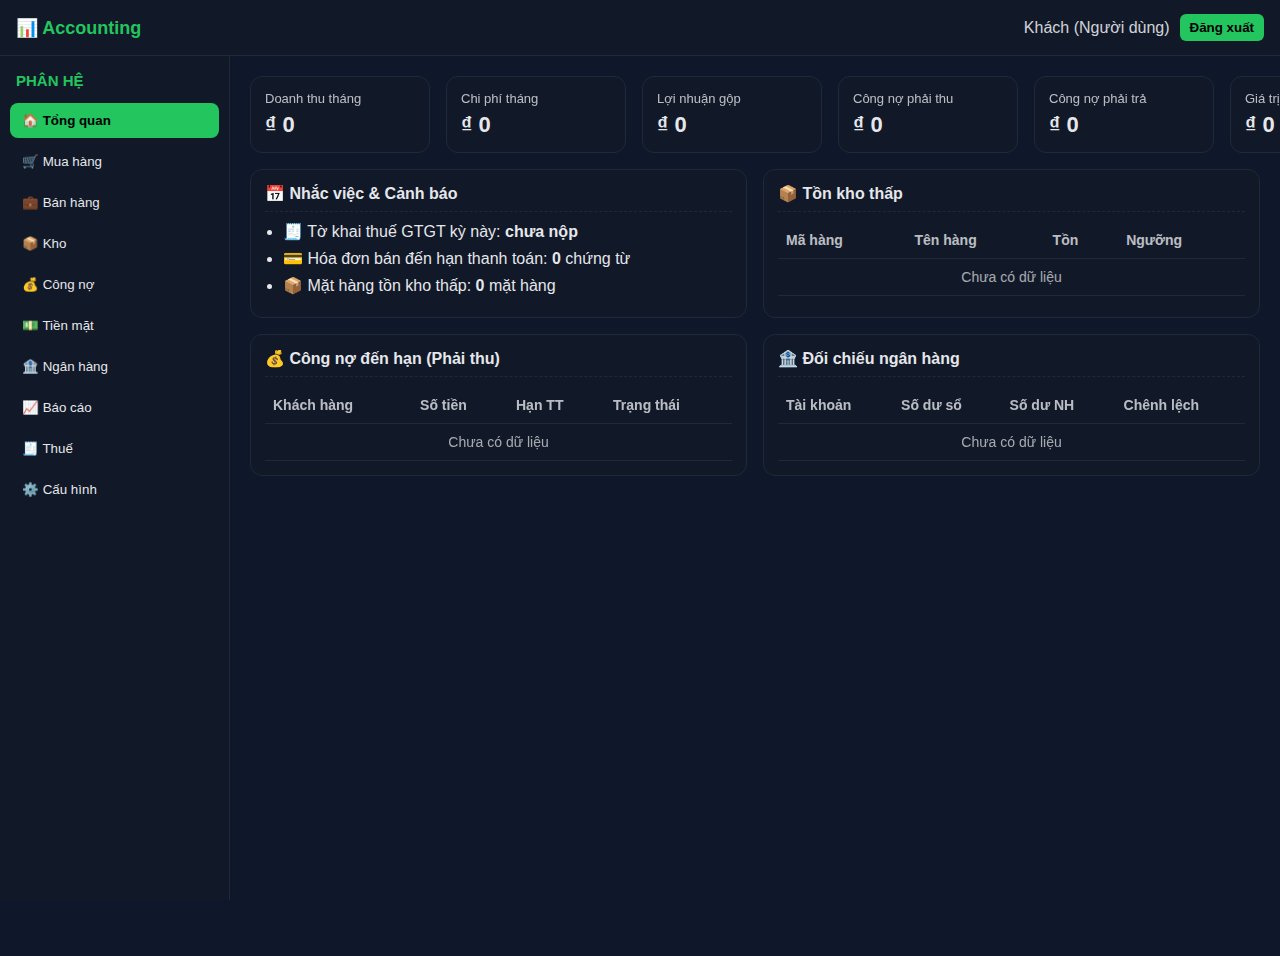
<file: Accounting.App/wwwroot/index.html>
﻿<!doctype html>
<html lang="vi">
<head>
    <meta charset="utf-8" />
    <meta name="viewport" content="width=device-width, initial-scale=1" />
    <title>Phần mềm kế toán in ấn bao bì giấy</title>
    <link rel="stylesheet" href="css/style.css" />
</head>
<body>
    <!-- Thanh tiêu đề -->
    <header class="topbar">
        <div class="logo">📊 Accounting</div>
        <div class="top-actions">
            <!-- nơi hiển thị tên + role -->
            <span id="userRole" class="user"></span>
            <!-- badge role (ẩn mặc định, show nếu là Admin) -->
            <button id="btnUserAdmin" class="role-badge" title="Quản lý tài khoản" style="display:none">
                🛡️ Admin
            </button>
            <button id="btnLogout">Đăng xuất</button>
        </div>
    </header>

    <!-- Thanh điều hướng bên trái -->
    <nav class="sidebar">
        <h3>Phân hệ</h3>
        <button data-view="dashboard">🏠 Tổng quan</button>
        <button data-view="purchase">🛒 Mua hàng</button>
        <button data-view="sales">💼 Bán hàng</button>
        <button data-view="inventory">📦 Kho</button>
        <button data-view="debt">💰 Công nợ</button>
        <button data-view="cash">💵 Tiền mặt</button>
        <button data-view="bank">🏦 Ngân hàng</button>
        <button data-view="report">📈 Báo cáo</button>
        <button data-view="tax">🧾 Thuế</button>
        <button data-view="settings">⚙️ Cấu hình</button>
    </nav>

    <!-- Khu vực nội dung -->
    <main class="content" id="app">
        <h1>Chào mừng đến với Hệ thống kế toán!</h1>
        <p>Chọn một phân hệ ở thanh bên để bắt đầu làm việc.</p>
    </main>

    <script>
        const app = document.getElementById("app");

        function renderDashboard() {
            app.innerHTML = `
                                                  <section class="grid kpi-grid">
                                                    <div class="card kpi"><div class="kpi-label">Doanh thu tháng</div><div class="kpi-value">₫ 0</div></div>
                                                    <div class="card kpi"><div class="kpi-label">Chi phí tháng</div><div class="kpi-value">₫ 0</div></div>
                                                    <div class="card kpi"><div class="kpi-label">Lợi nhuận gộp</div><div class="kpi-value">₫ 0</div></div>
                                                    <div class="card kpi"><div class="kpi-label">Công nợ phải thu</div><div class="kpi-value">₫ 0</div></div>
                                                    <div class="card kpi"><div class="kpi-label">Công nợ phải trả</div><div class="kpi-value">₫ 0</div></div>
                                                    <div class="card kpi"><div class="kpi-label">Giá trị tồn kho</div><div class="kpi-value">₫ 0</div></div>
                                                  </section>

                                                  <section class="grid two-col">
                                                    <div class="card">
                                                      <header class="card-title">📅 Nhắc việc & Cảnh báo</header>
                                                      <ul class="alerts">
                                                        <li>🧾 Tờ khai thuế GTGT kỳ này: <b>chưa nộp</b></li>
                                                        <li>💳 Hóa đơn bán đến hạn thanh toán: <b>0</b> chứng từ</li>
                                                        <li>📦 Mặt hàng tồn kho thấp: <b>0</b> mặt hàng</li>
                                                      </ul>
                                                    </div>

                                                    <div class="card">
                                                      <header class="card-title">📦 Tồn kho thấp</header>
                                                      <div class="table-wrap">
                                                        <table class="table">
                                                          <thead><tr><th>Mã hàng</th><th>Tên hàng</th><th>Tồn</th><th>Ngưỡng</th></tr></thead>
                                                          <tbody>
                                                            <tr><td colspan="4" class="empty">Chưa có dữ liệu</td></tr>
                                                          </tbody>
                                                        </table>
                                                      </div>
                                                    </div>

                                                    <div class="card">
                                                      <header class="card-title">💰 Công nợ đến hạn (Phải thu)</header>
                                                      <div class="table-wrap">
                                                        <table class="table">
                                                          <thead><tr><th>Khách hàng</th><th>Số tiền</th><th>Hạn TT</th><th>Trạng thái</th></tr></thead>
                                                          <tbody>
                                                            <tr><td colspan="4" class="empty">Chưa có dữ liệu</td></tr>
                                                          </tbody>
                                                        </table>
                                                      </div>
                                                    </div>

                                                    <div class="card">
                                                      <header class="card-title">🏦 Đối chiếu ngân hàng</header>
                                                      <div class="table-wrap">
                                                        <table class="table">
                                                          <thead><tr><th>Tài khoản</th><th>Số dư sổ</th><th>Số dư NH</th><th>Chênh lệch</th></tr></thead>
                                                          <tbody>
                                                            <tr><td colspan="4" class="empty">Chưa có dữ liệu</td></tr>
                                                          </tbody>
                                                        </table>
                                                      </div>
                                                    </div>
                                                  </section>
                                                `;
        }
        /* ====== MUA HÀNG: DANH SÁCH ====== */
        /* ====== MUA HÀNG: DANH SÁCH ====== */
        function renderPurchaseList() {
            app.innerHTML = `
                <div class="page-header">
                  <div>
                    <h2>🛒 Mua hàng</h2>
                    <p class="muted">Quản lý đơn mua, hợp đồng & nhập hàng</p>
                  </div>
                  <div class="actions">
                    <button class="btn primary" id="btnCreatePO">+ Tạo đơn mua</button>
                  </div>
                </div>

                <div class="toolbar">
                  <input id="poSearch" class="input" placeholder="Tìm theo mã đơn / nhà cung cấp..." />
                  <select id="poStatus" class="input">
                    <option value="">Tất cả trạng thái</option>
                    <option value="draft">Chờ duyệt</option>
                    <option value="approved">Đã duyệt</option>
                    <option value="partial">Đang nhập</option>
                    <option value="received">Hoàn thành</option>
                  </select>
                  <div class="spacer"></div>
                  <button class="btn" id="btnReload">Tải lại</button>
                </div>

                <div class="card">
                  <div class="table-wrap">
                    <table class="table">
                      <thead>
                        <tr>
                          <th>Mã đơn</th>
                          <th>Nhà cung cấp</th>
                          <th>Ngày</th>
                          <th>Giá trị</th>
                          <th>Trạng thái</th>
                          <th></th>
                        </tr>
                      </thead>
                      <tbody id="poBody">
                        <tr><td colspan="6" class="empty">Đang tải…</td></tr>
                      </tbody>
                    </table>
                  </div>
                </div>
              `;

            // điều hướng
            document.getElementById("btnCreatePO").addEventListener("click", renderPurchaseCreate);
            document.getElementById("btnReload").addEventListener("click", loadPOs);

            // helpers cục bộ
            const fmtMoney = n => (n || 0).toLocaleString("vi-VN", { style: "currency", currency: "VND" });
            const fmtDate = s => {
                if (!s) return "";
                const d = new Date(s);
                return `${d.getDate()}/${d.getMonth() + 1}/${d.getFullYear()}`;
            };

            // 🔧 thêm 2 helper TRẠNG THÁI (thiếu 2 hàm này sẽ lỗi không load)
            const normalizeStatus = s => {
                s = (s || "").toLowerCase();
                if (s === "nhap") return "draft";               // legacy: mới nhập đơn
                if (s === "hoan_thanh") return "received";      // legacy: hoàn thành
                if (s === "da_duyet") return "approved";
                if (s === "dang_nhap") return "partial";
                return s; // draft/approved/partial/received/cancelled...
            };
            const statusLabel = code => ({
                draft: "Chờ duyệt",
                approved: "Đã duyệt",
                partial: "Đang nhập",
                received: "Hoàn thành",
                cancelled: "Hủy"
            }[code] || "");

            // state tại chỗ
            let _rows = [];
            let _nccMap = new Map(); // id -> tên

            // filter UI
            document.getElementById("poSearch").addEventListener("input", renderRows);
            document.getElementById("poStatus").addEventListener("change", renderRows);

            // load ngay lần đầu
            loadPOs();

            async function loadPOs() {
                const body = document.getElementById('poBody');
                body.innerHTML = `<tr><td colspan="6" class="empty">Đang tải…</td></tr>`;
                try {
                    const poList = await api("listDonMua");
                    const nccResp = await api("getNhaCungCap");

                    const nccArr = (nccResp && Array.isArray(nccResp.ncc)) ? nccResp.ncc : [];
                    _nccMap = new Map(nccArr.map(x => [(x.id ?? x.Id), (x.ten ?? x.Ten)]));

                    _rows = Array.isArray(poList) ? poList : [];
                    renderRows();
                } catch (err) {
                    console.error(err);
                    body.innerHTML = `<tr><td colspan="6" class="empty error">Không tải được dữ liệu.</td></tr>`;
                }
            }

            function renderRows() {
                const body = document.getElementById('poBody');
                if (!_rows || _rows.length === 0) {
                    body.innerHTML = `<tr><td colspan="6" class="empty">Chưa có đơn mua</td></tr>`;
                    return;
                }

                const q = (document.getElementById("poSearch").value || "").toLowerCase();
                const st = document.getElementById("poStatus").value || "";

                const filtered = _rows.filter(r => {
                    const so = (r.soCt ?? r.SoCt ?? "").toLowerCase();
                    const tenNcc = (_nccMap.get(r.nhaCungCapId ?? r.NhaCungCapId) || "").toLowerCase();
                    const code = normalizeStatus(r.trangThai ?? r.TrangThai);
                    const okSearch = !q || so.includes(q) || tenNcc.includes(q);
                    const okSt = !st || code === st;
                    return okSearch && okSt;
                });

                if (filtered.length === 0) {
                    body.innerHTML = `<tr><td colspan="6" class="empty">Không có kết quả</td></tr>`;
                    return;
                }

                body.innerHTML = filtered.map(r => {
                    const id = r.id ?? r.Id;
                    const so = r.soCt ?? r.SoCt ?? "";
                    const nccName = _nccMap.get(r.nhaCungCapId ?? r.NhaCungCapId) || "";
                    const ngay = fmtDate(r.ngayDon ?? r.NgayDon);
                    const tong = fmtMoney(r.tongTien ?? r.TongTien ?? 0);
                    const code = normalizeStatus(r.trangThai ?? r.TrangThai);
                    const sttText = statusLabel(code);
                    return `
                    <tr>
                      <td>${so}</td>
                      <td>${nccName}</td>
                      <td>${ngay}</td>
                      <td>${tong}</td>
                      <td><span class="badge">${sttText}</span></td>
                      <td><button class="btn link btnView" data-id="${id}">Xem</button></td>
                    </tr>
                  `;
                }).join('');

                body.querySelectorAll('.btnView').forEach(b => {
                    b.addEventListener('click', () => {
                        const id = Number(b.dataset.id);
                        if (typeof renderPurchaseDetail === "function") {
                            renderPurchaseDetail(id);
                        } else {
                            alert("Chức năng xem chi tiết chưa được khai báo.");
                        }
                    });
                });
            }
        }



        /* ====== MUA HÀNG: CHI TIẾT ĐƠN ====== */
        /* ====== MUA HÀNG: CHI TIẾT ĐƠN ====== */
        /* ====== MUA HÀNG: CHI TIẾT ĐƠN ====== */
        /* ====== MUA HÀNG: CHI TIẾT ĐƠN ====== */
        async function renderPurchaseDetail(id) {
            const fmtMoney = n => (n || 0).toLocaleString("vi-VN", { style: "currency", currency: "VND" });
            const fmtDate = s => {
                if (!s) return "";
                const d = new Date(s);
                return d.toLocaleDateString("vi-VN");
            };

            // ----- tải header PO -----
            const data = await api("getDonMuaDetail", { id });
            if (!data || data.error) { alert("Không tải được chi tiết đơn."); return renderPurchaseList(); }

            const statusCode = (data.trangThai ?? "").toLowerCase();

            // ----- lịch sử PN (khi partial/received) -----
            let grns = [];
            if (statusCode === "partial" || statusCode === "received") {
                try {
                    const rs = await api("listPnByPo", { poId: id });
                    grns = Array.isArray(rs) ? rs : (rs?.list || []);
                } catch (e) { console.warn("listPnByPo error:", e); }
            }

            // ----- lịch sử Hóa đơn mua -----
            let invoices = [];
            try {
                const rs = await api("listHdByPo", { poId: id });
                invoices = Array.isArray(rs) ? rs : (rs?.list || []);
            } catch (e) { console.warn("listHdByPo error:", e); }

            // Đã có hóa đơn? (ưu tiên trường backend trả về, fallback theo danh sách)
            const alreadyHasInvoice = (typeof data.hasInvoice !== "undefined") ? !!data.hasInvoice : (invoices.length > 0);

            // Điều kiện tạo PN: approved/partial
            const canCreatePN = (statusCode === "approved" || statusCode === "partial");

            // Điều kiện tạo HĐ: approved/partial/received và CHƯA có hóa đơn
            const canCreateInvoice = (statusCode === "approved" || statusCode === "partial" || statusCode === "received") && !alreadyHasInvoice;

            // ----- header -----
            const header = `
              <div class="page-header">
                <div>
                  <h2>📄 Đơn mua: ${data.soCt}</h2>
                  <p class="muted">
                    NCC: <strong>${data.nhaCungCapTen || ""}</strong> • Ngày: ${fmtDate(data.ngayDon)} •
                    Trạng thái: <span class="badge">${data.trangThai || ""}</span>
                    ${typeof data.invoiceCount !== "undefined" ? ` • Hóa đơn: <b>${data.invoiceCount}</b>` : ""}
                  </p>
                </div>
                <div class="actions">
                  <button class="btn" id="btnBack">← Danh sách</button>
                  ${((statusCode === "draft") || (statusCode === "nhap"))
                    ? `<button class="btn primary" id="btnPostPO">Ghi sổ</button>`
                    : `<button class="btn" disabled title="Đã duyệt">Ghi sổ</button>`}
                </div>
              </div>`;

            // ----- bảng dòng hàng của PO -----
            const linesHtml = (data.lines || []).map((d, i) => `
                <tr>
                  <td>${i + 1}</td>
                  <td>${d.vatTuMa || ""}</td>
                  <td>${d.vatTuTen || ""}</td>
                  <td>${d.dvtTen || ""}</td>
                  <td class="right">${(d.soLuong ?? 0).toLocaleString("vi-VN")}</td>
                  <td class="right">${fmtMoney(d.donGia || 0)}</td>
                  <td>${d.thueTen || ""}</td>
                  <td class="right">${fmtMoney(d.thanhTien || 0)}</td>
                </tr>
              `).join("");

            // ----- card lịch sử PN -----
            const grnCard = (statusCode === "partial" || statusCode === "received") ? `
                <div class="card">
                  <header class="card-title">📥 Lịch sử nhập từ đơn này</header>
                  <div class="table-wrap">
                    <table class="table">
                      <thead>
                        <tr>
                          <th>Mã PN</th><th>Ngày nhận</th><th class="right">Giá trị</th><th class="right">Số dòng</th><th></th>
                        </tr>
                      </thead>
                      <tbody>
                        ${(grns.length > 0)
                    ? grns.map(g => `
                            <tr>
                              <td>${g.soCt}</td>
                              <td>${fmtDate(g.ngayNhap)}</td>
                              <td class="right">${fmtMoney(g.giaTri || 0)}</td>
                              <td class="right">${g.soDong || 0}</td>
                              <td><button class="btn link" data-pn="${g.id}">Xem</button></td>
                            </tr>`).join("")
                    : `<tr><td colspan="5" class="empty">Chưa có phiếu nhập.</td></tr>`}
                      </tbody>
                    </table>
                  </div>
                </div>
              ` : "";

            // ----- card lịch sử Hóa đơn mua -----
            const hdCard = `
                <div class="card">
                  <header class="card-title">🧾 Hóa đơn mua của đơn này</header>
                  <div class="table-wrap">
                    <table class="table">
                      <thead>
                        <tr>
                          <th>Số HĐ</th><th>Ngày HĐ</th><th>Hạn TT</th><th class="right">Tổng tiền</th><th>Trạng thái</th><th></th>
                        </tr>
                      </thead>
                      <tbody>
                        ${invoices.length > 0
                    ? invoices.map(h => `
                            <tr>
                              <td>${h.soCt}</td>
                              <td>${fmtDate(h.ngayHoaDon)}</td>
                              <td>${fmtDate(h.hanThanhToan)}</td>
                              <td class="right">${fmtMoney(h.tongTien || 0)}</td>
                              <td>${h.trangThai || ""}</td>
                              <td><button class="btn link" data-hd="${h.id}">Xem</button></td>
                            </tr>`).join("")
                    : `<tr><td colspan="6" class="empty">Chưa có hóa đơn mua.</td></tr>`}
                      </tbody>
                    </table>
                  </div>
                  <div class="form-actions">
                    ${canCreateInvoice
                    ? `<button class="btn primary" id="btnMakeHD">+ Tạo Hóa đơn mua</button>`
                    : `<button class="btn" disabled style="opacity:.5;cursor:not-allowed"
                           title="${alreadyHasInvoice ? 'Đã có hóa đơn cho đơn này' : 'Chỉ tạo khi đơn đã duyệt/đang nhập/hoàn thành'}">+ Tạo Hóa đơn mua</button>`}
                  </div>
                </div>
              `;

            // ----- nút tạo PN -----
            const createPnBtnHtml = canCreatePN
                ? `<button class="btn primary" id="btnMakePN">+ Tạo Phiếu nhập</button>`
                : `<button class="btn" disabled style="opacity:.4;cursor:not-allowed" title="Chỉ tạo Phiếu nhập khi đơn đã duyệt">+ Tạo Phiếu nhập</button>`;

            // ----- render tổng thể -----
            app.innerHTML = `
                ${header}

                <div class="card">
                  <header class="card-title">Dòng hàng</header>
                  <div class="table-wrap">
                    <table class="table">
                      <thead>
                        <tr>
                          <th>#</th><th>Mã hàng</th><th>Tên hàng</th><th>ĐVT</th>
                          <th class="right">SL</th><th class="right">Đơn giá</th>
                          <th>Thuế</th><th class="right">Thành tiền</th>
                        </tr>
                      </thead>
                      <tbody>
                        ${linesHtml || `<tr><td colspan="8" class="empty">Chưa có dòng hàng</td></tr>`}
                      </tbody>
                    </table>
                  </div>

                  <div class="grid form-grid totals" style="margin-top:12px">
                    <label class="field"><span>Tiền hàng</span><input class="input strong" value="${fmtMoney(data.tienHang || 0)}" disabled /></label>
                    <label class="field"><span>Tiền thuế</span><input class="input strong" value="${fmtMoney(data.tienThue || 0)}" disabled /></label>
                    <label class="field"><span>Tổng tiền</span><input class="input strong" value="${fmtMoney(data.tongTien || 0)}" disabled /></label>
                  </div>

                  ${data.ghiChu ? `<div class="muted" style="margin-top:8px">Ghi chú: ${data.ghiChu}</div>` : ""}
                </div>

                ${grnCard}
                ${hdCard}

                <div class="card">
                  <div class="btn-group">
                    ${createPnBtnHtml}
                  </div>
                </div>
              `;

            // ----- events -----
            document.getElementById("btnBack").addEventListener("click", renderPurchaseList);

            const btnPn = document.getElementById("btnMakePN");
            if (btnPn && !btnPn.disabled) {
                btnPn.addEventListener("click", () => gotoGrnCreateFromPo(data.id));
            }

            const postBtn = document.getElementById("btnPostPO");
            if (postBtn) {
                postBtn.addEventListener("click", async () => {
                    try {
                        const res = await api("postGhiSoPO", { id: data.id });
                        if (res?.error) { alert("Ghi sổ lỗi: " + res.error); return; }
                        renderPurchaseDetail(data.id);
                    } catch (e) {
                        console.error(e);
                        alert("Lỗi ghi sổ: " + (e?.message || e));
                    }
                });
            }

            // xem PN
            document.querySelectorAll('[data-pn]').forEach(btn => {
                btn.addEventListener('click', () => {
                    const pnId = +btn.getAttribute('data-pn');
                    renderGrnDetail(pnId);
                });
            });

            // tạo HD
            const btnHd = document.getElementById("btnMakeHD");
            if (btnHd && !btnHd.disabled) {
                btnHd.addEventListener("click", () => {
                    if (typeof renderHdCreateFromPo === "function") {
                        renderHdCreateFromPo(data.id); // màn tạo HĐ mua từ PO
                    } else {
                        alert("Chức năng tạo Hóa đơn mua chưa sẵn sàng (thiếu renderHdCreateFromPo).");
                    }
                });
            }

            // xem HD
            document.querySelectorAll('[data-hd]').forEach(btn => {
                btn.addEventListener('click', () => {
                    const hdId = +btn.getAttribute('data-hd');
                    if (typeof renderHdDetail === "function") {
                        renderHdDetail(hdId);
                    } else {
                        alert("Chức năng xem chi tiết Hóa đơn mua chưa sẵn sàng (thiếu renderHdDetail).");
                    }
                });
            });
        }

        async function gotoGrnCreateFromPo(poId) {
            try {
                const { draft } = await api("getGrnDraftFromPO", { PoId: poId });
                if (!draft) { alert("Không lấy được dữ liệu nháp Phiếu nhập."); return; }
                renderGrnCreate(draft);
            } catch (e) {
                alert("Lỗi lấy nháp Phiếu nhập: " + (e?.message || e));
                console.error(e);
            }
        }
        async function renderGrnDetail(pnId) {
            const fmtMoney = n => (n || 0).toLocaleString("vi-VN", { style: "currency", currency: "VND" });
            const fmtDateTime = s => {
                if (!s) return "";
                const d = new Date(s);
                return d.toLocaleString("vi-VN");
            };

            const rs = await api("getGrnDetail", { pnId });
            if (!rs || rs.error) { alert("Không tải được chi tiết phiếu nhập."); return; }

            const lines = rs.lines || []; // <— camelCase
            const linesHtml = lines.map((d, i) => `
                <tr>
                  <td>${i + 1}</td>
                  <td>${d.vatTuMa || ""}</td>
                  <td>${d.vatTuTen || ""}</td>
                  <td>${d.dvtTen || ""}</td>
                  <td class="right">${(d.soLuong ?? 0).toLocaleString("vi-VN")}</td>
                  <td class="right">${fmtMoney(d.donGia || 0)}</td>
                  <td class="right">${fmtMoney(d.giaTri || (d.soLuong || 0) * (d.donGia || 0))}</td>
                </tr>
              `).join("");

            app.innerHTML = `
                <div class="page-header">
                  <div>
                    <h2>📥 Phiếu nhập: ${rs.soCt || ""}</h2>
                    <p class="muted">
                      Ngày nhận: <b>${fmtDateTime(rs.ngayNhap)}</b>
                      ${rs.khoTen ? ` • Kho: <b>${rs.khoTen}</b>` : ""}
                      ${rs.nccTen ? ` • NCC: <b>${rs.nccTen}</b>` : ""}
                      ${rs.donMuaId ? ` • Thuộc Đơn mua: <b>${rs.donMuaId}</b>` : ""}
                    </p>
                  </div>
                  <div class="actions">
                    ${rs.donMuaId
                    ? `<button class="btn" id="btnBackToPO">← Về đơn mua</button>`
                    : `<button class="btn" id="btnBack">← Quay lại</button>`}
                  </div>
                </div>

                <div class="card">
                  <header class="card-title">Dòng hàng</header>
                  <div class="table-wrap">
                    <table class="table">
                      <thead>
                        <tr>
                          <th>#</th><th>Mã hàng</th><th>Tên hàng</th><th>ĐVT</th>
                          <th class="right">SL nhập</th><th class="right">Đơn giá</th><th class="right">Giá trị</th>
                        </tr>
                      </thead>
                      <tbody>
                        ${linesHtml || `<tr><td colspan="7" class="empty">Không có dòng hàng.</td></tr>`}
                      </tbody>
                    </table>
                  </div>

                  <div class="grid form-grid totals" style="margin-top:12px">
                    <label class="field"><span>Tổng giá trị</span>
                      <input class="input strong" value="${fmtMoney(rs.tongGiaTri || 0)}" disabled />
                    </label>
                  </div>

                  ${rs.ghiChu ? `<div class="muted" style="margin-top:8px">Ghi chú: ${rs.ghiChu}</div>` : ""}
                </div>
              `;

            const backBtn = document.getElementById("btnBackToPO") || document.getElementById("btnBack");
            if (backBtn) {
                backBtn.addEventListener("click", () => {
                    if (rs.donMuaId) renderPurchaseDetail(rs.donMuaId);
                    else renderInventoryList();
                });
            }
        }



        // ===== Màn tạo Phiếu nhập (prefill từ draft) =====
        function renderGrnCreate(draft) {
            const fmt = n => (n || 0).toLocaleString("vi-VN");
            const fmtMoney = n => (n || 0).toLocaleString("vi-VN", { style: "currency", currency: "VND" });

            // bảng dòng vật tư
            const rows = (draft.lines || []).map((l, i) => `
                <tr>
                  <td>${i + 1}</td>
                  <td>${l.itemCode}</td>
                  <td>${l.itemName}</td>
                  <td>${l.uom}</td>
                  <td class="right">${fmt(l.orderedQty)}</td>
                  <td class="right">${fmt(l.receivedQty)}</td>
                  <td class="right">${fmt(l.remainingQty)}</td>
                  <td>
                    <input class="input grn-qty" type="number" min="0" max="${l.remainingQty}" step="0.001"
                           value="${l.qty}" data-item="${l.itemId}">
                  </td>
                  <td>
                    <input class="input grn-price" type="number" min="0" step="0.01"
                           value="${l.unitCost}" data-item="${l.itemId}">
                  </td>
                  <td class="right">${l.taxRate ?? 0}%</td>
                </tr>
              `).join("");

            app.innerHTML = `
                <div class="page-header">
                  <div>
                    <h2>📥 Phiếu nhập - Tạo mới</h2>
                    <p class="muted">
                      Nguồn: từ Đơn mua <b>${draft.poId}</b> • NCC: <b>${draft.supplierName}</b>
                    </p>
                  </div>
                  <div class="actions">
                    <button class="btn" id="btnBackToPO">← Về đơn mua</button>
                  </div>
                </div>

                <div class="card">
                  <div class="grid form-grid">
                    <label class="field">
                      <span>Mã PN</span>
                      <div class="inline">
                        <input class="input" id="pn-code" value="${draft.suggestedPnCode}">
                        <button class="btn" id="btnRegenPn">↻</button>
                      </div>
                    </label>
                    <label class="field">
                      <span>Ngày nhận</span>
                      <input class="input" id="pn-date" type="datetime-local">
                    </label>
                    <label class="field">
                      <span>Nguồn</span>
                      <input class="input" id="pn-source" placeholder="Ví dụ: Mua hàng / Sản xuất / Trả lại">
                    </label>
                    <label class="field">
                      <span>Nhà cung cấp</span>
                      <input class="input" value="${draft.supplierName}" disabled>
                    </label>
                  </div>

                  <div class="table-wrap" style="margin-top:10px">
                    <table class="table compact">
                      <thead>
                        <tr>
                          <th>#</th><th>Mã</th><th>Tên</th><th>ĐVT</th>
                          <th class="right">Đặt</th><th class="right">Đã nhập</th><th class="right">Còn</th>
                          <th>SL nhập</th><th>Đơn giá</th><th class="right">Thuế</th>
                        </tr>
                      </thead>
                      <tbody>
                        ${rows || `<tr><td colspan="10" class="empty">Tất cả vật tư trong đơn đã nhập đủ.</td></tr>`}
                      </tbody>
                    </table>
                  </div>

                  <div class="form-actions">
                    <button class="btn primary" id="btnSaveGrn">Lưu phiếu nhập</button>
                    <button class="btn" id="btnCancelGrn">Hủy</button>
                  </div>
                </div>
              `;

            // set datetime-local = now
            const d = new Date(); // local
            document.getElementById("pn-date").value =
                new Date(d.getTime() - d.getTimezoneOffset() * 60000).toISOString().slice(0, 16);

            // events
            document.getElementById("btnBackToPO").addEventListener("click", () => renderPurchaseDetail(draft.poId));
            document.getElementById("btnCancelGrn").addEventListener("click", () => renderPurchaseDetail(draft.poId));

            // regen code: gọi lại API draft để xin mã gợi ý mới
            document.getElementById("btnRegenPn").addEventListener("click", async () => {
                const { draft: d2 } = await api("getGrnDraftFromPO", { PoId: draft.poId });
                document.getElementById("pn-code").value = d2?.suggestedPnCode || document.getElementById("pn-code").value;
            });

            // lưu (tuỳ bạn đã có API createPhieuNhap chưa)
            document.getElementById("btnSaveGrn").addEventListener("click", async () => {
                const code = (document.getElementById("pn-code").value || "").trim();
                const dateStr = document.getElementById("pn-date").value;
                const source = (document.getElementById("pn-source").value || "").trim();

                // gom dòng > 0
                const qtyEls = [...document.querySelectorAll(".grn-qty")];
                const priceEls = [...document.querySelectorAll(".grn-price")];
                const priceMap = {};
                priceEls.forEach(i => (priceMap[i.dataset.item] = parseFloat(i.value || "0")));

                const lines = qtyEls
                    .map(i => {
                        const qty = parseFloat(i.value || "0");
                        return { itemId: +i.dataset.item, qty: isNaN(qty) ? 0 : qty, unitCost: priceMap[i.dataset.item] ?? 0 };
                    })
                    .filter(x => x.qty > 0);

                if (!code) { alert("Chưa có mã PN."); return; }
                if (!dateStr) { alert("Chưa chọn ngày nhận."); return; }
                if (lines.length === 0) { alert("Chưa nhập số lượng dòng nào."); return; }

                try {
                    const payload = {
                        poId: draft.poId,
                        pnCode: code,
                        receiptDate: new Date(dateStr).toISOString(),
                        source,
                        lines
                    };

                    const res = await api("createPhieuNhap", { phieuNhap: payload });
                    if (res?.error) { alert("Lỗi lưu PN: " + res.error); return; }

                    alert(`Đã lưu Phiếu nhập ${payload.pnCode}. Trạng thái PO: ${res.status}`);
                    renderPurchaseDetail(draft.poId); // quay lại chi tiết PO để thấy trạng thái mới
                } catch (err) {
                    console.error(err);
                    alert("Lỗi lưu PN: " + (err?.message || err));
                }
            });
        } // <-- đóng hàm renderGrnCreate

        /* ====== MUA HÀNG → HÓA ĐƠN MUA: Tạo từ PO ====== */
        async function renderHdCreateFromPo(poId) {
            const fmtMoney = n => (n || 0).toLocaleString("vi-VN", { style: "currency", currency: "VND" });

            // 1) Lấy nháp HĐ từ PO (CHÚ Ý: PoId)
            const draftWrap = await api("getHdDraftFromPO", { PoId: poId });
            const draft = draftWrap?.draft || draftWrap;
            if (!draft) { alert("Không lấy được nháp Hóa đơn mua."); return; }

            // helpers
            const toISO = (localDate) => {
                if (!localDate) return null;
                const d = new Date(localDate);
                return new Date(d.getTime() - d.getTimezoneOffset() * 60000).toISOString();
            };
            const ymd = dt => (new Date(dt)).toISOString().slice(0, 10);

            // bảng dòng
            const rows = (draft.lines || []).map((l, i) => `
                <tr>
                  <td>${i + 1}</td>
                  <td>${l.itemCode || ""}</td>
                  <td>${l.itemName || ""}</td>
                  <td>${l.uom || ""}</td>
                  <td><input class="input hd-qty"   type="number" min="0" step="0.001" value="${l.qty ?? 0}" data-item="${l.itemId}"></td>
                  <td><input class="input hd-price" type="number" min="0" step="0.01"  value="${l.unitPrice ?? 0}" data-item="${l.itemId}"></td>
                  <td>
                    <select class="input hd-tax" data-item="${l.itemId}">
                      <option value="${l.thueSuatId ?? ""}">${(l.thueTen ?? (l.taxRate ?? 0) + "%")}</option>
                    </select>
                  </td>
                  <td class="right hd-line">${fmtMoney((l.qty || 0) * (l.unitPrice || 0))}</td>
                </tr>
              `).join("");

            // UI
            app.innerHTML = `
                <div class="page-header">
                  <div>
                    <h2>🧾 Tạo Hóa đơn mua</h2>
                    <p class="muted">Nguồn: Đơn mua <b>${draft.poId}</b> • NCC: <b>${draft.supplierName || ""}</b></p>
                  </div>
                  <div class="actions"><button class="btn" id="btnBackToPO">← Về đơn mua</button></div>
                </div>

                <div class="card">
                  <div class="grid form-grid">
                    <label class="field">
                      <span>Số HĐ</span>
                      <div class="inline">
                        <input class="input" id="hd-sohd" value="${draft.suggestSoHd || ""}" placeholder="(để trống để hệ thống tự sinh)">
                        <button class="btn" id="btnRegenHd">↻</button>
                      </div>
                    </label>
                    <label class="field">
                      <span>Ngày HĐ</span>
                      <input class="input" id="hd-ngay" type="date">
                    </label>
                    <label class="field">
                      <span>Hạn thanh toán</span>
                      <input class="input" id="hd-han" type="date">
                    </label>
                    <label class="field">
                      <span>Điều khoản (ngày)</span>
                      <input class="input" id="hd-term" type="number" min="0" step="1" value="${draft.dieuKhoanDays ?? 0}">
                    </label>
                    <label class="field">
                      <span>Phương thức TT</span>
                      <select class="input" id="hd-method">
                        <option value="cong_no"${draft.phuongThucTt === "cong_no" ? " selected" : ""}>Công nợ</option>
                        <option value="chuyen_khoan"${draft.phuongThucTt === "chuyen_khoan" ? " selected" : ""}>Chuyển khoản</option>
                        <option value="tien_mat"${draft.phuongThucTt === "tien_mat" ? " selected" : ""}>Tiền mặt</option>
                      </select>
                    </label>
                    <label class="field" style="grid-column:1/-1">
                      <span>Ghi chú</span>
                      <input class="input" id="hd-note" placeholder="(tùy chọn)">
                    </label>
                  </div>

                  <div class="table-wrap" style="margin-top:10px">
                    <table class="table compact">
                      <thead>
                        <tr>
                          <th>#</th><th>Mã</th><th>Tên</th><th>ĐVT</th>
                          <th>SL</th><th>Đơn giá</th><th>Thuế</th><th class="right">Thành tiền</th>
                        </tr>
                      </thead>
                      <tbody>
                        ${rows || `<tr><td colspan="8" class="empty">Không có dòng hàng để lập hóa đơn.</td></tr>`}
                      </tbody>
                    </table>
                  </div>

                  <div class="grid form-grid totals" style="margin-top:12px">
                    <label class="field"><span>Tiền hàng</span> <input class="input strong" id="hd-tienhang" value="0 ₫" disabled></label>
                    <label class="field"><span>Tiền thuế (tham chiếu)</span> <input class="input strong" id="hd-tienthue" value="0 ₫" disabled></label>
                    <label class="field"><span>Tổng tiền</span> <input class="input strong" id="hd-tongtien" value="0 ₫" disabled></label>
                  </div>

                  <div class="form-actions">
                    <button class="btn primary" id="btnSaveHd">Lưu hóa đơn</button>
                    <button class="btn" id="btnCancelHd">Hủy</button>
                  </div>
                </div>
              `;

            // set ngày mặc định từ draft
            const elNgay = document.getElementById("hd-ngay");
            const elHan = document.getElementById("hd-han");
            elNgay.value = ymd(draft.ngayHd || new Date());
            elHan.value = ymd(draft.hanThanhToan || new Date());

            // tự tính hạn TT theo term
            document.getElementById("hd-term").addEventListener("input", () => {
                const base = new Date(document.getElementById("hd-ngay").value || new Date());
                const days = parseInt(document.getElementById("hd-term").value || "0", 10);
                const dt = new Date(base); dt.setDate(dt.getDate() + (isNaN(days) ? 0 : days));
                elHan.value = ymd(dt);
            });
            document.getElementById("hd-ngay").addEventListener("change", () => {
                const ev = new Event("input"); document.getElementById("hd-term").dispatchEvent(ev);
            });

            // Regen số HĐ (lấy lại suggestSoHd mới)
            document.getElementById("btnRegenHd").addEventListener("click", async () => {
                const r = await api("getHdDraftFromPO", { PoId: poId });
                const d2 = r?.draft || r;
                if (d2?.suggestSoHd) document.getElementById("hd-sohd").value = d2.suggestSoHd;
            });

            // back
            document.getElementById("btnBackToPO").addEventListener("click", () => renderPurchaseDetail(poId));
            document.getElementById("btnCancelHd").addEventListener("click", () => renderPurchaseDetail(poId));

            // tính tổng realtime
            const recalc = () => {
                const qEls = [...document.querySelectorAll(".hd-qty")];
                const pEls = [...document.querySelectorAll(".hd-price")];
                let sum = 0;
                qEls.forEach(q => {
                    const id = q.dataset.item;
                    const qty = parseFloat(q.value || "0");
                    const price = parseFloat((pEls.find(p => p.dataset.item === id)?.value) || "0");
                    const line = (isNaN(qty) ? 0 : qty) * (isNaN(price) ? 0 : price);
                    sum += line;
                    const cell = q.closest("tr").querySelector(".hd-line");
                    if (cell) cell.textContent = fmtMoney(line);
                });
                document.getElementById("hd-tienhang").value = fmtMoney(sum);
                document.getElementById("hd-tienthue").value = fmtMoney(0);  // nếu muốn tính thực, cộng theo từng rate
                document.getElementById("hd-tongtien").value = fmtMoney(sum);
            };
            document.querySelectorAll(".hd-qty,.hd-price").forEach(i => i.addEventListener("input", recalc));
            recalc();

            // Lưu HĐ (KHÔNG bắt buộc nhập số HĐ – để trống BE sẽ tự sinh)
            document.getElementById("btnSaveHd").addEventListener("click", async () => {
                const soHd = (document.getElementById("hd-sohd").value || "").trim(); // có thể rỗng
                const ngay = document.getElementById("hd-ngay").value;
                const han = document.getElementById("hd-han").value;
                const method = document.getElementById("hd-method").value;
                const note = (document.getElementById("hd-note").value || "").trim();

                if (!ngay) { alert("Chưa chọn ngày HĐ."); return; }

                // gom dòng
                const qEls = [...document.querySelectorAll(".hd-qty")];
                const pEls = [...document.querySelectorAll(".hd-price")];
                const tEls = [...document.querySelectorAll(".hd-tax")];
                const taxMap = Object.fromEntries(tEls.map(t => [t.dataset.item, t.value]));
                const priceMap = Object.fromEntries(pEls.map(p => [p.dataset.item, parseFloat(p.value || "0")]));

                const lines = qEls.map(q => {
                    const itemId = +q.dataset.item;
                    const qty = parseFloat(q.value || "0");
                    return {
                        itemId,
                        qty: isNaN(qty) ? 0 : qty,
                        unitPrice: priceMap[q.dataset.item] ?? 0,
                        thueSuatId: taxMap[q.dataset.item] || null
                    };
                }).filter(l => l.qty > 0);

                if (lines.length === 0) { alert("Chưa nhập số lượng dòng nào."); return; }

                const payload = {
                    poId: poId,
                    soHd,                              // để trống -> BE tự sinh HD-YYYYMMDD-XXX
                    ngayHd: toISO(ngay),
                    hanThanhToan: han ? toISO(han) : null,
                    phuongThucThanhToan: method,
                    ghiChu: note,
                    lines
                };

                try {
                    const res = await api("createHoaDonMua", { hoaDon: payload });
                    if (res?.error) { alert("Lưu hóa đơn lỗi: " + res.error); return; }
                    alert("Đã tạo Hóa đơn mua: " + (res.soHd || soHd || "(tự sinh)"));
                    renderPurchaseDetail(poId);   // quay lại: lịch sử HĐ hiện và nút tạo HĐ bị khóa
                } catch (e) {
                    console.error(e);
                    alert("Lỗi lưu Hóa đơn mua: " + (e?.message || e));
                }
            });
        }


        /* ====== HÓA ĐƠN MUA: Xem chi tiết ====== */
        /* ====== HÓA ĐƠN MUA: Xem chi tiết ====== */
        async function renderHdDetail(hdId) {
            const idNum = Number(hdId);
            if (!Number.isFinite(idNum) || idNum <= 0) {
                alert("ID hóa đơn không hợp lệ.");
                return;
            }

            const rs = await api("getHdDetail", { id: idNum }); // gửi đúng khóa 'id'
            if (!rs || rs.error) {
                alert("Không tải được chi tiết hóa đơn.");
                return;
            }

            const fmtMoney = n => (n || 0).toLocaleString("vi-VN", { style: "currency", currency: "VND" });
            const fmtDate = s => (s ? new Date(s).toLocaleDateString("vi-VN") : "");

            const h = rs.header || {};
            const lines = rs.lines || [];

            const rows = lines.map((d, i) => `
                <tr>
                  <td>${i + 1}</td>
                  <td>${d.vatTuMa || ""}</td>
                  <td>${d.vatTuTen || ""}</td>
                  <td>${d.dvtTen || ""}</td>
                  <td class="right">${(d.soLuong ?? 0).toLocaleString("vi-VN")}</td>
                  <td class="right">${fmtMoney(d.donGia || 0)}</td>
                  <td class="right">${fmtMoney(d.tienThue || 0)}</td>
                  <td class="right">${fmtMoney((d.thanhTien ?? ((d.soLuong || 0) * (d.donGia || 0))) + (d.tienThue || 0))}</td>
                </tr>
              `).join("");

            app.innerHTML = `
                <div class="page-header">
                  <div>
                    <h2>🧾 Hóa đơn mua: ${h.soCt || ""}</h2>
                    <p class="muted">
                      Ngày HĐ: <b>${fmtDate(h.ngayHoaDon)}</b>
                      ${h.hanThanhToan ? " • Hạn TT: <b>" + fmtDate(h.hanThanhToan) + "</b>" : ""}
                      ${h.nccTen ? " • NCC: <b>" + h.nccTen + "</b>" : ""}
                      ${h.trangThai ? " • Trạng thái: <span class='badge'>" + h.trangThai + "</span>" : ""}
                    </p>
                  </div>
                  <div class="actions">
                    ${h.donMuaId
                    ? `<button class="btn" id="btnBackToPO">← Về đơn mua</button>`
                    : `<button class="btn" id="btnBack">← Quay lại</button>`}
                  </div>
                </div>

                <div class="card">
                  <header class="card-title">Dòng hàng</header>
                  <div class="table-wrap">
                    <table class="table">
                      <thead>
                        <tr>
                          <th>#</th><th>Mã hàng</th><th>Tên hàng</th><th>ĐVT</th>
                          <th class="right">SL</th><th class="right">Đơn giá</th>
                          <th class="right">Thuế</th><th class="right">Thành tiền</th>
                        </tr>
                      </thead>
                      <tbody>
                        ${rows || `<tr><td colspan="8" class="empty">Không có dòng hàng.</td></tr>`}
                      </tbody>
                    </table>
                  </div>

                  <div class="grid form-grid totals" style="margin-top:12px">
                    <label class="field"><span>Tiền hàng</span><input class="input strong" value="${fmtMoney(h.tienHang || 0)}" disabled></label>
                    <label class="field"><span>Tiền thuế</span><input class="input strong" value="${fmtMoney(h.tienThue || 0)}" disabled></label>
                    <label class="field"><span>Tổng tiền</span><input class="input strong" value="${fmtMoney(h.tongTien || 0)}" disabled></label>
                  </div>
                </div>
              `;

            const backBtn = document.getElementById("btnBackToPO") || document.getElementById("btnBack");
            if (backBtn) {
                backBtn.addEventListener("click", () => {
                    if (h.donMuaId) renderPurchaseDetail(h.donMuaId);
                    else renderInventoryList();
                });
            }
        }






        /* ====== MUA HÀNG: TẠO ĐƠN ====== */
        function renderPurchaseCreate() {
            app.innerHTML = `
              <div class="page-header">
                <div>
                  <h2>➕ Tạo đơn mua hàng</h2>
                  <p class="muted">Nhập thông tin nhà cung cấp và dòng vật tư</p>
                </div>
                <div class="actions">
                  <button class="btn" id="btnBackToList">← Danh sách</button>
                </div>
              </div>

              <div class="card">
                <form class="form">
                  <div class="grid form-grid">
                    <label class="field">
                      <span>Số chứng từ</span>
                      <input id="soCt" class="input" placeholder="vd: PO-20251014-001" />
                    </label>

                    <!-- ✅ Chọn NCC theo TÊN/MÃ + tạo nhanh nếu thiếu -->
                    <label class="field">
                      <span>Nhà cung cấp</span>
                      <input id="nccName" class="input" list="nccList" placeholder="Gõ tên hoặc mã NCC…" />
                      <input id="nccId" type="hidden" />
                      <datalist id="nccList"></datalist>
                      <small class="muted">Không thấy? Gõ đầy đủ tên mới rồi Enter để tạo nhanh.</small>
                    </label>

                    <label class="field">
                      <span>Ngày đơn</span>
                      <input id="ngayDon" class="input" type="date" />
                    </label>
                    <label class="field">
                      <span>Tỷ giá</span>
                      <input id="tyGia" class="input" type="number" step="0.0001" placeholder="1.0000" />
                    </label>
                    <label class="field">
                      <span>Hợp đồng (> 20 triệu)</span>
                      <select id="hopDong" class="input">
                        <option value="false">Không</option>
                        <option value="true">Có</option>
                      </select>
                    </label>
                    <label class="field">
                      <span>Ghi chú</span>
                      <input id="ghiChu" class="input" placeholder="Ghi chú nội bộ (tùy chọn)" />
                    </label>
                  </div>

                  <div class="subsection">
                    <div class="subheader">
                      <h3>Dòng hàng / vật tư</h3>
                      <button type="button" class="btn" id="btnAddLine">+ Thêm dòng</button>
                    </div>

                    <div class="table-wrap">
                      <table class="table compact" id="poLines">
                        <thead>
                          <tr>
                            <th>Mã hàng</th>
                            <th>Tên hàng</th>
                            <th>ĐVT</th>
                            <th>SL</th>
                            <th>Đơn giá</th>
                            <th>Thuế (%)</th>
                            <th>T.Tiền</th>
                            <th></th>
                          </tr>
                        </thead>
                        <tbody>
                          <tr class="hint"><td colspan="8">Nhấn “+ Thêm dòng” để chọn vật tư từ danh mục</td></tr>
                        </tbody>
                      </table>
                    </div>
                  </div>

                  <!-- danh mục cho autocomplete -->
                  <datalist id="vtList"></datalist>

                  <div class="form-actions">
                    <button type="button" class="btn" id="btnSave">Lưu nháp (tạo đơn)</button>
                    <button type="button" class="btn primary" disabled>Ghi sổ</button>
                  </div>
                </form>
              </div>
              `;

            // quay lại danh sách
            document.getElementById("btnBackToList").addEventListener("click", renderPurchaseList);

            // ===== cache danh mục trong phạm vi hàm =====
            let _dmVatTu = []; // {id, ma, ten, donViTinhId}
            let _dmDvt = [];   // {id, ten}
            let _dmThue = [];  // {id, ten, tyLe}
            let _dmNcc = [];   // {id, ma, ten}

            // helpers cục bộ
            const toInt = v => Number.parseInt(v, 10);
            const toNum = v => Number.isFinite(Number(v)) ? Number(v) : 0;
            const fmtVND = n => (n || 0).toLocaleString("vi-VN", { style: "currency", currency: "VND" });

            // ========== NCC: modal tạo nhanh ==========
            (function injectModalCss() {
                if (document.getElementById("vtQuickModalCss")) return;
                const style = document.createElement("style");
                style.id = "vtQuickModalCss";
                style.textContent = `
.modal-backdrop{position:fixed;inset:0;background:rgba(0,0,0,.35);display:flex;align-items:center;justify-content:center;z-index:9999}
.modal-card{width:min(560px,94vw);background:var(--card-bg,#111827);color:var(--fg,#e5e7eb);border-radius:14px;box-shadow:0 10px 30px rgba(0,0,0,.35)}
.modal-head{display:flex;align-items:center;justify-content:space-between;padding:14px 16px;border-bottom:1px solid rgba(255,255,255,.06)}
.modal-title{font-weight:600}
.modal-body{padding:16px}
.modal-grid{display:grid;grid-template-columns:1fr 1fr;gap:12px}
.modal-actions{display:flex;gap:8px;justify-content:flex-end;padding:12px 16px;border-top:1px solid rgba(255,255,255,.06)}
.modal .input{width:100%}
.btn.ghost{background:transparent;border:1px solid rgba(255,255,255,.15)}
`;
                document.head.appendChild(style);
            })();

            function createQuickNccModal() {
                const wrap = document.createElement("div");
                wrap.style.display = "none";
                wrap.innerHTML = `
                <div class="modal-backdrop" role="dialog" aria-modal="true">
                  <div class="modal-card modal">
                    <div class="modal-head">
                      <div class="modal-title">➕ Tạo nhà cung cấp nhanh</div>
                      <button class="btn ghost" data-x>✕</button>
                    </div>
                    <div class="modal-body">
                      <div class="modal-grid">
                        <label class="field">
                          <span>Mã NCC</span>
                          <input class="input" id="qncc-ma" placeholder="vd: NCC001" />
                        </label>
                        <label class="field">
                          <span>Mã số thuế</span>
                          <input class="input" id="qncc-mst" placeholder="(tùy chọn)" />
                        </label>
                        <label class="field" style="grid-column:1/-1">
                          <span>Tên NCC</span>
                          <input class="input" id="qncc-ten" placeholder="Tên nhà cung cấp…" />
                        </label>
                        <label class="field">
                          <span>SĐT</span>
                          <input class="input" id="qncc-sdt" placeholder="(tùy chọn)" />
                        </label>
                        <label class="field">
                          <span>Email</span>
                          <input class="input" id="qncc-email" placeholder="(tùy chọn)" />
                        </label>
                        <label class="field" style="grid-column:1/-1">
                          <span>Địa chỉ</span>
                          <input class="input" id="qncc-diachi" placeholder="(tùy chọn)" />
                        </label>
                      </div>
                      <p class="muted" style="margin-top:8px">Có thể bổ sung chi tiết sau trong Danh mục &gt; Nhà cung cấp.</p>
                    </div>
                    <div class="modal-actions">
                      <button class="btn ghost" data-cancel>Hủy</button>
                      <button class="btn primary" data-ok>Tạo</button>
                    </div>
                  </div>
                </div>`;
                document.body.appendChild(wrap);
                const $ = sel => wrap.querySelector(sel);

                function open(prefillTenOrMa = "") {
                    return new Promise(resolve => {
                        wrap.style.display = "block";
                        $("#qncc-ten").value = prefillTenOrMa || "";
                        $("#qncc-ma").value = (prefillTenOrMa || "").toUpperCase().replace(/\W+/g, "").slice(0, 10) || "";
                        $("#qncc-ten").focus();

                        const done = (val) => { cleanup(); resolve(val); };
                        const cleanup = () => {
                            wrap.style.display = "none";
                            ["click", "keydown"].forEach(evt => {
                                wrap.removeEventListener(evt, onClick);
                                document.removeEventListener(evt, onKey);
                            });
                        };
                        const onClick = (e) => {
                            if (e.target.matches("[data-ok]")) {
                                const ma = $("#qncc-ma").value.trim();
                                const ten = $("#qncc-ten").value.trim();
                                if (!ten) { $("#qncc-ten").focus(); return; }
                                if (!ma) { $("#qncc-ma").focus(); return; }
                                done({
                                    ma, ten,
                                    maSoThue: $("#qncc-mst").value.trim() || null,
                                    diaChi: $("#qncc-diachi").value.trim() || null,
                                    soDienThoai: $("#qncc-sdt").value.trim() || null,
                                    email: $("#qncc-email").value.trim() || null
                                });
                            } else if (e.target.matches("[data-cancel],[data-x]") || e.target.classList.contains("modal-backdrop")) {
                                done(null);
                            }
                        };
                        const onKey = (e) => {
                            if (e.key === "Escape") done(null);
                            if (e.key === "Enter" && document.activeElement.closest(".modal")) {
                                const ma = $("#qncc-ma").value.trim();
                                const ten = $("#qncc-ten").value.trim();
                                if (!ten) { $("#qncc-ten").focus(); return; }
                                if (!ma) { $("#qncc-ma").focus(); return; }
                                done({
                                    ma, ten,
                                    maSoThue: $("#qncc-mst").value.trim() || null,
                                    diaChi: $("#qncc-diachi").value.trim() || null,
                                    soDienThoai: $("#qncc-sdt").value.trim() || null,
                                    email: $("#qncc-email").value.trim() || null
                                });
                            }
                        };
                        wrap.addEventListener("click", onClick);
                        document.addEventListener("keydown", onKey);
                    });
                }
                return { open };
            }
            const quickNCC = createQuickNccModal();

            // nạp danh mục từ backend
            async function loadMasters() {
                if (_dmVatTu.length === 0 || _dmDvt.length === 0) {
                    const rs = await api("getVatTu", {}); // { vatTu:[], dvt:[] }
                    _dmVatTu = rs?.vatTu || [];
                    _dmDvt = rs?.dvt || [];
                    const dl = document.getElementById("vtList");
                    dl.innerHTML = _dmVatTu.map(v => `<option value="${v.ma}">${v.ten}</option>`).join("");
                }
                if (_dmThue.length === 0) {
                    _dmThue = await api("getThueSuat", {}); // [{id,ten,tyLe}]
                }
                if (_dmNcc.length === 0) {
                    const rs = await api("getNhaCungCap", {}); // { ncc:[{id,ma,ten}] }
                    _dmNcc = rs?.ncc || [];
                    const nccList = document.getElementById("nccList");
                    nccList.innerHTML = _dmNcc.map(n => `<option value="${n.ten}">${n.ma}</option>`).join("");
                }
            }

            // ====== binding chọn NCC theo tên/mã + tạo nhanh nếu thiếu ======
            const elNccName = document.getElementById("nccName");
            const elNccId = document.getElementById("nccId");

            function setNccByNameOrMa(input) {
                const s = (input || "").trim().toLowerCase();
                if (!s) { elNccId.value = ""; return false; }
                const found =
                    _dmNcc.find(n => (n.ten || "").toLowerCase() === s) ||
                    _dmNcc.find(n => (n.ma || "").toLowerCase() === s);
                if (found) {
                    elNccId.value = found.id;
                    elNccName.value = found.ten; // chuẩn hóa hiển thị
                    return true;
                }
                elNccId.value = "";
                return false;
            }

            async function ensureNcc() {
                const ok = setNccByNameOrMa(elNccName.value);
                if (ok) return;

                // chưa có → tạo nhanh
                const info = await quickNCC.open(elNccName.value);
                if (!info) { elNccName.value = ""; elNccId.value = ""; return; }

                const created = await api("createNhaCungCap", info);
                if (created?.ok) {
                    // refresh danh mục
                    const rs = await api("getNhaCungCap", {});
                    _dmNcc = rs?.ncc || [];
                    const nccList = document.getElementById("nccList");
                    nccList.innerHTML = _dmNcc.map(n => `<option value="${n.ten}">${n.ma}</option>`).join("");

                    // gán lại
                    elNccName.value = info.ten;
                    setNccByNameOrMa(info.ten);
                } else {
                    alert("Tạo nhà cung cấp không thành công.");
                    elNccName.value = ""; elNccId.value = "";
                }
            }

            elNccName.addEventListener("change", ensureNcc);
            elNccName.addEventListener("blur", () => {
                // nếu người dùng chỉ rời ô mà chưa chọn từ datalist → vẫn thử match
                if (!elNccId.value) setNccByNameOrMa(elNccName.value);
            });

            // ====== thêm 1 dòng vật tư ======
            function addLine() {
                const tbody = document.querySelector("#poLines tbody");
                tbody.querySelector(".hint")?.remove();

                const tr = document.createElement("tr");
                tr.innerHTML = `
                  <td>
                    <input class="input cell vtMa" list="vtList" placeholder="Nhập mã...">
                    <input type="hidden" class="vtId">
                  </td>
                  <td class="vtTen muted"></td>
                  <td class="vtDvt muted"></td>
                  <td><input class="input cell sl" type="number" step="0.001" min="0" value="0"></td>
                  <td><input class="input cell dg" type="number" step="0.01"  min="0" value="0"></td>
                  <td>
                    <select class="input cell vat">
                      ${(_dmThue || []).map(t => `<option value="${t.id}">${t.ten}</option>`).join("")}
                    </select>
                  </td>
                  <td class="right tt">₫ 0</td>
                  <td><button type="button" class="btn link del">Xóa</button></td>
                `;
                tbody.appendChild(tr);

                const elMa = tr.querySelector(".vtMa");
                const elId = tr.querySelector(".vtId");
                const elTen = tr.querySelector(".vtTen");
                const elDvt = tr.querySelector(".vtDvt");
                const elSl = tr.querySelector(".sl");
                const elDg = tr.querySelector(".dg");
                const elTt = tr.querySelector(".tt");

                function bindByMa(ma) {
                    const vt = (_dmVatTu || []).find(x => (x.ma || "").toLowerCase() === (ma || "").toLowerCase());
                    if (!vt) { elId.value = ""; elTen.textContent = ""; elDvt.textContent = ""; return false; }
                    elId.value = vt.id;
                    elTen.textContent = vt.ten;
                    const dvt = (_dmDvt || []).find(d => d.id === vt.donViTinhId);
                    elDvt.textContent = dvt ? dvt.ten : "";
                    return true;
                }

                async function ensureVatTu() {
                    const ma = (elMa.value || "").trim();
                    if (!ma) { bindByMa(""); return; }
                    if (bindByMa(ma)) return;

                    const info = await quickVT.open(ma);
                    if (!info) { bindByMa(""); return; }

                    const created = await api("createVatTu", info);
                    if (created?.ok) {
                        const masters = await api("getVatTu", {});
                        _dmVatTu = masters.vatTu || [];
                        _dmDvt = masters.dvt || [];
                        document.getElementById("vtList").innerHTML =
                            _dmVatTu.map(v => `<option value="${v.ma}">${v.ten}</option>`).join("");

                        elMa.value = info.ma;
                        bindByMa(info.ma);
                    } else {
                        alert("Tạo vật tư không thành công.");
                        bindByMa("");
                    }
                }

                function recompute() {
                    const sl = toNum(elSl.value);
                    const dg = toNum(elDg.value);
                    elTt.textContent = fmtVND(sl * dg);
                }

                elMa.addEventListener("change", ensureVatTu);
                elSl.addEventListener("input", recompute);
                elDg.addEventListener("input", recompute);
                tr.querySelector(".del").addEventListener("click", () => tr.remove());
            }

            // ====== load masters xong mới cho thêm dòng ======
            loadMasters().then(() => {
                document.getElementById("btnAddLine").addEventListener("click", addLine);
            });

            // ====== modal tạo nhanh Vật tư (đã có từ trước của bạn) ======
            function createQuickVatTuModal() {
                const wrap = document.createElement("div");
                wrap.style.display = "none";
                wrap.innerHTML = `
                <div class="modal-backdrop" role="dialog" aria-modal="true">
                  <div class="modal-card modal">
                    <div class="modal-head">
                      <div class="modal-title">➕ Tạo vật tư nhanh</div>
                      <button class="btn ghost" data-x>✕</button>
                    </div>
                    <div class="modal-body">
                      <div class="modal-grid">
                        <label class="field">
                          <span>Mã vật tư</span>
                          <input class="input" id="qvt-ma" placeholder="vd: B400x500" />
                        </label>
                        <label class="field">
                          <span>Đơn vị tính</span>
                          <input class="input" id="qvt-dvt" placeholder="vd: Kg, Tờ, Cái" />
                        </label>
                        <label class="field" style="grid-column:1/-1">
                          <span>Tên vật tư</span>
                          <input class="input" id="qvt-ten" placeholder="Tên hiển thị…" />
                        </label>
                      </div>
                      <p class="muted" style="margin-top:8px">Bạn có thể sửa lại sau trong Danh mục.</p>
                    </div>
                    <div class="modal-actions">
                      <button class="btn ghost" data-cancel>Hủy</button>
                      <button class="btn primary" data-ok>Tạo</button>
                    </div>
                  </div>
                </div>`;
                document.body.appendChild(wrap);
                const $ = (sel) => wrap.querySelector(sel);

                function open(prefillMa = "") {
                    return new Promise(resolve => {
                        wrap.style.display = "block";
                        $("#qvt-ma").value = prefillMa || "";
                        $("#qvt-ten").value = prefillMa || "";
                        $("#qvt-dvt").value = "Cái";
                        $("#qvt-ten").focus();

                        const done = (val) => { cleanup(); resolve(val); };
                        const cleanup = () => {
                            wrap.style.display = "none";
                            $("#qvt-ma").value = $("#qvt-ten").value = $("#qvt-dvt").value = "";
                            ["click", "keydown"].forEach(evt => {
                                wrap.removeEventListener(evt, onClick);
                                document.removeEventListener(evt, onKey);
                            });
                        };
                        const onClick = (e) => {
                            if (e.target.matches("[data-ok]")) {
                                const ma = $("#qvt-ma").value.trim();
                                const ten = $("#qvt-ten").value.trim() || ma;
                                const dvtTen = $("#qvt-dvt").value.trim() || "Cái";
                                if (!ma) { $("#qvt-ma").focus(); return; }
                                done({ ma, ten, dvtTen });
                            } else if (e.target.matches("[data-cancel],[data-x]") || e.target.classList.contains("modal-backdrop")) {
                                done(null);
                            }
                        };
                        const onKey = (e) => {
                            if (e.key === "Escape") done(null);
                            if (e.key === "Enter" && document.activeElement.closest(".modal")) {
                                const ma = $("#qvt-ma").value.trim();
                                const ten = $("#qvt-ten").value.trim() || ma;
                                const dvtTen = $("#qvt-dvt").value.trim() || "Cái";
                                if (!ma) { $("#qvt-ma").focus(); return; }
                                done({ ma, ten, dvtTen });
                            }
                        };
                        wrap.addEventListener("click", onClick);
                        document.addEventListener("keydown", onKey);
                    });
                }
                return { open };
            }
            const quickVT = createQuickVatTuModal();

            // ====== Lưu nháp (tạo đơn) ======
            document.getElementById("btnSave").addEventListener("click", async () => {
                try {
                    // sinh số CT nếu trống
                    let soCt = (document.getElementById("soCt").value || "").trim();
                    if (!soCt) {
                        const d = new Date();
                        const y = String(d.getFullYear()).slice(-2);
                        const m = String(d.getMonth() + 1).padStart(2, "0");
                        const day = String(d.getDate()).padStart(2, "0");
                        const r = Math.floor(100 + Math.random() * 900);
                        soCt = `PO-${y}${m}${day}-${r}`;
                        document.getElementById("soCt").value = soCt;
                    }

                    // ✅ dùng NCC ID ẩn (đã chọn / tạo nhanh)
                    const nccId = toInt(document.getElementById("nccId").value || "0");
                    if (!Number.isInteger(nccId) || nccId <= 0) {
                        alert("Vui lòng chọn Nhà cung cấp hợp lệ (gõ tên hoặc tạo nhanh).");
                        document.getElementById("nccName").focus();
                        return;
                    }

                    const rows = [...document.querySelectorAll("#poLines tbody tr")]
                        .filter(r => !r.classList.contains("hint"));
                    if (rows.length === 0) { alert("Chưa có dòng hàng."); return; }

                    const lines = [];
                    for (const r of rows) {
                        const vtId = toInt(r.querySelector(".vtId").value || "0");
                        const sl = toNum(r.querySelector(".sl").value || "0");
                        const dg = toNum(r.querySelector(".dg").value || "0");
                        const vat = toInt(r.querySelector(".vat").value || "0");
                        if (!vtId) { alert("Có dòng chưa chọn đúng Mã hàng từ danh mục."); return; }
                        if (!(sl > 0)) { alert("Số lượng phải > 0."); return; }
                        if (dg < 0) { alert("Đơn giá phải ≥ 0."); return; }
                        if (!vat) { alert("Thuế suất không hợp lệ."); return; }
                        lines.push({ vatTuId: vtId, soLuong: sl, donGia: dg, thueSuatId: vat });
                    }

                    const donmua = {
                        soCt,
                        nhaCungCapId: nccId, // ✅ đã chuyển sang ID nội bộ
                        ngayDon: document.getElementById("ngayDon").value || new Date().toISOString().substring(0, 10),
                        tienTe: "VND",
                        tyGia: toNum(document.getElementById("tyGia").value || "1"),
                        coHopDongLon: document.getElementById("hopDong").value === "true",
                        ghiChu: document.getElementById("ghiChu").value || null
                    };

                    const res = await api("createDonMua", { donmua, lines });
                    if (res?.id) {
                        alert("Đã tạo đơn: " + res.soCt);
                        renderPurchaseList();
                    } else if (res?.error) {
                        alert("Lỗi backend:\n" + res.error);
                        console.error(res);
                    } else {
                        alert("Không tạo được đơn. Vui lòng kiểm tra dữ liệu/seed.");
                        console.log(res);
                    }
                } catch (err) {
                    alert("Lỗi JS: " + (err?.message || err));
                    console.error(err);
                }
            });
        }


        async function renderSalesList() {
            // khung "đang tải"
            app.innerHTML = `
                <div class="page-header">
                  <div>
                    <h2>💼 Đơn hàng in ấn</h2>
                    <p class="muted">Danh sách đơn hàng / báo giá</p>
                  </div>
                  <div class="actions">
                    <button class="btn primary" id="btnCreateSO">+ Lập đơn hàng</button>
                  </div>
                </div>

                <div class="card">
                  <div class="table-wrap">
                    <table class="table">
                      <thead>
                        <tr>
                          <th>Mã</th><th>Khách hàng</th><th>Ngày</th>
                          <th>Giá trị</th><th>Trạng thái</th><th></th>
                        </tr>
                      </thead>
                      <tbody>
                        <tr><td colspan="6" class="empty">Đang tải dữ liệu…</td></tr>
                      </tbody>
                    </table>
                  </div>
                </div>
              `;

            // gắn ngay event tạo mới
            document.getElementById("btnCreateSO").addEventListener("click", renderSalesCreate);

            try {
                const data = await api("getSalesList", {});
                const list = data?.items || [];

                const rowsHtml = list.length
                    ? list.map(o => `
                      <tr>
                        <td>${o.soCt || ""}</td>
                        <td>${o.khachHang || ""}</td>
                        <td>${formatDate(o.ngayDon)}</td>
                        <td class="right">${formatMoney(o.tienHang)}</td>
                        <td>${badgeHtml(o.trangThai)}</td>
                        <td><button class="btn link" data-id="${o.id}">Xem</button></td>
                      </tr>
                    `).join("")
                    : `<tr><td colspan="6" class="empty">Chưa có dữ liệu</td></tr>`;

                // đổ dữ liệu vào tbody
                const tbody = app.querySelector(".table tbody");
                tbody.innerHTML = rowsHtml;

                // gắn event cho nút "Xem"
                app.querySelectorAll("button[data-id]").forEach(btn => {
                    btn.addEventListener("click", () => renderSalesDetail(Number(btn.dataset.id)));
                });

            } catch (err) {
                const tbody = app.querySelector(".table tbody");
                tbody.innerHTML = `<tr><td colspan="6" class="empty">Không tải được dữ liệu.</td></tr>`;
                console.error("getSalesList error:", err);
            }
        }


        async function renderSalesDetail(id) {
            // lấy dữ liệu
            const data = id ? await api("getSalesDetail", { id: Number(id) }) : { header: {}, lines: [] };
            const h = data.header || {};
            const lines = data.lines || [];

            // trạng thái hiện tại
            const status = (h.trangThai || "draft");

            // map nhãn TV & class huy hiệu
            const viLabel = {
                draft: "Bản nháp",
                quote: "Báo giá",
                confirmed: "KH xác nhận",
                approved: "QL duyệt",
                in_production: "Đang sản xuất",
                shipped: "Đã xuất kho",
                invoiced: "Đã hóa đơn",
                paid: "Đã thu tiền",
                canceled: "Đã hủy"
            };
            function badgeHtml(st) {
                const clsMap = {
                    draft: "muted", quote: "info", confirmed: "info",
                    approved: "warn", in_production: "warn",
                    shipped: "", invoiced: "ok", paid: "ok",
                    canceled: "error"
                };
                const cls = clsMap[st] || "muted";
                return `<span class="pill ${cls}">${viLabel[st] || st}</span>`;
            }

            // UI
            app.innerHTML = `
                <div class="page-header">
                  <div>
                    <h2>${id ? "✏️ Sửa đơn hàng" : "➕ Lập đơn hàng mới"}</h2>
                    <div style="margin-top:.25rem">${badgeHtml(status)}</div>
                  </div>
                  <div class="actions">
                    <button class="btn" id="btnBack">← Danh sách</button>
                  </div>
                </div>

                <div class="card">
                  <div class="grid form-grid">
                    <label class="field">
                      <span>Khách hàng</span>
                      <input class="input" id="txtKhach" value="${h.khachHangTen || ""}" />
                    </label>
                    <label class="field">
                      <span>Ngày</span>
                      <input type="date" class="input" id="txtNgay" value="${formatDateInput(h.ngayDon)}" />
                    </label>
                    <label class="field full">
                      <span>Ghi chú</span>
                      <input class="input" id="txtNote" value="${h.ghiChu || ""}" placeholder="Ghi chú nội bộ (nếu có)"/>
                    </label>
                  </div>

                  <div class="subsection">
                    <div class="subheader">
                      <h3>Dòng hàng</h3>
                      <button class="btn" id="btnAddLine">+ Thêm</button>
                    </div>

                    <table class="table compact" id="tblLines">
                      <thead>
                        <tr>
                          <th>Tên hàng</th><th>Quy cách</th><th>SL</th>
                          <th>Đơn giá</th><th>VAT</th><th>Tổng</th><th></th>
                        </tr>
                      </thead>
                      <tbody>
                        ${lines.map(l => renderLine(l)).join("") || `<tr class="hint"><td colspan="7">Chưa có dòng</td></tr>`}
                      </tbody>
                    </table>
                  </div>

                  <!-- Hành động -->
                  <div class="subsection">
                    <div class="subheader"><h3>Hành động</h3></div>
                    <div class="actions">
                      <button class="btn" id="btnMakeQuote">🧾 Tạo báo giá</button>
                      <button class="btn" id="btnCustomerConfirm">✅ KH xác nhận</button>
                      <button class="btn" id="btnApprove">🔏 QL duyệt</button>
                      <button class="btn" id="btnCreateMO">🏭 Tạo lệnh sản xuất</button>
                      <button class="btn" id="btnCreatePX">🚚 Tạo phiếu xuất</button>
                      <button class="btn" id="btnCreateInvoice">🧾 Tạo hóa đơn</button>
                    </div>
                  </div>

                  <!-- Chứng từ liên quan -->
                  <div class="subsection">
                    <div class="subheader"><h3>Chứng từ liên quan</h3></div>
                    <div id="relatedDocs">
                      <div class="grid" style="grid-template-columns: 1fr 1fr; gap: 16px;">
                        <div class="card">
                          <header class="card-title">🧾 Hóa đơn bán</header>
                          <div class="table-wrap">
                            <table class="table compact" id="tblHdBan">
                              <thead>
                                <tr><th>Số HĐ</th><th>Ngày</th><th>Tổng</th><th>TT</th><th></th></tr>
                              </thead>
                              <tbody><tr><td colspan="5" class="muted">Đang tải...</td></tr></tbody>
                            </table>
                          </div>
                        </div>
                        <div class="card">
                          <header class="card-title">🚚 Phiếu xuất</header>
                          <div class="table-wrap">
                            <table class="table compact" id="tblPx">
                              <thead>
                                <tr><th>Số PX</th><th>Ngày</th><th>Ghi chú</th><th></th></tr>
                              </thead>
                              <tbody><tr><td colspan="4" class="muted">Đang tải...</td></tr></tbody>
                            </table>
                          </div>
                        </div>
                      </div>
                    </div>
                  </div>

                  <div class="form-actions">
                    <button class="btn primary" id="btnSave">💾 Lưu</button>
                  </div>
                </div>
              `;

            // ẩn/hiện nút theo trạng thái
            function showActionsByStatus(st) {
                toggle("#btnMakeQuote", st === "draft");
                toggle("#btnCustomerConfirm", st === "quote");
                toggle("#btnApprove", st === "confirmed");
                toggle("#btnCreateMO", st === "approved");               // sau khi QL duyệt mới tạo MO
                toggle("#btnCreatePX", st === "in_production");          // sau khi SX xong thì xuất kho
                toggle("#btnCreateInvoice", st === "shipped");           // sau khi xuất kho
            }
            showActionsByStatus(status);

            // ==== events cơ bản ====
            on("#btnBack", renderSalesList);

            on("#btnAddLine", () => {
                const tbody = document.querySelector("#tblLines tbody");
                tbody.querySelector(".hint")?.remove();
                tbody.insertAdjacentHTML("beforeend", renderLine({}));
                const tr = tbody.lastElementChild;
                tr.querySelector(".btnDelLine").addEventListener("click", () => { tr.remove(); calcSalesTotals(); });
                tr.querySelectorAll("input").forEach(inp => inp.addEventListener("input", calcSalesTotals));
                calcSalesTotals();
            });

            // gom dòng
            function collectLines() {
                const rows = Array.from(document.querySelectorAll("#tblLines tbody tr"))
                    .filter(tr => tr.querySelector(".tenHang"));
                return rows.map(tr => ({
                    TenHang: tr.querySelector(".tenHang").value?.trim(),
                    QuyCach: tr.querySelector(".quyCach").value?.trim(),
                    SoLuong: parseFloat(tr.querySelector(".soLuong").value) || 0,
                    DonGia: parseFloat(tr.querySelector(".donGia").value) || 0,
                    ThueSuat: parseFloat(tr.querySelector(".thueSuat").value) || 0,
                    ThanhTien: 0
                }));
            }

            // lưu đơn (giữ trạng thái hiện tại)
            on("#btnSave", async () => {
                const header = {
                    Id: Number(h.id || id || 0),
                    SoCt: h.soCt || "",
                    KhachHangId: h.khachHangId || 1, // TODO: thay bằng select KH thật
                    NgayDon: document.getElementById("txtNgay").value,
                    TrangThai: status,
                    GhiChu: document.getElementById("txtNote").value || ""
                };
                const linesToSave = collectLines();
                if (!linesToSave.length) { alert("Chưa có dòng hàng!"); return; }

                await api("saveSalesOrder", { header, lines: linesToSave });
                alert("Đã lưu đơn hàng!");
                renderSalesDetail(header.Id || id);
            });

            // ====== TẠO BÁO GIÁ (PDF) ======
            on("#btnMakeQuote", async () => {
                const orderId = Number(h.id || id);
                if (!orderId) { alert("Vui lòng lưu đơn trước khi tạo báo giá."); return; }

                const res = await api("makeQuote", { id: orderId });
                if (res?.ok) {
                    const url = res.fileUrl || res.downloadUrl;
                    if (url) {
                        const win = window.open(url, "_blank");
                        if (!win) location.href = url;
                    }
                    alert("Đã tạo báo giá (PDF) và chuyển sang trạng thái Báo giá.");
                    renderSalesDetail(orderId);
                } else {
                    alert(res?.error || "Không tạo được báo giá");
                    console.error("makeQuote failed:", res);
                }
            });

            // ====== ĐỔI TRẠNG THÁI CHUNG ======
            async function change(action, okMsg) {
                const res = await api("changeSalesStatus", { id: Number(h.id || id), action });
                if (res?.error) { alert(res.error); return; }
                if (okMsg) alert(okMsg);
                renderSalesDetail(h.id || id);
            }
            on("#btnCustomerConfirm", () => change("customer_confirm", "Khách hàng đã xác nhận."));
            on("#btnApprove", () => change("approve", "Quản lý đã duyệt."));

            // ====== TẠO LỆNH SẢN XUẤT ======
            on("#btnCreateMO", async () => {
                const soId = Number(h.id || id);
                if (!soId) { alert("Vui lòng lưu đơn trước."); return; }

                const preset = await api("getMoPresetFromSo", { soId });
                if (preset?.error) { alert(preset.error); return; }

                // LƯU LẠI để form MO lấy SoId khi save
                window.__moPreset = preset;
                renderMoCreate(preset);
            });

            // ====== TẠO PHIẾU XUẤT ======
            on("#btnCreatePX", async () => {
                const soId = Number(h.id || id);
                if (!soId) { alert("Vui lòng lưu đơn trước."); return; }
                if (!confirm("Tạo phiếu xuất cho đơn này?")) return;

                const res = await api("createPhieuXuatFromSo", { soId });
                if (res?.ok) {
                    alert(`Đã tạo phiếu xuất ${res.pxCode}`);
                    // Xem PX hoặc quay lại đơn để thấy badge đổi — chọn 1:
                    renderPxDetail(res.pxId);
                    // renderSalesDetail(res.soId);
                } else {
                    alert(res?.error || "Không tạo được phiếu xuất.");
                }
            });

            // ====== TẠO HÓA ĐƠN BÁN ======
            on("#btnCreateInvoice", async () => {
                const soId = Number(h.id || id);
                if (!soId) { alert("Vui lòng lưu đơn trước."); return; }
                if (!confirm("Tạo hóa đơn bán hàng cho đơn này?")) return;

                const res = await api("createInvoiceFromSo", { soId });
                if (res?.ok) {
                    alert(`Đã tạo hóa đơn ${res.hdCode}`);
                    renderHdBanDetail(res.hdId); // hoặc: renderSalesDetail(res.soId);
                } else {
                    alert(res?.error || "Không tạo được hóa đơn.");
                }
            });

            // ==== load chứng từ liên quan (HD & PX) ====
            (async () => {
                const soId = Number(h.id || id);
                if (!soId) return;

                const rel = await api("getSalesLinkedDocs", { soId });
                const fmtDate = s => (s ? new Date(s).toLocaleDateString("vi-VN") : "");
                const fmtMoney = n => (n || 0).toLocaleString("vi-VN", { style: "currency", currency: "VND" });

                // Hóa đơn bán
                {
                    const tbody = document.querySelector("#tblHdBan tbody");
                    const rows = (rel?.invoices || []).map(i => `
                    <tr>
                      <td>${i.so}</td>
                      <td>${fmtDate(i.ngay)}</td>
                      <td class="right">${fmtMoney(i.tong)}</td>
                      <td>${i.trangThai || ""}</td>
                      <td><button class="btn link btnViewHd" data-id="${i.id}">Xem</button></td>
                    </tr>
                  `).join("");
                    tbody.innerHTML = rows || `<tr><td colspan="5" class="muted">Chưa có hóa đơn.</td></tr>`;
                    tbody.querySelectorAll(".btnViewHd").forEach(btn => {
                        btn.addEventListener("click", e => {
                            const hid = Number(e.currentTarget.getAttribute("data-id"));
                            renderHdBanDetail(hid);
                        });
                    });
                }

                // Phiếu xuất
                {
                    const tbody = document.querySelector("#tblPx tbody");
                    const rows = (rel?.pxs || []).map(p => `
                    <tr>
                      <td>${p.so}</td>
                      <td>${fmtDate(p.ngay)}</td>
                      <td class="ellipsis" title="${p.ghiChu || ""}">${p.ghiChu || ""}</td>
                      <td><button class="btn link btnViewPx" data-id="${p.id}">Xem</button></td>
                    </tr>
                  `).join("");
                    tbody.innerHTML = rows || `<tr><td colspan="4" class="muted">Chưa có phiếu xuất.</td></tr>`;
                    tbody.querySelectorAll(".btnViewPx").forEach(btn => {
                        btn.addEventListener("click", e => {
                            const pid = Number(e.currentTarget.getAttribute("data-id"));
                            renderPxDetail(pid);
                        });
                    });
                }
            })();

            // gắn tính tổng cho các dòng hiện có
            document.querySelectorAll("#tblLines tbody tr").forEach(tr => {
                tr.querySelector(".btnDelLine")?.addEventListener("click", () => { tr.remove(); calcSalesTotals(); });
                tr.querySelectorAll("input")?.forEach(inp => inp.addEventListener("input", calcSalesTotals));
            });
            calcSalesTotals();
        }


        // ========== XEM HÓA ĐƠN BÁN ==========
        async function renderHdBanDetail(hdId) {
            const idNum = Number(hdId);
            if (!Number.isFinite(idNum) || idNum <= 0) { alert("ID hóa đơn không hợp lệ."); return; }

            // TÊN LỆNH BACKEND: getHdBanDetail
            const rs = await api("getHdBanDetail", { id: idNum });
            if (!rs || rs.error) { alert(rs.error || "Không tải được chi tiết hóa đơn bán."); return; }

            const fmtMoney = n => (n || 0).toLocaleString("vi-VN", { style: "currency", currency: "VND" });
            const fmtDate = s => (s ? new Date(s).toLocaleDateString("vi-VN") : "");

            const h = rs.header || {};
            const lines = rs.lines || [];

            const rows = lines.map((d, i) => `
                <tr>
                  <td>${i + 1}</td>
                  <td>${d.tenHang || ""}</td>
                  <td>${d.quyCach || ""}</td>
                  <td>${d.donViTinh || ""}</td>
                  <td class="right">${(d.soLuong ?? 0).toLocaleString("vi-VN")}</td>
                  <td class="right">${fmtMoney(d.donGia || 0)}</td>
                  <td class="right">${fmtMoney(d.tienThue || 0)}</td>
                  <td class="right">${fmtMoney(d.thanhTien || (d.soLuong || 0) * (d.donGia || 0) + (d.tienThue || 0))}</td>
                </tr>
              `).join("");

            app.innerHTML = `
                <div class="page-header">
                  <div>
                    <h2>🧾 Hóa đơn bán: ${h.soHoaDon || ""}</h2>
                    <p class="muted">
                      Ngày HĐ: <b>${fmtDate(h.ngayHoaDon)}</b>
                      ${h.trangThai ? " • Trạng thái: <span class='badge'>" + h.trangThai + "</span>" : ""}
                    </p>
                  </div>
                  <div class="actions">
                    ${h.donBanId ? `<button class="btn" id="btnBackToSO">← Về đơn bán</button>` : `<button class="btn" id="btnBack">← Quay lại</button>`}
                  </div>
                </div>

                <div class="card">
                  <header class="card-title">Dòng hàng</header>
                  <div class="table-wrap">
                    <table class="table">
                      <thead>
                        <tr>
                          <th>#</th><th>Tên hàng</th><th>Quy cách</th><th>ĐVT</th>
                          <th class="right">SL</th><th class="right">Đơn giá</th>
                          <th class="right">Thuế</th><th class="right">Thành tiền</th>
                        </tr>
                      </thead>
                      <tbody>
                        ${rows || `<tr><td colspan="8" class="empty">Không có dòng.</td></tr>`}
                      </tbody>
                    </table>
                  </div>

                  <div class="grid form-grid totals" style="margin-top:12px">
                    <label class="field"><span>Tiền hàng</span><input class="input strong" value="${fmtMoney(h.tienHang || 0)}" disabled></label>
                    <label class="field"><span>Tiền thuế</span><input class="input strong" value="${fmtMoney(h.tienThue || 0)}" disabled></label>
                    <label class="field"><span>Tổng tiền</span><input class="input strong" value="${fmtMoney(h.tongTien || 0)}" disabled></label>
                  </div>
                </div>
              `;

            const back = document.getElementById("btnBackToSO") || document.getElementById("btnBack");
            if (back) back.addEventListener("click", () => {
                if (h.donBanId) renderSalesDetail(h.donBanId);
                else renderSalesList();
            });
        }

        // ========== XEM PHIẾU XUẤT ==========
        async function renderPxDetail(pxId) {
            const idNum = Number(pxId);
            if (!Number.isFinite(idNum) || idNum <= 0) { alert("ID phiếu xuất không hợp lệ."); return; }

            // TÊN LỆNH BACKEND: getPxDetail
            const rs = await api("getPxDetail", { id: idNum });
            if (!rs || rs.error) { alert(rs.error || "Không tải được chi tiết phiếu xuất."); return; }

            const fmtDate = s => (s ? new Date(s).toLocaleDateString("vi-VN") : "");
            const fmtMoney = n => (n || 0).toLocaleString("vi-VN", { style: "currency", currency: "VND" });

            const h = rs.header || {};
            const lines = rs.lines || [];

            const rows = lines.map((d, i) => `
                <tr>
                  <td>${i + 1}</td>
                  <td>${d.vatTuMa || ""}</td>
                  <td>${d.vatTuTen || ""}</td>
                  <td>${d.dvtTen || ""}</td>
                  <td class="right">${(d.soLuong ?? 0).toLocaleString("vi-VN")}</td>
                  <td class="right">${fmtMoney(d.donGia || 0)}</td>
                  <td class="right">${fmtMoney(d.giaTri || (d.soLuong || 0) * (d.donGia || 0))}</td>
                </tr>
              `).join("");

            app.innerHTML = `
                <div class="page-header">
                  <div>
                    <h2>🚚 Phiếu xuất: ${h.soCt || ""}</h2>
                    <p class="muted">
                      Ngày PX: <b>${fmtDate(h.ngayXuat)}</b>
                      ${h.donBanSo ? " • Từ đơn bán: <b>" + h.donBanSo + "</b>" : ""}
                    </p>
                  </div>
                  <div class="actions">
                    ${h.donBanId ? `<button class="btn" id="btnBackToSO">← Về đơn bán</button>` : `<button class="btn" id="btnBack">← Quay lại</button>`}
                  </div>
                </div>

                <div class="card">
                  <header class="card-title">Dòng xuất kho</header>
                  <div class="table-wrap">
                    <table class="table">
                      <thead>
                        <tr>
                          <th>#</th><th>Mã VT</th><th>Tên VT</th><th>ĐVT</th>
                          <th class="right">SL</th><th class="right">Đơn giá</th><th class="right">Giá trị</th>
                        </tr>
                      </thead>
                      <tbody>
                        ${rows || `<tr><td colspan="7" class="empty">Không có dòng.</td></tr>`}
                      </tbody>
                    </table>
                  </div>
                </div>
              `;

            const back = document.getElementById("btnBackToSO") || document.getElementById("btnBack");
            if (back) back.addEventListener("click", () => {
                if (h.donBanId) renderSalesDetail(h.donBanId);
                else renderSalesList();
            });
        }



        async function saveSalesOrder(trangThai = "draft") {
            const header = {
                Id: 0,
                SoCt: "", // có thể để server tự sinh
                KhachHangId: khId, // tạm, sẽ thay bằng id thật khi có select KH
                NgayDon: document.getElementById("txtNgay").value,
                TrangThai: trangThai
            };

            const lines = Array.from(document.querySelectorAll("#tblLines tbody tr")).map(tr => ({
                TenHang: tr.querySelector(".tenHang").value,
                QuyCach: tr.querySelector(".quyCach").value,
                SoLuong: parseFloat(tr.querySelector(".soLuong").value) || 0,
                DonGia: parseFloat(tr.querySelector(".donGia").value) || 0,
                ThueSuat: parseFloat(tr.querySelector(".thueSuat").value) || 0,
                ThanhTien: 0
            }));

            await api("saveSalesOrder", { header, lines });
            alert("Đã lưu đơn hàng!");
            renderSalesList();
        }



        /* ====== BÁN HÀNG: LẬP ĐƠN ====== */
        async function renderSalesCreate() {
            app.innerHTML = `
                <div class="page-header">
                  <div>
                    <h2>➕ Lập đơn hàng in ấn</h2>
                    <p class="muted">Nhập thông tin job in, quy cách kỹ thuật và giá trị đơn hàng</p>
                  </div>
                  <div class="actions">
                    <button class="btn" id="btnBackSales">← Quay lại danh sách</button>
                  </div>
                </div>

                <div class="card">
                  <form class="form">
                    <div class="grid form-grid">
                      <label class="field" style="position:relative">
                        <span>Khách hàng</span>
                        <div class="input-group" style="display:flex; gap:6px; align-items:center">
                          <input class="input" id="txtKhachHang" placeholder="Nhập tên hoặc mã KH" autocomplete="off" />
                          <button type="button" class="btn" id="btnPickCustomer" title="KH đã từng mua">▼</button>
                        </div>
                        <input type="hidden" id="hidKhachHangId" value="0" />
                        <!-- dropdown gợi ý -->
                        <div id="custDropdown" class="card" style="position:absolute; z-index:50; left:0; right:0; top:100%; display:none; max-height:260px; overflow:auto; margin-top:4px;">
                          <div class="muted" style="padding:8px 12px">Gõ để tìm hoặc chọn mũi tên để xem KH gần đây…</div>
                        </div>
                      </label>

                      <label class="field">
                        <span>Ngày đơn hàng</span>
                        <input class="input" id="txtNgayDon" type="date" value="${new Date().toISOString().split("T")[0]}" />
                      </label>
                      <label class="field full">
                        <span>Ghi chú</span>
                        <input class="input" id="txtGhiChu" placeholder="Ghi chú nội bộ (nếu có)" />
                      </label>
                    </div>

                    <div class="subsection">
                      <div class="subheader">
                        <h3>Dòng hàng in ấn (Job in)</h3>
                        <button type="button" class="btn" id="btnAddSOLine">+ Thêm job in</button>
                      </div>

                      <div class="table-wrap">
                        <table class="table compact" id="soLines">
                          <thead>
                            <tr>
                              <th>Tên hàng in</th><th>Kích thước (D×R×C)</th><th>Chất liệu</th><th>Màu in</th>
                              <th>Gia công sau in</th><th>SL</th><th>Đơn vị</th><th>Đơn giá</th><th>VAT%</th><th>Tổng</th><th></th>
                            </tr>
                          </thead>
                          <tbody>
                            <tr class="hint"><td colspan="11">Nhấn “+ Thêm job in” để thêm dòng công việc</td></tr>
                          </tbody>
                        </table>
                      </div>
                    </div>

                    <div class="grid form-grid totals">
                      <label class="field"><span>Tổng tiền hàng</span><input class="input" id="txtTongHang" value="₫ 0" disabled /></label>
                      <label class="field"><span>Thuế VAT</span><input class="input" id="txtThue" value="₫ 0" disabled /></label>
                      <label class="field"><span>Tổng thanh toán</span><input class="input strong" id="txtTongCong" value="₫ 0" disabled /></label>
                    </div>

                    <div class="form-actions">
                      <button type="button" class="btn" id="btnSaveDraft">💾 Lưu</button>
                      <button type="button" class="btn primary" id="btnMakeQuote">🧾 Tạo báo giá</button>
                    </div>
                  </form>
                </div>

                <!-- Modal tạo KH nhanh -->
                <div id="quickCustomerModal" class="card" style="display:none; position:fixed; inset:0; background:rgba(0,0,0,.35); z-index:60; align-items:center; justify-content:center;">
                  <div class="card" style="min-width:520px; max-width:640px; margin:auto; padding:12px 16px;">
                    <h3>Tạo khách hàng nhanh</h3>
                    <div class="grid form-grid">
                      <label class="field"><span>Tên KH *</span><input class="input" id="qcTen" /></label>
                      <label class="field"><span>Mã KH</span><input class="input" id="qcMa" placeholder="(để trống: tự sinh)"/></label>
                      <label class="field"><span>Điện thoại</span><input class="input" id="qcSDT"/></label>
                      <label class="field"><span>Email</span><input class="input" id="qcEmail"/></label>
                      <label class="field full"><span>Địa chỉ</span><input class="input" id="qcDiaChi"/></label>
                      <label class="field"><span>Mã số thuế</span><input class="input" id="qcMST"/></label>
                    </div>
                    <div class="form-actions">
                      <button class="btn" id="qcCancel">Đóng</button>
                      <button class="btn primary" id="qcCreate">Tạo KH</button>
                    </div>
                  </div>
                </div>
              `;

            // back
            document.getElementById("btnBackSales").addEventListener("click", renderSalesList);

            // add line
            const tbody = document.querySelector("#soLines tbody");
            document.getElementById("btnAddSOLine").addEventListener("click", () => addJobLine(tbody));

            // save buttons
            document.getElementById("btnSaveDraft").addEventListener("click", () => saveSalesOrder("draft"));
            document.getElementById("btnMakeQuote").addEventListener("click", () => saveSalesOrder("quote"));

            // ===== Khách hàng: gợi ý & recent =====
            wireCustomerPicker();
        }


        function renderLine(l = {}) {
            const tenHang = l.tenHang ?? "";
            const quyCach = l.quyCach ?? "";
            const soLuong = l.soLuong ?? 0;
            const donGia = l.donGia ?? 0;
            const thueSuat = l.thueSuat ?? 8;
            const thanhTien = (soLuong * donGia) * (1 + thueSuat / 100);

            return `
                <tr>
                  <td><input class="input cell tenHang"  value="${tenHang}"></td>
                  <td><input class="input cell quyCach"  value="${quyCach}"></td>
                  <td><input class="input cell soLuong"  type="number" value="${soLuong}"></td>
                  <td><input class="input cell donGia"   type="number" value="${donGia}"></td>
                  <td><input class="input cell thueSuat" type="number" value="${thueSuat}"></td>
                  <td class="right thanhTien">₫ ${isNaN(thanhTien) ? 0 : thanhTien.toLocaleString("vi-VN")}</td>
                  <td><button class="btn link btnDelLine">✖</button></td>
                </tr>`;
        }

        function addJobLine(tbody) {
            tbody.querySelector(".hint")?.remove();
            tbody.insertAdjacentHTML("beforeend", renderLine({}));
            const tr = tbody.lastElementChild;
            // Xóa dòng
            tr.querySelector(".btnDelLine").addEventListener("click", () => { tr.remove(); calcSalesTotals(); });
            // Tính lại khi nhập
            tr.querySelectorAll("input").forEach(inp => inp.addEventListener("input", calcSalesTotals));
            calcSalesTotals();
        }

        function calcSalesTotals() {
            let tongHang = 0, tongThue = 0;

            document.querySelectorAll("#soLines tbody tr, #tblLines tbody tr").forEach(tr => {
                const sl = parseFloat(tr.querySelector(".soLuong")?.value || 0);
                const dg = parseFloat(tr.querySelector(".donGia")?.value || 0);
                const vat = parseFloat(tr.querySelector(".thueSuat")?.value || 0);

                const tienHang = sl * dg;
                const tienThue = tienHang * (vat / 100);
                const tt = tienHang + tienThue;

                if (tr.querySelector(".thanhTien")) tr.querySelector(".thanhTien").textContent = "₫ " + (tt || 0).toLocaleString("vi-VN");
                tongHang += (tienHang || 0);
                tongThue += (tienThue || 0);
            });

            const f = (n) => "₫ " + (n || 0).toLocaleString("vi-VN");
            document.getElementById("txtTongHang") && (document.getElementById("txtTongHang").value = f(tongHang));
            document.getElementById("txtThue") && (document.getElementById("txtThue").value = f(tongThue));
            document.getElementById("txtTongCong") && (document.getElementById("txtTongCong").value = f(tongHang + tongThue));
        }
        function statusInfo(st) {
            const map = {
                draft: { text: "Bản nháp", cls: "muted" },
                quote: { text: "Báo giá", cls: "info" },
                confirmed: { text: "Khách xác nhận", cls: "warn" },
                approved: { text: "QL duyệt", cls: "ok" },
                in_production: { text: "Đang sản xuất", cls: "warn" },
                shipped: { text: "Đã xuất kho", cls: "ok" },
                invoiced: { text: "Đã hóa đơn", cls: "accent" },
                paid: { text: "Đã thu tiền", cls: "success" },
                canceled: { text: "Đã hủy", cls: "error" }
            };
            return map[st] || { text: st || "", cls: "muted" };
        }
        function badgeHtml(st) {
            const s = statusInfo(st);
            return `<span class="pill ${s.cls}">${s.text}</span>`;
        }
        function on(sel, fn) { const el = document.querySelector(sel); if (el) el.addEventListener("click", fn); }
        function toggle(sel, show) { const el = document.querySelector(sel); if (el) el.style.display = show ? "" : "none"; }

        function formatDate(iso) {
            const d = new Date(iso); if (isNaN(d)) return "";
            return d.toLocaleDateString("vi-VN");
        }
        function formatDateInput(iso) {
            const d = new Date(iso || Date.now()); if (isNaN(d)) return "";
            return d.toISOString().split("T")[0];
        }
        function formatMoney(n) {
            return (Number(n) || 0).toLocaleString("vi-VN");
        }
        function debounce(fn, ms = 300) { let t; return (...args) => { clearTimeout(t); t = setTimeout(() => fn(...args), ms); }; }

        function renderCustDropdown(items, keyword) {
            const dd = document.getElementById("custDropdown");
            if (!dd) return;
            const rows = (items || []).map(it => `
                <div class="row" data-id="${it.id}" data-ten="${it.ten}" style="padding:8px 12px; cursor:pointer;">
                  <div><b>${it.ten}</b> <span class="muted">(${it.ma || ""})</span></div>
                  <div class="muted" style="font-size:12px;">${it.soDienThoai || ""} • ${it.email || ""}</div>
                </div>
              `).join("");

            const addNew = keyword && keyword.trim().length >= 2
                ? `<div class="row create" data-keyword="${keyword}" style="padding:8px 12px; cursor:pointer; border-top:1px dashed #ddd;">
                     ➕ Tạo khách hàng mới: <b>${keyword}</b>
                   </div>` : "";

            dd.innerHTML = rows || `<div class="muted" style="padding:8px 12px">Không tìm thấy kết quả.</div>`;
            dd.innerHTML += addNew;
            dd.style.display = "block";

            // chọn KH
            dd.querySelectorAll(".row[data-id]").forEach(el => {
                el.addEventListener("click", () => {
                    document.getElementById("hidKhachHangId").value = el.dataset.id;
                    document.getElementById("txtKhachHang").value = el.dataset.ten;
                    dd.style.display = "none";
                });
            });

            // tạo mới nhanh
            const createEl = dd.querySelector(".row.create");
            if (createEl) {
                createEl.addEventListener("click", () => {
                    openQuickCustomerModal(createEl.dataset.keyword);
                });
            }
        }

        function wireCustomerPicker() {
            const input = document.getElementById("txtKhachHang");
            const dd = document.getElementById("custDropdown");
            const btn = document.getElementById("btnPickCustomer");

            // gõ để tìm
            input.addEventListener("input", debounce(async () => {
                const q = input.value.trim();
                if (q.length < 2) { dd.style.display = "none"; return; }
                const res = await api("searchCustomers", { q, limit: 10 });
                renderCustDropdown(res.items || [], q);
            }, 300));

            // mũi tên: KH đã từng mua
            btn.addEventListener("click", async () => {
                const res = await api("recentCustomers", { limit: 12 });
                renderCustDropdown(res.items || [], input.value.trim());
            });

            // click ngoài: đóng
            document.addEventListener("click", (e) => {
                if (!dd.contains(e.target) && !input.contains(e.target) && !btn.contains(e.target)) {
                    dd.style.display = "none";
                }
            });
        }

        function openQuickCustomerModal(prefillName) {
            const modal = document.getElementById("quickCustomerModal");
            modal.style.display = "flex";
            document.getElementById("qcTen").value = prefillName || "";
            document.getElementById("qcMa").value = "";
            document.getElementById("qcSDT").value = "";
            document.getElementById("qcEmail").value = "";
            document.getElementById("qcDiaChi").value = "";
            document.getElementById("qcMST").value = "";

            document.getElementById("qcCancel").onclick = () => modal.style.display = "none";
            document.getElementById("qcCreate").onclick = async () => {
                const payload = {
                    Ten: document.getElementById("qcTen").value.trim(),
                    Ma: document.getElementById("qcMa").value.trim(),
                    SoDienThoai: document.getElementById("qcSDT").value.trim(),
                    Email: document.getElementById("qcEmail").value.trim(),
                    DiaChi: document.getElementById("qcDiaChi").value.trim(),
                    MaSoThue: document.getElementById("qcMST").value.trim()
                };
                if (!payload.Ten) { alert("Tên khách hàng bắt buộc."); return; }
                const res = await api("quickCreateCustomer", payload);
                if (!res || res.error) { alert(res?.error || "Không tạo được khách hàng."); return; }
                // set lại KH đã chọn
                document.getElementById("hidKhachHangId").value = res.id;
                document.getElementById("txtKhachHang").value = payload.Ten;
                modal.style.display = "none";
            };
        }


        // ====== thêm dòng job in ======
        function addJobLine(tbody) {
            const tr = document.createElement("tr");
            tr.innerHTML = `
                <td><input class="input cell tenHang" placeholder="Tên hàng in..." /></td>
                <td><input class="input cell kichThuoc" placeholder="20x30x10 cm" /></td>
                <td><input class="input cell chatLieu" placeholder="Duplex 350gsm" /></td>
                <td><input class="input cell mauIn" placeholder="4 màu" /></td>
                <td><input class="input cell giaCong" placeholder="Cán - Bế - Dán" /></td>
                <td><input class="input cell right soLuong" type="number" placeholder="5000" /></td>
                <td><input class="input cell dvt" placeholder="chiếc" /></td>
                <td><input class="input cell right donGia" type="number" placeholder="15000" /></td>
                <td><select class="input cell thueSuat">
                      <option>0</option><option selected>8</option><option>10</option>
                    </select></td>
                <td class="right thanhTien">₫ 0</td>
                <td><button type="button" class="btn link">✖</button></td>
              `;
            tbody.querySelector(".hint")?.remove();
            tbody.appendChild(tr);

            // xóa dòng
            tr.querySelector(".btn.link").addEventListener("click", () => {
                tr.remove();
                calcSalesTotals();
            });

            // tính lại khi nhập dữ liệu
            tr.querySelectorAll("input, select").forEach(inp => {
                inp.addEventListener("input", calcSalesTotals);
            });
        }

        // ====== tính tổng đơn hàng ======
        function calcSalesTotals() {
            let tongHang = 0, tongThue = 0;

            document.querySelectorAll("#soLines tbody tr").forEach(tr => {
                const soLuong = parseFloat(tr.querySelector(".soLuong")?.value || 0);
                const donGia = parseFloat(tr.querySelector(".donGia")?.value || 0);
                const vat = parseFloat(tr.querySelector(".thueSuat")?.value || 0);

                const tienHang = soLuong * donGia;
                const tienThue = (tienHang * vat) / 100;
                const thanhTien = tienHang + tienThue;

                if (!isNaN(thanhTien)) {
                    tr.querySelector(".thanhTien").textContent = "₫ " + thanhTien.toLocaleString("vi-VN");
                    tongHang += tienHang;
                    tongThue += tienThue;
                }
            });

            document.getElementById("txtTongHang").value = "₫ " + tongHang.toLocaleString("vi-VN");
            document.getElementById("txtThue").value = "₫ " + tongThue.toLocaleString("vi-VN");
            document.getElementById("txtTongCong").value = "₫ " + (tongHang + tongThue).toLocaleString("vi-VN");
        }

        // ====== lưu đơn hàng lên server ======
        async function saveSalesOrder(trangThai) {
            const header = {
                Id: 0,
                SoCt: "", // có thể để server tự sinh
                KhachHangId: 1, // tạm thời hardcode (sẽ làm chọn khách hàng sau)
                NgayDon: document.getElementById("txtNgayDon").value,
                TrangThai: trangThai,
                GhiChu: document.getElementById("txtGhiChu").value
            };

            const lines = Array.from(document.querySelectorAll("#soLines tbody tr")).map(tr => ({
                TenHang: tr.querySelector(".tenHang")?.value || "",
                QuyCach: [
                    "KT:" + tr.querySelector(".kichThuoc")?.value,
                    "Giấy:" + tr.querySelector(".chatLieu")?.value,
                    "Màu:" + tr.querySelector(".mauIn")?.value,
                    "GC:" + tr.querySelector(".giaCong")?.value
                ].join("; "),
                SoLuong: parseFloat(tr.querySelector(".soLuong")?.value || 0),
                DonViTinh: tr.querySelector(".dvt")?.value || "",
                DonGia: parseFloat(tr.querySelector(".donGia")?.value || 0),
                ThueSuat: parseFloat(tr.querySelector(".thueSuat")?.value || 0)
            }));

            if (!lines.length) {
                alert("Chưa có dòng job in nào!");
                return;
            }

            await api("saveSalesOrder", { header, lines });
            alert("✅ Đã lưu đơn hàng!");
            renderSalesList();
        }



        /* ====== KHO: DANH SÁCH ====== */
        /* ====== KHO: DANH SÁCH (động) ====== */
        /* ====== KHO: DANH SÁCH (động) ====== */
        /* ====== KHO: DANH SÁCH (động) — FULL ====== */
        async function renderInventoryList(filters = {}) {
            // lấy giá trị mặc định từ localStorage, cho phép override qua filters
            const { type = "all", q = "", hideZero: hideZeroArg } = filters;
            const hideZero = (typeof hideZeroArg === "boolean")
                ? hideZeroArg
                : (localStorage.getItem("inv_hide_zero") || "false") === "true";

            // gọi backend — truyền luôn hideZero để server có thể lọc
            const inv = await api("getInventorySummary", { type, loai: type, q, hideZero });
            const itemsRaw = Array.isArray(inv?.items) ? inv.items : [];

            // ==== LỌC CLIENT-SIDE (fallback nếu backend chưa lọc) ====
            const itemsFiltered = itemsRaw.filter(it => {
                // xác định loại (thành phẩm vs vật tư)
                const isTp =
                    (typeof it.isThanhPham === "boolean") ? it.isThanhPham :
                        (it.loai === "thanh_pham" || it.type === "thanh_pham");

                const passType =
                    type === "all" ||
                    (type === "thanh_pham" && isTp === true) ||
                    (type === "vat_tu" && isTp === false);

                const qq = (q || "").trim().toLowerCase();
                const passQ = !qq || [it.ma, it.ten].some(v => (v || "").toLowerCase().includes(qq));

                const passZero = hideZero ? ((it.ton ?? 0) !== 0) : true;

                return passType && passQ && passZero;
            });

            // render từng dòng
            const rowHtml = itemsFiltered.map(it => {
                const ton = it.ton ?? 0;
                const minTon = it.minTon ?? 0;
                const stt = computeInvStatus(ton, minTon); // { label, cls }
                const id = it.id ?? it.ma; // fallback nếu chưa có id

                return `
                  <tr data-id="${id}">
                    <td>${it.ma || ""}</td>
                    <td>${it.ten || ""}</td>
                    <td>${it.dvtTen || ""}</td>
                    <td class="right">${ton.toLocaleString("vi-VN")}</td>
                    <td class="min-editor">
                      <input class="input cell min-ton" type="number" min="0" step="1"
                             value="${minTon}" data-id="${id}" />
                      <button class="btn link btn-save-min" data-id="${id}" title="Lưu ngưỡng">Lưu</button>
                    </td>
                    <td class="right">
                      <span class="tag ${stt.cls}">${stt.label}</span>
                    </td>
                    <td class="right">
                      ${(it.giaTriTon ?? 0).toLocaleString("vi-VN", { style: "currency", currency: "VND" })}
                    </td>
                  </tr>
                `;
            }).join("");

            // ==== UI ====
            app.innerHTML = `
                <style>
                  .tag{display:inline-block;padding:2px 8px;border-radius:12px;font-size:12px}
                  .tag.ok{background:#e7f7ee;color:#107d3e}
                  .tag.warn{background:#fff4e5;color:#b45d00}
                  .tag.empty{background:#ffe9e9;color:#c62828}
                  .min-editor{display:flex;gap:6px;align-items:center;justify-content:flex-end}
                  .min-editor .input{max-width:100px;text-align:right}
                </style>

                <div class="page-header">
                  <div>
                    <h2>📦 Kho</h2>
                    <p class="muted">Theo dõi Nhập – Xuất – Tồn, lệnh sản xuất, chỉnh ngưỡng cảnh báo</p>
                  </div>
                  <div class="actions">
                    <div class="btn-group">
                      <button class="btn" id="btnMo">⚙️ Lệnh sản xuất</button>
                    </div>
                  </div>
                </div>

                <div class="toolbar">
                  <input class="input" id="invSearch" placeholder="Tìm theo mã / tên hàng…" value="${q}">
                  <select class="input" id="invType">
                    <option value="all"${type === "all" ? " selected" : ""}>Tất cả</option>
                    <option value="vat_tu"${type === "vat_tu" ? " selected" : ""}>Vật tư</option>
                    <option value="thanh_pham"${type === "thanh_pham" ? " selected" : ""}>Thành phẩm</option>
                  </select>

                  <label class="input" style="display:flex;gap:8px;align-items:center;margin-left:8px;">
                    <input type="checkbox" id="chkHideZero" ${hideZero ? "checked" : ""}/>
                    Ẩn hàng tồn = 0
                  </label>

                  <div class="spacer"></div>
                  <button class="btn" id="btnRefresh">Làm mới</button>
                </div>

                <div class="card">
                  <header class="card-title">📦 Vật tư / hàng hóa trong kho</header>
                  <div class="table-wrap">
                    <table class="table">
                      <thead>
                        <tr>
                          <th>Mã</th>
                          <th>Tên</th>
                          <th>ĐVT</th>
                          <th class="right">Tồn</th>
                          <th class="right">Ngưỡng</th>
                          <th class="right">Trạng thái</th>
                          <th class="right">Giá trị tồn (ước)</th>
                        </tr>
                      </thead>
                      <tbody>
                        ${rowHtml || `<tr><td colspan="7" class="empty">Chưa có dữ liệu tồn (hãy nhập kho).</td></tr>`}
                      </tbody>
                    </table>
                  </div>
                </div>
              `;

            // ===== events =====
            const rerender = () => renderInventoryList({
                type: document.getElementById("invType").value,
                q: document.getElementById("invSearch").value.trim(),
                hideZero: document.getElementById("chkHideZero").checked
            });

            document.getElementById("btnRefresh").addEventListener("click", rerender);
            document.getElementById("invType").addEventListener("change", rerender);
            document.getElementById("invSearch").addEventListener("keydown", e => {
                if (e.key === "Enter") rerender();
            });
            document.getElementById("chkHideZero").addEventListener("change", (e) => {
                localStorage.setItem("inv_hide_zero", e.target.checked ? "true" : "false");
                rerender();
            });
            document.getElementById("btnMo").addEventListener("click", () => renderMoList());

            // LƯU NGƯỠNG
            document.querySelectorAll(".btn-save-min").forEach(btn => {
                btn.addEventListener("click", async (e) => {
                    const id = e.currentTarget.dataset.id;
                    const input = document.querySelector(`.min-ton[data-id="${CSS.escape(id)}"]`);
                    if (!input) return;
                    await saveMinTon(id, input.value);
                    rerender();
                });
            });
            document.querySelectorAll(".min-ton").forEach(inp => {
                inp.addEventListener("keydown", async (e) => {
                    if (e.key === "Enter") {
                        e.preventDefault();
                        await saveMinTon(e.currentTarget.dataset.id, e.currentTarget.value);
                        rerender();
                    }
                });
            });
        }

        async function saveMinTon(id, val) {
            const v = Number(val);
            if (!Number.isFinite(v) || v < 0) { alert("Ngưỡng tồn không hợp lệ!"); return; }
            try {
                await api("updateInventoryMin", { id, minTon: v });
            } catch (err) {
                const msg = String(err || "");
                // backend chưa có cmd -> bỏ qua thay vì alert
                if (msg.includes("Unknown cmd") && msg.includes("updateInventoryMin")) {
                    console.warn("Bỏ qua: backend chưa có updateInventoryMin");
                    return;
                }
                console.error(err);
                alert("Cập nhật ngưỡng thất bại.");
            }
        }

        /* === Helpers cần kèm theo === */
        function computeInvStatus(ton, minTon) {
            if ((ton ?? 0) <= 0) return { label: "Hết hàng", cls: "empty" };
            if (ton < (minTon ?? 0)) return { label: "Thấp", cls: "warn" };
            return { label: "OK", cls: "ok" };
        }

        async function saveMinTon(id, val) {
            const v = Number(val);
            if (!Number.isFinite(v) || v < 0) {
                alert("Ngưỡng tồn không hợp lệ!");
                return;
            }
            try {
                await api("updateInventoryMin", { id, minTon: v });
            } catch (err) {
                console.error(err);
                alert("Cập nhật ngưỡng thất bại.");
            }
        }


        /* === Helpers === */
        function computeInvStatus(ton, minTon) {
            if ((ton ?? 0) <= 0) return { label: "Hết hàng", cls: "empty" };
            if (ton < (minTon ?? 0)) return { label: "Thấp", cls: "warn" };
            return { label: "OK", cls: "ok" };
        }

        async function saveMinTon(id, val) {
            const v = Number(val);
            if (!Number.isFinite(v) || v < 0) {
                // báo lỗi nhẹ, không chặn UI
                console.warn("Ngưỡng tồn không hợp lệ:", val);
                return;
            }
            try {
                await api("updateInventoryMin", { id, minTon: v });
                // TODO: nếu có hệ thống toast, show "Đã lưu ngưỡng"
            } catch (err) {
                const msg = String(err?.message || err || "");
                // Trường hợp backend chưa triển khai/thiếu cột -> không popup
                if (msg.includes("Unknown cmd") || msg.includes("missing_column") || msg.toLowerCase().includes("exception")) {
                    console.warn("Bỏ qua lưu ngưỡng (backend chưa sẵn):", msg);
                    return;
                }
                // các lỗi khác mới báo
                console.error(err);
                // alert("Cập nhật ngưỡng thất bại."); // nếu muốn hard alert thì mở lại
            }
        }


        /* (tạm) Lệnh sản xuất: danh sách + nút tạo — có thể nối API sau */
        // ===== MO: DANH SÁCH =====
        async function renderMoList(filters = {}) {
            const { q = "", status = "all" } = filters;
            const data = await api("getMoList", { q, status }, { silent: true });
            const items = data?.items || [];

            const fmt = (n) => (Number(n) || 0).toLocaleString("vi-VN");
            const badgeStatus = (st) => {
                const map = { pending: "muted", processing: "warn", done: "success", canceled: "error" };
                const cls = map[st] || "muted";
                return `<span class="pill ${cls}">${st || "pending"}</span>`;
            };

            const rows = items.map(m => `
                <tr data-id="${m.id}">
                  <td><span class="badge">${m.ma}</span></td>
                  <td>${m.ngayLenh || ""}</td>
                  <td>${m.ngayIn || ""}</td>
                  <td>${m.tenKhachHang || ""}</td>
                  <td>${m.tenBaiIn || ""}</td>
                  <td>${m.tenGiayIn || ""}</td>
                  <td>${m.khoIn || ""}</td>
                  <td class="right">${fmt(m.soMauIn)}</td>
                  <td>${m.hinhThucIn || ""}</td>
                  <td class="right">${fmt(m.soCon)}</td>
                  <td>${m.mayIn || ""}</td>
                  <td class="right">${fmt(m.soLuongKeHoach)}</td>
                  <td class="right">${fmt(m.soLuongThanhPham)}</td>
                  <td>${badgeStatus(m.trangThai)}</td>
                </tr>
              `).join("");

            app.innerHTML = `
                <div class="page-header">
                  <div>
                    <h2>⚙️ Lệnh sản xuất (In)</h2>
                    <p class="muted">Danh sách lệnh in kèm thông tin ngành in</p>
                  </div>
                  <div class="actions">
                    <button class="btn" id="btnBackInv">← Kho</button>
                    <button class="btn primary" id="btnNewMo">+ Tạo lệnh sản xuất</button>
                  </div>
                </div>

                <div class="toolbar">
                  <input class="input" id="moSearch" placeholder="Tìm mã lệnh / KH / bài in / máy in…" value="${q}">
                  <select class="input" id="moStatus">
                    <option value="all"${status === "all" ? " selected" : ""}>Tất cả</option>
                    <option value="pending"${status === "pending" ? " selected" : ""}>Chờ</option>
                    <option value="processing"${status === "processing" ? " selected" : ""}>Đang chạy</option>
                    <option value="done"${status === "done" ? " selected" : ""}>Hoàn tất</option>
                    <option value="canceled"${status === "canceled" ? " selected" : ""}>Hủy</option>
                  </select>
                  <div class="spacer"></div>
                  <button class="btn" id="btnRefreshMo">Làm mới</button>
                </div>

                <div class="card">
                  <div class="table-wrap">
                    <table class="table">
                      <thead>
                        <tr>
                          <th>Mã</th><th>Ngày lệnh</th><th>Ngày in</th>
                          <th>KH</th><th>Tên bài in</th><th>Tên giấy in</th><th>Khổ in</th>
                          <th class="right">Số màu</th><th>Hình thức</th><th class="right">Số con</th>
                          <th>Máy in</th>
                          <th class="right">SL kế hoạch</th>
                          <th class="right">SL thành phẩm</th>
                          <th>Trạng thái</th>
                        </tr>
                      </thead>
                      <tbody>
                        ${rows || `<tr><td colspan="14" class="empty">Chưa có lệnh nào.</td></tr>`}
                      </tbody>
                    </table>
                  </div>
                </div>
              `;

            document.getElementById("btnBackInv").addEventListener("click", () => renderInventoryList());
            document.getElementById("btnNewMo").addEventListener("click", () => renderMoCreate());

            const reload = () => renderMoList({
                q: document.getElementById("moSearch").value.trim(),
                status: document.getElementById("moStatus").value
            });
            document.getElementById("btnRefreshMo").addEventListener("click", reload);
            document.getElementById("moStatus").addEventListener("change", reload);
            document.getElementById("moSearch").addEventListener("keydown", e => { if (e.key === "Enter") reload(); });

            // click hàng để xem chi tiết
            document.querySelectorAll("tbody tr[data-id]").forEach(tr => {
                tr.style.cursor = "pointer";
                tr.addEventListener("click", () => {
                    const id = Number(tr.getAttribute("data-id"));
                    renderMoDetail(id);
                });
            });
        }


        async function renderMoDetail(moId) {
            const data = await api("getMoDetail", { id: moId }, { silent: false });
            if (!data || data.error) {
                alert(data?.message || "Không tải được chi tiết lệnh.");
                return;
            }

            const h = data.header || {};
            const lines = data.lines || [];
            const fmt = (n) => {
                const v = Number(n);
                return isFinite(v) ? v.toLocaleString("vi-VN") : "0";
            };
            const badge = (st) => {
                const map = { pending: "muted", processing: "warn", done: "success", canceled: "error" };
                return `<span class="pill ${map[st] || "muted"}">${st || "pending"}</span>`;
            };

            const rowHtml = lines.map(l => `
                <tr>
                  <td>${l.vatTuMa || ""}</td>
                  <td>${l.vatTuTen || ""}</td>
                  <td>${l.dvtTen || ""}</td>
                  <td class="right">${fmt(l.heSo)}</td>
                  <td class="right">${fmt(l.slCan)}</td>
                  <td class="right">${fmt(l.ton)}</td>
                  <td class="right ${(+l.thieu > 0 ? "error" : "")}">${fmt(l.thieu)}</td>
                  <td>${l.ghiChu || ""}</td>
                </tr>
              `).join("");

            const anyLack = lines.some(l => (Number(l.thieu) || 0) > 0);
            const canApprove = (h.trangThai === "pending");
            const canComplete = (h.trangThai === "processing");

            app.innerHTML = `
                <div class="page-header">
                  <div>
                    <h2>📄 Chi tiết lệnh: ${h.ma || ""} ${badge(h.trangThai)}</h2>
                    <p class="muted">${h.tenKhachHang || ""} — ${h.tenBaiIn || ""}</p>
                  </div>
                  <div class="actions">
                    <button class="btn" id="btnBackMo">← Danh sách</button>
                  </div>
                </div>

                <div class="grid two-col">
                  <div class="card">
                    <header class="card-title">Thông tin chung</header>
                    <div class="grid form-grid">
                      <div><b>Ngày lệnh:</b> ${h.ngayLenh || ""}</div>
                      <div><b>Ngày in:</b> ${h.ngayIn || ""}</div>
                      <div><b>Khách hàng:</b> ${h.tenKhachHang || ""}</div>
                      <div><b>Tên bài in:</b> ${h.tenBaiIn || ""}</div>
                      <div><b>Tên giấy in:</b> ${h.tenGiayIn || ""}</div>
                      <div><b>Khổ in:</b> ${h.khoIn || ""}</div>
                      <div><b>Số màu in:</b> ${fmt(h.soMauIn)}</div>
                      <div><b>Hình thức in:</b> ${h.hinhThucIn || ""}</div>
                      <div><b>Số con:</b> ${fmt(h.soCon)}</div>
                      <div><b>Máy in:</b> ${h.mayIn || ""}</div>
                      <div><b>SL kế hoạch (TP):</b> ${fmt(h.soLuongKeHoach)}</div>
                      <div><b>SL thành phẩm (thực tế):</b> ${fmt(h.soLuongThanhPham || 0)}</div>
                      <div style="grid-column:1/-1"><b>Thành phẩm:</b> ${(h.sanPhamMa || "") + (h.sanPhamTen ? " — " + h.sanPhamTen : "")}</div>
                      ${h.note ? `<div style="grid-column:1/-1"><b>Ghi chú:</b> ${h.note}</div>` : ""}
                    </div>
                  </div>

                  <div class="card">
                    <header class="card-title">Thao tác</header>

                    ${anyLack && canApprove ? `
                    <div class="callout error" style="margin-bottom:12px">
                      ⚠️ Đang <b>thiếu nguyên liệu</b>, không thể duyệt lệnh. Hãy bổ sung tồn hoặc giảm SL kế hoạch.
                    </div>` : ""}

                    <div class="grid form-grid">
                      <div style="grid-column:1/-1">
                        <b>Trạng thái hiện tại:</b> ${badge(h.trangThai)}
                      </div>

                      <div style="display:${canApprove ? "block" : "none"}">
                        <button class="btn primary" id="btnApproveMo">✅ Duyệt lệnh (trừ vật tư)</button>
                        <p class="muted" style="margin-top:6px">
                          Khi duyệt: hệ thống <b>xuất vật tư theo SL kế hoạch</b> (chưa nhập thành phẩm) và chuyển trạng thái sang <b>đang sản xuất</b>.
                        </p>
                      </div>

                      <div style="display:${canComplete ? "block" : "none"}">
                        <label class="field">
                          <span>Nhập SL thành phẩm <i>(thực tế)</i></span>
                          <input class="input" id="tpThucTe" type="number" min="1" step="0.001" value="${h.soLuongKeHoach || 0}">
                        </label>
                        <button class="btn success" id="btnCompleteMo">🎉 Hoàn thành (cộng TP & hoàn nhập vật tư dư)</button>
                        <p class="muted" style="margin-top:6px">
                          Khi hoàn thành: hệ thống <b>nhập kho thành phẩm</b> theo SL thực tế,
                          <b>tính lại vật tư</b> theo định mức × SL thực tế và <b>nhập trả phần vật tư đã trừ lố</b> (nếu có),
                          rồi chuyển trạng thái sang <b>hoàn thành</b>.
                        </p>
                      </div>

                      ${(!canApprove && !canComplete) ? `
                        <div class="muted">Lệnh ở trạng thái <b>${h.trangThai}</b>. Không còn thao tác khả dụng.</div>` : ""}
                    </div>
                  </div>
                </div>

                <div class="card">
                  <header class="card-title">Vật tư & tính toán</header>
                  <div class="table-wrap">
                    <table class="table">
                      <thead>
                        <tr>
                          <th>Mã VT</th><th>Tên VT</th><th>ĐVT</th>
                          <th class="right">Hệ số</th>
                          <th class="right">SL cần</th>
                          <th class="right">Tồn</th>
                          <th class="right">Thiếu</th>
                          <th>Ghi chú</th>
                        </tr>
                      </thead>
                      <tbody>
                        ${rowHtml || `<tr><td colspan="8" class="empty">Chưa có định mức.</td></tr>`}
                      </tbody>
                    </table>
                  </div>
                </div>
              `;

            // Events
            document.getElementById("btnBackMo").addEventListener("click", () => renderMoList());
            const refresh = () => renderMoDetail(moId);

            // Duyệt
            document.getElementById("btnApproveMo")?.addEventListener("click", async () => {
                if (anyLack) { alert("Đang thiếu nguyên liệu, không thể duyệt."); return; }
                if (!confirm("Duyệt lệnh này? Hệ thống sẽ trừ vật tư theo SL kế hoạch.")) return;
                const res = await api("approveMo", { id: moId });
                if (res?.ok) { alert("Đã duyệt lệnh. Vật tư đã được trừ."); refresh(); }
                else { alert(res?.message || res?.error || "Duyệt lệnh thất bại."); }
            });

            // Hoàn thành
            document.getElementById("btnCompleteMo")?.addEventListener("click", async () => {
                const qty = Number(document.getElementById("tpThucTe").value) || 0;
                if (qty <= 0) { alert("Vui lòng nhập SL thành phẩm thực tế hợp lệ."); return; }
                if (!confirm(`Hoàn thành lệnh với SL TP thực tế = ${fmt(qty)} ?`)) return;

                // LƯU Ý: backend nhận tham số tên là slTp
                const res = await api("completeMo", { id: moId, slTp: qty });
                if (res?.ok) { alert("Đã hoàn thành lệnh. Thành phẩm đã nhập kho, vật tư dư được hoàn trả."); refresh(); }
                else { alert(res?.message || res?.error || "Hoàn thành lệnh thất bại."); }
            });
        }


        // ===== MO: FORM TẠO =====
        async function renderMoCreate(preset = null) {
            // ==== Prefill từ preset (nếu có) ====
            const ph = (preset && preset.header) ? preset.header : {};
            const soId = Number(ph.soId || 0);

            const soCt = preset?.header?.soCt || "";

            // Lấy danh mục ĐVT + Vật tư
            const dm = await api("getVatTu", {}, { silent: true });
            const vatTuDm = dm?.vatTu || dm?.items || []; // linh hoạt tên trả về
            const dvt = dm?.dvt || [];
            const dvtMap = Object.fromEntries(dvt.map(x => [x.id, x.ten]));
            const dvtOptions = dvt.map(x => `<option value="${x.id}">${x.ten}</option>`).join("");
            const vtOptions = vatTuDm
                .map(v => `<option value="${v.id}" data-dvt="${v.donViTinhId}">${v.ma} — ${v.ten}</option>`)
                .join("");

            const fmt = (n) => (Number(n) || 0).toLocaleString("vi-VN");
            const today = () => new Date().toISOString().slice(0, 10);

            app.innerHTML = `
                <div class="page-header">
                  <div>
                    <h2>⚙️ Tạo lệnh sản xuất (In)</h2>
                    <p class="muted">
                      ${soId ? `Sinh từ đơn bán: <b>${ph.soCt || ("#" + soId)}</b>` : "Luôn tạo Thành phẩm mới cho từng khách hàng."}
                      Khai báo định mức vật tư (hệ số/1 TP).
                    </p>
                  </div>
                  <div class="actions">
                    <button class="btn" id="btnBackMo">← Danh sách</button>
                    <button class="btn" id="btnCheckMat">🔎 Kiểm tra nguyên liệu</button>
                    <button class="btn primary" id="btnSaveMo">💾 Lưu lệnh</button>
                  </div>
                </div>

                <div class="card">
                  <form class="form">
                    <div class="grid form-grid">
                      <input type="hidden" id="moSoId" value="${soId}">
                      <label class="field">
                        <span>Ngày lệnh</span>
                        <input type="date" class="input" id="moNgayLenh" value="${ph.ngayLenh ? new Date(ph.ngayLenh).toISOString().slice(0, 10) : today()}">
                      </label>
                      <label class="field">
                        <span>Ngày in</span>
                        <input type="date" class="input" id="moNgayIn" value="${ph.ngayIn ? new Date(ph.ngayIn).toISOString().slice(0, 10) : ""}">
                      </label>
                      <label class="field">
                        <span>SL kế hoạch (TP)</span>
                        <input type="number" class="input" id="moQtyKH" min="0" step="0.001" value="${ph.soLuongKeHoach ?? 0}">
                      </label>

                      <label class="field"><span>Tên khách hàng</span>
                        <input class="input" id="moTenKH" value="${ph.khachHang || ph.khach || ""}">
                      </label>
                      <label class="field"><span>Tên bài in</span>
                        <input class="input" id="moTenBaiIn" value="${ph.tenBaiIn || ""}">
                      </label>
                      <label class="field"><span>Tên giấy in</span>
                        <input class="input" id="moTenGiayIn" value="${ph.tenGiayIn || ""}">
                      </label>
                      <label class="field"><span>Khổ in</span>
                        <input class="input" id="moKhoIn" placeholder="vd: 65x86cm" value="${ph.khoIn || ""}">
                      </label>

                      <label class="field"><span>Số màu in</span>
                        <input type="number" class="input" id="moSoMauIn" min="0" step="1" value="${ph.soMauIn ?? 4}">
                      </label>
                      <label class="field"><span>Hình thức in</span>
                        <input class="input" id="moHinhThucIn" placeholder="Offset / Flexo …" value="${ph.hinhThucIn || ""}">
                      </label>
                      <label class="field"><span>Số con</span>
                        <input type="number" class="input" id="moSoCon" min="0" step="1" value="${ph.soCon ?? 0}">
                      </label>
                      <label class="field"><span>Máy in</span>
                        <input class="input" id="moMayIn" placeholder="Heidelberg…" value="${ph.mayIn || ""}">
                      </label>

                      <label class="field" style="grid-column:1/-1">
                        <span>Ghi chú</span><input class="input" id="moNote" placeholder="Ghi chú (tùy chọn)" value="${ph.note || ""}">
                      </label>
                    </div>

                    <div class="subsection">
                      <div class="subheader"><h3>Thành phẩm mới</h3></div>
                      <div class="grid" style="grid-template-columns: repeat(3, minmax(0,1fr)); gap:12px">
                        <label class="field">
                          <span>Mã TP (để trống sẽ tự sinh)</span>
                          <input class="input" id="tpMa" placeholder="TP-..." value="${ph.tpMa || ""}">
                        </label>
                        <label class="field">
                          <span>Tên TP</span>
                          <input class="input" id="tpTen" placeholder="Tên thành phẩm" value="${ph.tpTen || (ph.tenBaiIn || "")}">
                        </label>
                        <label class="field">
                          <span>ĐVT</span>
                          <select class="input" id="tpDvt">
                            ${dvtOptions}
                          </select>
                        </label>
                      </div>
                    </div>

                    <div class="subsection">
                      <div class="subheader">
                        <h3>Định mức vật tư (hệ số/1 TP)</h3>
                        <button type="button" class="btn" id="btnAddLine">+ Thêm vật tư</button>
                      </div>
                      <div class="table-wrap">
                        <table class="table compact" id="moLines">
                          <thead>
                            <tr>
                              <th>Vật tư</th>
                              <th>ĐVT</th>
                              <th class="right">Hệ số /1 TP</th>
                              <th class="right">SL cần</th>
                              <th class="right">Tồn</th>
                              <th class="right">Thiếu</th>
                              <th>Ghi chú</th>
                              <th></th>
                            </tr>
                          </thead>
                          <tbody>
                            <tr class="hint"><td colspan="8">Nhấn “+ Thêm vật tư” để khai báo định mức</td></tr>
                          </tbody>
                        </table>
                      </div>
                    </div>
                  </form>
                </div>
              `;

            // set DVT default cho TP (nếu có trong preset)
            if (ph.tpDvtId) {
                const tpDvtSel = document.getElementById("tpDvt");
                if (tpDvtSel && [...tpDvtSel.options].some(o => Number(o.value) === Number(ph.tpDvtId))) {
                    tpDvtSel.value = String(ph.tpDvtId);
                }
            }

            // ====== Event basics ======
            on("#btnBackMo", () => renderMoList());

            const tbody = document.querySelector("#moLines tbody");

            function addLine(v = { vatTuId: "", heSo: "", note: "" }) {
                const tr = document.createElement("tr");
                tr.innerHTML = `
                  <td>
                    <select class="input vtSel">
                      <option value="">-- chọn vật tư --</option>
                      ${vtOptions}
                    </select>
                  </td>
                  <td class="dvtCell muted"></td>
                  <td class="right"><input type="number" class="input cell hsInp" min="0" step="0.0001" value="${v.heSo || ""}"></td>
                  <td class="right needCell">0</td>
                  <td class="right stockCell">0</td>
                  <td class="right lackCell">0</td>
                  <td><input class="input cell noteInp" value="${v.note || ""}"></td>
                  <td><button type="button" class="btn link btnDel">Xóa</button></td>
                `;
                tbody.querySelector(".hint")?.remove();
                tbody.appendChild(tr);

                const sel = tr.querySelector(".vtSel");
                const dvtCell = tr.querySelector(".dvtCell");
                const hsInp = tr.querySelector(".hsInp");
                const needCell = tr.querySelector(".needCell");
                const stockCell = tr.querySelector(".stockCell");
                const lackCell = tr.querySelector(".lackCell");
                const del = tr.querySelector(".btnDel");

                // prefill chọn vật tư nếu có
                if (v.vatTuId) sel.value = String(v.vatTuId);

                const updateDvt = () => {
                    const id = Number(sel.value);
                    const vt = vatTuDm.find(x => x.id === id);
                    dvtCell.textContent = vt ? (dvtMap[vt.donViTinhId] || "") : "";
                };

                const recalcRow = async () => {
                    const plan = Number(document.getElementById("moQtyKH").value) || 0;
                    const hs = Number(hsInp.value) || 0;
                    const need = plan * hs;
                    needCell.textContent = fmt(need);

                    const vtId = Number(sel.value);
                    let stock = 0;
                    if (vtId) {
                        try {
                            const st = await api("getTonKhoBatch", { ids: [vtId] }, { silent: true });
                            stock = st?.stocks?.[vtId] ?? 0;
                        } catch { }
                    }
                    stockCell.textContent = fmt(stock);

                    const lack = Math.max(0, need - stock);
                    lackCell.textContent = fmt(lack);
                    lackCell.classList.toggle("error", lack > 0);
                };

                sel.addEventListener("change", () => { updateDvt(); recalcRow(); });
                hsInp.addEventListener("input", recalcRow);
                document.getElementById("moQtyKH").addEventListener("input", recalcRow);

                updateDvt();
                recalcRow();
                del.addEventListener("click", () => tr.remove());
            }

            // thêm dòng trống
            on("#btnAddLine", () => addLine());

            // nếu preset có sẵn định mức → add vào
            if (Array.isArray(preset?.dinhMuc) && preset.dinhMuc.length) {
                preset.dinhMuc.forEach(dm => addLine({ vatTuId: dm.vatTuId, heSo: dm.heSo, note: dm.ghiChu }));
            }

            // ====== Validate tồn kho (client) ======
            async function validateOnClient() {
                const plan = Number(document.getElementById("moQtyKH").value) || 0;
                const rows = Array.from(document.querySelectorAll("#moLines tbody tr"))
                    .filter(tr => !tr.classList.contains("hint"))
                    .map(tr => {
                        const vtId = Number(tr.querySelector(".vtSel").value);
                        const hs = Number(tr.querySelector(".hsInp").value) || 0;
                        return { tr, vtId, hs, need: plan * hs };
                    })
                    .filter(x => x.vtId && x.hs > 0);

                if (rows.length === 0) {
                    alert("Chưa chọn vật tư định mức."); return { ok: false };
                }

                const ids = [...new Set(rows.map(x => x.vtId))];
                const st = await api("getTonKhoBatch", { ids }, { silent: true });
                const stocks = st?.stocks || {};

                let anyLack = false;
                rows.forEach(x => {
                    const stock = stocks[x.vtId] ?? 0;
                    const lack = Math.max(0, x.need - stock);
                    x.tr.querySelector(".stockCell").textContent = fmt(stock);
                    x.tr.querySelector(".lackCell").textContent = fmt(lack);
                    x.tr.querySelector(".lackCell").classList.toggle("error", lack > 0);
                    if (lack > 0) anyLack = true;
                });

                if (anyLack) {
                    alert("Thiếu nguyên liệu! Vui lòng bổ sung tồn hoặc giảm SL kế hoạch.");
                    return { ok: false };
                }
                return { ok: true };
            }

            on("#btnCheckMat", validateOnClient);

            // ====== Lưu MO ======
            document.getElementById("btnSaveMo").addEventListener("click", async () => {
                const chk = await validateOnClient();
                if (!chk.ok) return;

                const header = {
                    // LẤY SoId từ preset đã lưu ở bước 1
                    SoId: Number(window.__moPreset?.header?.soId || 0),

                    NgayLenh: document.getElementById("moNgayLenh").value || null,
                    NgayIn: document.getElementById("moNgayIn").value || null,
                    SoLuongKeHoach: Number(document.getElementById("moQtyKH").value) || 0,

                    TenKhachHang: (document.getElementById("moTenKH").value || "").trim(),
                    TenBaiIn: (document.getElementById("moTenBaiIn").value || "").trim(),
                    TenGiayIn: (document.getElementById("moTenGiayIn").value || "").trim(),
                    KhoIn: (document.getElementById("moKhoIn").value || "").trim(),
                    SoMauIn: Number(document.getElementById("moSoMauIn").value) || 0,
                    HinhThucIn: (document.getElementById("moHinhThucIn").value || "").trim(),
                    SoCon: Number(document.getElementById("moSoCon").value) || 0,
                    MayIn: (document.getElementById("moMayIn").value || "").trim(),
                    Note: (document.getElementById("moNote").value || "").trim()
                };

                const tpNew = {
                    Ma: (document.getElementById("tpMa").value || "").trim() || null,
                    Ten: (document.getElementById("tpTen").value || "").trim(),
                    DvtId: Number(document.getElementById("tpDvt").value) || null
                };

                const dinhMuc = Array.from(document.querySelectorAll("#moLines tbody tr"))
                    .filter(tr => !tr.classList.contains("hint"))
                    .map(tr => ({
                        VatTuId: Number(tr.querySelector(".vtSel").value) || 0,
                        HeSo: Number(tr.querySelector(".hsInp").value) || 0,
                        GhiChu: (tr.querySelector(".noteInp").value || "").trim()
                    }))
                    .filter(x => x.VatTuId && x.HeSo > 0);

                if (!header.SoId) { alert("Thiếu SoId: hãy mở từ đơn bán bằng nút 'Tạo lệnh sản xuất'."); return; }
                if (!tpNew.Ten || !tpNew.DvtId) { alert("Nhập Tên TP và chọn ĐVT."); return; }
                if (header.SoLuongKeHoach <= 0) { alert("SL kế hoạch phải > 0"); return; }

                const res = await api("saveMoFromSo", { header, tpNew, dinhMuc });
                if (res?.ok) {
                    alert("Đã lưu lệnh sản xuất.");
                    renderMoList(); // và phía server nhớ chuyển trạng thái đơn bán -> in_production
                } else {
                    alert(res?.error || res?.message || "Lưu lệnh thất bại.");
                }
            });


        }
        // ========== XEM HÓA ĐƠN BÁN ==========
        async function renderHdBanDetail(hdId) {
            const idNum = Number(hdId);
            if (!Number.isFinite(idNum) || idNum <= 0) { alert("ID hóa đơn không hợp lệ."); return; }

            // TÊN LỆNH BACKEND: getHdBanDetail
            const rs = await api("getHdBanDetail", { id: idNum });
            if (!rs || rs.error) { alert(rs.error || "Không tải được chi tiết hóa đơn bán."); return; }

            const fmtMoney = n => (n || 0).toLocaleString("vi-VN", { style: "currency", currency: "VND" });
            const fmtDate = s => (s ? new Date(s).toLocaleDateString("vi-VN") : "");

            const h = rs.header || {};
            const lines = rs.lines || [];

            const rows = lines.map((d, i) => `
                <tr>
                  <td>${i + 1}</td>
                  <td>${d.tenHang || ""}</td>
                  <td>${d.quyCach || ""}</td>
                  <td>${d.donViTinh || ""}</td>
                  <td class="right">${(d.soLuong ?? 0).toLocaleString("vi-VN")}</td>
                  <td class="right">${fmtMoney(d.donGia || 0)}</td>
                  <td class="right">${fmtMoney(d.tienThue || 0)}</td>
                  <td class="right">${fmtMoney(d.thanhTien || (d.soLuong || 0) * (d.donGia || 0) + (d.tienThue || 0))}</td>
                </tr>
              `).join("");

            app.innerHTML = `
                <div class="page-header">
                  <div>
                    <h2>🧾 Hóa đơn bán: ${h.soHoaDon || ""}</h2>
                    <p class="muted">
                      Ngày HĐ: <b>${fmtDate(h.ngayHoaDon)}</b>
                      ${h.trangThai ? " • Trạng thái: <span class='badge'>" + h.trangThai + "</span>" : ""}
                    </p>
                  </div>
                  <div class="actions">
                    ${h.donBanId ? `<button class="btn" id="btnBackToSO">← Về đơn bán</button>` : `<button class="btn" id="btnBack">← Quay lại</button>`}
                  </div>
                </div>

                <div class="card">
                  <header class="card-title">Dòng hàng</header>
                  <div class="table-wrap">
                    <table class="table">
                      <thead>
                        <tr>
                          <th>#</th><th>Tên hàng</th><th>Quy cách</th><th>ĐVT</th>
                          <th class="right">SL</th><th class="right">Đơn giá</th>
                          <th class="right">Thuế</th><th class="right">Thành tiền</th>
                        </tr>
                      </thead>
                      <tbody>
                        ${rows || `<tr><td colspan="8" class="empty">Không có dòng.</td></tr>`}
                      </tbody>
                    </table>
                  </div>

                  <div class="grid form-grid totals" style="margin-top:12px">
                    <label class="field"><span>Tiền hàng</span><input class="input strong" value="${fmtMoney(h.tienHang || 0)}" disabled></label>
                    <label class="field"><span>Tiền thuế</span><input class="input strong" value="${fmtMoney(h.tienThue || 0)}" disabled></label>
                    <label class="field"><span>Tổng tiền</span><input class="input strong" value="${fmtMoney(h.tongTien || 0)}" disabled></label>
                  </div>
                </div>
              `;

            const back = document.getElementById("btnBackToSO") || document.getElementById("btnBack");
            if (back) back.addEventListener("click", () => {
                if (h.donBanId) renderSalesDetail(h.donBanId);
                else renderSalesList();
            });
        }

        // ========== XEM PHIẾU XUẤT ==========
        async function renderPxDetail(pxId) {
            const idNum = Number(pxId);
            if (!Number.isFinite(idNum) || idNum <= 0) { alert("ID phiếu xuất không hợp lệ."); return; }

            // TÊN LỆNH BACKEND: getPxDetail
            const rs = await api("getPxDetail", { id: idNum });
            if (!rs || rs.error) { alert(rs.error || "Không tải được chi tiết phiếu xuất."); return; }

            const fmtDate = s => (s ? new Date(s).toLocaleDateString("vi-VN") : "");
            const fmtMoney = n => (n || 0).toLocaleString("vi-VN", { style: "currency", currency: "VND" });

            const h = rs.header || {};
            const lines = rs.lines || [];

            const rows = lines.map((d, i) => `
                <tr>
                  <td>${i + 1}</td>
                  <td>${d.vatTuMa || ""}</td>
                  <td>${d.vatTuTen || ""}</td>
                  <td>${d.dvtTen || ""}</td>
                  <td class="right">${(d.soLuong ?? 0).toLocaleString("vi-VN")}</td>
                  <td class="right">${fmtMoney(d.donGia || 0)}</td>
                  <td class="right">${fmtMoney(d.giaTri || (d.soLuong || 0) * (d.donGia || 0))}</td>
                </tr>
              `).join("");

            app.innerHTML = `
                <div class="page-header">
                  <div>
                    <h2>🚚 Phiếu xuất: ${h.soCt || ""}</h2>
                    <p class="muted">
                      Ngày PX: <b>${fmtDate(h.ngayXuat)}</b>
                      ${h.donBanSo ? " • Từ đơn bán: <b>" + h.donBanSo + "</b>" : ""}
                    </p>
                  </div>
                  <div class="actions">
                    ${h.donBanId ? `<button class="btn" id="btnBackToSO">← Về đơn bán</button>` : `<button class="btn" id="btnBack">← Quay lại</button>`}
                  </div>
                </div>

                <div class="card">
                  <header class="card-title">Dòng xuất kho</header>
                  <div class="table-wrap">
                    <table class="table">
                      <thead>
                        <tr>
                          <th>#</th><th>Mã VT</th><th>Tên VT</th><th>ĐVT</th>
                          <th class="right">SL</th><th class="right">Đơn giá</th><th class="right">Giá trị</th>
                        </tr>
                      </thead>
                      <tbody>
                        ${rows || `<tr><td colspan="7" class="empty">Không có dòng.</td></tr>`}
                      </tbody>
                    </table>
                  </div>
                </div>
              `;

            const back = document.getElementById("btnBackToSO") || document.getElementById("btnBack");
            if (back) back.addEventListener("click", () => {
                if (h.donBanId) renderSalesDetail(h.donBanId);
                else renderSalesList();
            });
        }






        /* ====== KHO: LẬP CHỨNG TỪ (PN/PX/MO) ====== */
        function renderInventoryDoc(type) {
            const title = type === 'receipt' ? '➕ Phiếu nhập'
                : type === 'issue' ? '➖ Phiếu xuất'
                    : '⚙️ Lệnh sản xuất';
            const codeLabel = type === 'receipt' ? 'Mã PN' : (type === 'issue' ? 'Mã PX' : 'Mã lệnh');

            app.innerHTML = `
                                  <div class="page-header">
                                    <div>
                                      <h2>${title}</h2>
                                      <p class="muted">${type === 'mo' ? 'Xuất vật tư cho sản xuất / nhập thành phẩm' : 'UI tĩnh minh họa nghiệp vụ kho'}</p>
                                    </div>
                                    <div class="actions">
                                      <button class="btn" id="btnBackInv">← Danh sách</button>
                                    </div>
                                  </div>

                                  <div class="card">
                                    <form class="form">
                                      <div class="grid form-grid">
                                        <label class="field">
                                          <span>${codeLabel}</span>
                                          <input class="input" placeholder="${type === 'receipt' ? 'PN-' : ''}${type === 'issue' ? 'PX-' : ''}${type === 'mo' ? 'MO-' : ''}0001" />
                                        </label>
                                        <label class="field">
                                          <span>Kho</span>
                                          <select class="input">
                                            <option>Kho vật tư</option>
                                            <option>Kho thành phẩm</option>
                                          </select>
                                        </label>
                                        <label class="field">
                                          <span>Ngày chứng từ</span>
                                          <input type="date" class="input" />
                                        </label>
                                        <label class="field">
                                          <span>${type === 'issue' ? 'Xuất cho' : (type === 'receipt' ? 'Nguồn nhập' : 'Xưởng')}</span>
                                          <input class="input" placeholder="${type === 'issue' ? 'Bán hàng/ Sản xuất' : (type === 'receipt' ? 'Mua hàng/ SXC/Trả lại' : 'Chuyền In 01')}" />
                                        </label>
                                        <label class="field">
                                          <span>Ghi chú</span>
                                          <input class="input" placeholder="Ghi chú (tùy chọn)" />
                                        </label>
                                      </div>

                                      <div class="subsection">
                                        <div class="subheader">
                                          <h3>Dòng vật tư / thành phẩm</h3>
                                          <button type="button" class="btn" id="btnAddInvLine">+ Thêm dòng</button>
                                        </div>

                                        <div class="table-wrap">
                                          <table class="table compact" id="invLines">
                                            <thead>
                                              <tr>
                                                <th>Mã hàng</th><th>Tên hàng</th><th>Lô/Batch</th>
                                                <th>ĐVT</th><th>SL</th><th>Đơn giá</th>
                                                ${type !== 'mo' ? '<th>Giá trị</th>' : '<th>Ghi chú</th>'}
                                                <th></th>
                                              </tr>
                                            </thead>
                                            <tbody>
                                              <tr class="hint"><td colspan="8">Nhấn “+ Thêm dòng” để thêm vật tư/TP (UI tĩnh)</td></tr>
                                            </tbody>
                                          </table>
                                        </div>
                                      </div>

                                      <div class="grid form-grid totals">
                                        ${type !== 'mo' ? `
                                        <label class="field"><span>Tổng giá trị</span><input class="input strong" value="₫ 0" disabled /></label>
                                        ` : `
                                        <label class="field"><span>Tổng vật tư xuất</span><input class="input" value="0" disabled /></label>
                                        <label class="field"><span>Tổng thành phẩm nhập</span><input class="input" value="0" disabled /></label>
                                        `}
                                      </div>

                                      <div class="form-actions">
                                        <button type="button" class="btn">Lưu nháp</button>
                                        <button type="button" class="btn">Trình duyệt</button>
                                        <button type="button" class="btn primary" disabled>Ghi sổ</button>
                                      </div>
                                    </form>
                                  </div>
                                `;

            document.getElementById("btnBackInv").addEventListener("click", renderInventoryList);

            // Thêm dòng mẫu (UI tĩnh)
            const tbody = document.querySelector("#invLines tbody");
            document.getElementById("btnAddInvLine").addEventListener("click", () => {
                const tr = document.createElement("tr");
                tr.innerHTML = `
                                    <td><input class="input cell" placeholder="${type === 'mo' ? 'VT-001' : 'VT-001'}" /></td>
                                    <td><input class="input cell" placeholder="${type === 'mo' ? 'Giấy Duplex 300gsm' : 'Giấy Duplex 300gsm'}" /></td>
                                    <td><input class="input cell" placeholder="BATCH-2025-10" /></td>
                                    <td><input class="input cell" placeholder="Kg / Tờ / Hộp" /></td>
                                    <td><input class="input cell" type="number" placeholder="${type === 'issue' ? '500' : '1000'}" /></td>
                                    <td><input class="input cell" type="number" placeholder="12000" /></td>
                                    ${type !== 'mo' ? `<td class="right">₫ 0</td>` : `<td><input class="input cell" placeholder="Xuất cho lệnh MO-0001" /></td>`}
                                    <td><button type="button" class="btn link">Xóa</button></td>
                                  `;
                tbody.querySelector(".hint")?.remove();
                tbody.appendChild(tr);
            });
        }


        function renderDebtList() {
            app.innerHTML = `
                              <div class="page-header">
                                <div>
                                  <h2>💰 Công nợ</h2>
                                  <p class="muted">Theo dõi phải thu (AR), phải trả (AP), tuổi nợ & nhắc nợ đến hạn</p>
                                </div>
                                <div class="actions">
                                  <div class="btn-group">
                                    <button class="btn tab active" data-tab="ar">Phải thu (AR)</button>
                                    <button class="btn tab" data-tab="ap">Phải trả (AP)</button>
                                    <button class="btn tab" data-tab="aging">Tuổi nợ (Aging)</button>
                                    <button class="btn tab" data-tab="remind">Nhắc nợ đến hạn</button>
                                  </div>
                                </div>
                              </div>

                              <div class="toolbar">
                                <input class="input" placeholder="Tìm theo khách hàng / nhà cung cấp / số chứng từ..." />
                                <select class="input">
                                  <option>Tất cả trạng thái</option>
                                  <option>Đến hạn</option>
                                  <option>Quá hạn</option>
                                  <option>Trong hạn</option>
                                </select>
                                <select class="input">
                                  <option>Tháng này</option>
                                  <option>Quý này</option>
                                  <option>Năm nay</option>
                                </select>
                                <div class="spacer"></div>
                                <button class="btn">Xuất Excel</button>
                              </div>

                              <div id="debtContent"></div>
                            `;

            // render tab mặc định
            renderDebtTab('ar');

            // gắn sự kiện tab
            document.querySelectorAll('.btn.tab').forEach(b => {
                b.addEventListener('click', () => {
                    document.querySelectorAll('.btn.tab').forEach(x => x.classList.remove('active'));
                    b.classList.add('active');
                    renderDebtTab(b.dataset.tab);
                });
            });
        }

        function renderDebtTab(tab) {
            const wrap = document.getElementById('debtContent');
            if (tab === 'ar') {
                wrap.innerHTML = `
                                <div class="card">
                                  <header class="card-title">Phải thu khách hàng</header>
                                  <div class="table-wrap">
                                    <table class="table">
                                      <thead>
                                        <tr>
                                          <th>Khách hàng</th><th>Số CT</th><th>Ngày</th>
                                          <th>Số tiền</th><th>Đã thu</th><th>Còn lại</th><th>Hạn TT</th><th>Trạng thái</th><th></th>
                                        </tr>
                                      </thead>
                                      <tbody>
                                        <tr>
                                          <td>Cty Bao Bì Minh Quân</td><td>INV-2025-001</td><td>05/10/2025</td>
                                          <td>₫ 420,000,000</td><td>₫ 200,000,000</td><td>₫ 220,000,000</td><td>20/10/2025</td>
                                          <td><span class="badge due">Đến hạn</span></td><td><button class="btn link">Nhắc nợ</button></td>
                                        </tr>
                                        <tr>
                                          <td>Vinprint JSC</td><td>INV-2025-002</td><td>08/10/2025</td>
                                          <td>₫ 18,700,000</td><td>₫ 0</td><td>₫ 18,700,000</td><td>28/10/2025</td>
                                          <td><span class="badge ok">Trong hạn</span></td><td><button class="btn link">Nhắc nợ</button></td>
                                        </tr>
                                        <tr><td colspan="9" class="empty">…</td></tr>
                                      </tbody>
                                    </table>
                                  </div>
                                </div>
                              `;
            } else if (tab === 'ap') {
                wrap.innerHTML = `
                                <div class="card">
                                  <header class="card-title">Phải trả nhà cung cấp</header>
                                  <div class="table-wrap">
                                    <table class="table">
                                      <thead>
                                        <tr>
                                          <th>Nhà cung cấp</th><th>Số CT</th><th>Ngày</th>
                                          <th>Số tiền</th><th>Đã trả</th><th>Còn lại</th><th>Hạn TT</th><th>Trạng thái</th><th></th>
                                        </tr>
                                      </thead>
                                      <tbody>
                                        <tr>
                                          <td>Cty Giấy Hòa Việt</td><td>PINV-2025-015</td><td>04/10/2025</td>
                                          <td>₫ 350,000,000</td><td>₫ 150,000,000</td><td>₫ 200,000,000</td><td>18/10/2025</td>
                                          <td><span class="badge over">Quá hạn</span></td><td><button class="btn link">Lên lịch trả</button></td>
                                        </tr>
                                        <tr>
                                          <td>Cty Mực In Á Châu</td><td>PINV-2025-016</td><td>10/10/2025</td>
                                          <td>₫ 8,500,000</td><td>₫ 0</td><td>₫ 8,500,000</td><td>25/10/2025</td>
                                          <td><span class="badge ok">Trong hạn</span></td><td><button class="btn link">Lên lịch trả</button></td>
                                        </tr>
                                        <tr><td colspan="9" class="empty">…</td></tr>
                                      </tbody>
                                    </table>
                                  </div>
                                </div>
                              `;
            } else if (tab === 'aging') {
                wrap.innerHTML = `
                                <div class="grid two-col">
                                  <div class="card">
                                    <header class="card-title">Aging phải thu (AR)</header>
                                    <div class="table-wrap">
                                      <table class="table">
                                        <thead>
                                          <tr><th>Nhóm tuổi nợ</th><th>Số dư</th><th>Tỷ trọng</th></tr>
                                        </thead>
                                        <tbody>
                                          <tr><td>0–30 ngày</td><td>₫ 180,000,000</td><td>45%</td></tr>
                                          <tr><td>31–60 ngày</td><td>₫ 150,000,000</td><td>38%</td></tr>
                                          <tr><td>61–90 ngày</td><td>₫ 50,000,000</td><td>12%</td></tr>
                                          <tr><td>> 90 ngày</td><td>₫ 20,000,000</td><td>5%</td></tr>
                                          <tr><td colspan="3" class="empty">…</td></tr>
                                        </tbody>
                                      </table>
                                    </div>
                                  </div>

                                  <div class="card">
                                    <header class="card-title">Aging phải trả (AP)</header>
                                    <div class="table-wrap">
                                      <table class="table">
                                        <thead>
                                          <tr><th>Nhóm tuổi nợ</th><th>Số dư</th><th>Tỷ trọng</th></tr>
                                        </thead>
                                        <tbody>
                                          <tr><td>0–30 ngày</td><td>₫ 90,000,000</td><td>52%</td></tr>
                                          <tr><td>31–60 ngày</td><td>₫ 55,000,000</td><td>32%</td></tr>
                                          <tr><td>61–90 ngày</td><td>₫ 20,000,000</td><td>12%</td></tr>
                                          <tr><td>> 90 ngày</td><td>₫ 8,000,000</td><td>4%</td></tr>
                                          <tr><td colspan="3" class="empty">…</td></tr>
                                        </tbody>
                                      </table>
                                    </div>
                                  </div>
                                </div>
                              `;
            } else if (tab === 'remind') {
                wrap.innerHTML = `
                                <div class="card">
                                  <header class="card-title">Nhắc nợ đến hạn & quá hạn</header>
                                  <ul class="alerts">
                                    <li>💳 <b>AR</b> – Minh Quân: còn ₫ 220,000,000, hạn 20/10/2025 → <span class="badge due">Đến hạn</span></li>
                                    <li>🏭 <b>AP</b> – Giấy Hòa Việt: còn ₫ 200,000,000, hạn 18/10/2025 → <span class="badge over">Quá hạn</span></li>
                                    <li>👔 <b>AR</b> – Vinprint JSC: còn ₫ 18,700,000, hạn 28/10/2025 → <span class="badge ok">Trong hạn</span></li>
                                  </ul>
                                  <div class="form-actions" style="justify-content:flex-start">
                                    <button class="btn">Gửi email nhắc nợ</button>
                                    <button class="btn">Xuất danh sách</button>
                                  </div>
                                </div>
                              `;
            }
        }


        function renderCash() {
            app.innerHTML = `
                          <div class="page-header">
                            <div>
                              <h2>💵 Tiền mặt (Quỹ)</h2>
                              <p class="muted">Thu – chi, sổ quỹ, kiểm kê quỹ</p>
                            </div>
                            <div class="actions">
                              <div class="btn-group">
                                <button class="btn" data-cash="receipt">+ Phiếu thu</button>
                                <button class="btn" data-cash="payment">- Phiếu chi</button>
                                <button class="btn" data-cash="count">🧮 Kiểm kê quỹ</button>
                              </div>
                            </div>
                          </div>

                          <div class="toolbar">
                            <input class="input" placeholder="Tìm chứng từ / người nộp / người nhận..." />
                            <select class="input">
                              <option>Tháng này</option><option>Quý này</option><option>Năm nay</option>
                            </select>
                            <div class="spacer"></div>
                            <button class="btn">Xuất Excel</button>
                            <button class="btn">In</button>
                          </div>

                          <div class="grid two-col">
                            <div class="card">
                              <header class="card-title">📘 Sổ quỹ (gần đây)</header>
                              <div class="table-wrap">
                                <table class="table">
                                  <thead><tr><th>Ngày</th><th>Số CT</th><th>Diễn giải</th><th>Thu</th><th>Chi</th><th>Số dư</th></tr></thead>
                                  <tbody>
                                    <tr><td>12/10/2025</td><td>PT-0021</td><td>Thu công nợ SO-1002</td><td>₫ 10,000,000</td><td></td><td>₫ 215,000,000</td></tr>
                                    <tr><td>11/10/2025</td><td>PC-0145</td><td>Chi tạm ứng SX</td><td></td><td>₫ 5,000,000</td><td>₫ 205,000,000</td></tr>
                                    <tr><td colspan="6" class="empty">…</td></tr>
                                  </tbody>
                                </table>
                              </div>
                            </div>

                            <div class="card">
                              <header class="card-title">🧾 Phiếu thu/chi gần đây</header>
                              <div class="table-wrap">
                                <table class="table">
                                  <thead><tr><th>Loại</th><th>Số CT</th><th>Ngày</th><th>Số tiền</th><th>Đối tượng</th><th></th></tr></thead>
                                  <tbody>
                                    <tr><td>Thu</td><td>PT-0021</td><td>12/10/2025</td><td>₫ 10,000,000</td><td>Minh Quân</td><td><button class="btn link">Xem</button></td></tr>
                                    <tr><td>Chi</td><td>PC-0145</td><td>11/10/2025</td><td>₫ 5,000,000</td><td>Tạm ứng SX</td><td><button class="btn link">Xem</button></td></tr>
                                    <tr><td colspan="6" class="empty">…</td></tr>
                                  </tbody>
                                </table>
                              </div>
                            </div>
                          </div>
                        `;

            document.querySelectorAll('[data-cash]').forEach(b => {
                b.addEventListener('click', () => renderCashDoc(b.dataset.cash));
            });
        }

        /* Form phiếu Thu/Chi/ Kiểm kê — UI tĩnh */
        function renderCashDoc(type) {
            const title = type === 'receipt' ? '➕ Phiếu thu'
                : type === 'payment' ? '➖ Phiếu chi'
                    : '🧮 Kiểm kê quỹ';
            app.innerHTML = `
                          <div class="page-header">
                            <div><h2>${title}</h2><p class="muted">UI tĩnh mô phỏng chứng từ quỹ</p></div>
                            <div class="actions"><button class="btn" id="backCash">← Quay lại</button></div>
                          </div>

                          <div class="card">
                            <form class="form">
                              <div class="grid form-grid">
                                <label class="field"><span>Số chứng từ</span><input class="input" placeholder="${type === 'receipt' ? 'PT-' : 'PC-'}0001" /></label>
                                <label class="field"><span>Ngày</span><input type="date" class="input" /></label>
                                <label class="field"><span>${type === 'receipt' ? 'Người nộp' : 'Người nhận'}</span><input class="input" placeholder="Tên người/đơn vị" /></label>
                                <label class="field"><span>Số tiền</span><input type="number" class="input" placeholder="0" /></label>
                                ${type !== 'count' ? `
                                <label class="field"><span>Lý do</span><input class="input" placeholder="Thu công nợ/ Chi tạm ứng..." /></label>`: ''}
                                ${type === 'count' ? `
                                <label class="field"><span>Số dư sổ</span><input class="input" value="₫ 205,000,000" disabled /></label>
                                <label class="field"><span>Thực tế kiểm đếm</span><input class="input" placeholder="₫ 0" /></label>`: ''}
                              </div>

                              <div class="form-actions">
                                <button type="button" class="btn">Lưu nháp</button>
                                <button type="button" class="btn">In</button>
                                <button type="button" class="btn primary" disabled>Ghi sổ</button>
                              </div>
                            </form>
                          </div>
                        `;
            document.getElementById('backCash').addEventListener('click', renderCash);
        }

        /* ====== NGÂN HÀNG ====== */
        function renderBank() {
            app.innerHTML = `
    <div class="page-header">
      <div>
        <h2>🏦 Ngân hàng</h2>
        <p class="muted">Thu – chi qua NH, sổ phụ, đối chiếu</p>
      </div>
      <div class="actions">
        <div class="btn-group">
          <button class="btn" data-bank="receipt">+ UNC Thu</button>
          <button class="btn" data-bank="payment">- UNC Chi</button>
          <button class="btn" data-bank="reconcile">🔁 Đối chiếu sổ phụ</button>
        </div>
      </div>
    </div>

    <div class="toolbar">
      <input class="input" placeholder="Tìm theo số CT / tài khoản / diễn giải..." />
      <select class="input">
        <option>TK 1121 – VND</option>
        <option>TK 1122 – USD</option>
      </select>
      <select class="input">
        <option>Tháng này</option>
        <option>Quý này</option>
        <option>Năm nay</option>
      </select>
      <div class="spacer"></div>
      <button class="btn">Xuất Excel</button>
    </div>

    <div class="grid two-col">
      <div class="card">
        <header class="card-title">🧾 Chứng từ ngân hàng</header>
        <div class="table-wrap">
          <table class="table">
            <thead>
              <tr><th>Loại</th><th>Số CT</th><th>Ngày</th><th>Số tiền</th><th>Tài khoản</th><th>Đối tượng</th><th></th></tr>
            </thead>
            <tbody>
              <tr><td>Thu</td><td>UNC-THU-009</td><td>12/10/2025</td><td>₫ 210,000,000</td><td>1121</td><td>Minh Quân</td><td><button class="btn link">Xem</button></td></tr>
              <tr><td>Chi</td><td>UNC-CHI-077</td><td>11/10/2025</td><td>₫ 95,000,000</td><td>1121</td><td>Giấy Hòa Việt</td><td><button class="btn link">Xem</button></td></tr>
              <tr><td colspan="7" class="empty">…</td></tr>
            </tbody>
          </table>
        </div>
      </div>

      <div class="card">
        <header class="card-title">📑 Đối chiếu sổ phụ</header>
        <div class="table-wrap">
          <table class="table">
            <thead>
              <tr><th>Ngày</th><th>Mô tả</th><th>Số tiền (NH)</th><th>Đã hạch toán</th><th>Chênh lệch</th></tr>
            </thead>
            <tbody>
              <tr><td>12/10</td><td>Tiền về bán hàng SO-1002</td><td>₫ 210,000,000</td><td>₫ 210,000,000</td><td>₫ 0</td></tr>
              <tr><td>11/10</td><td>Thanh toán NCC Hòa Việt</td><td>₫ 95,000,000</td><td>₫ 80,000,000</td><td>₫ 15,000,000</td></tr>
              <tr><td colspan="5" class="empty">…</td></tr>
            </tbody>
          </table>
        </div>
      </div>
    </div>
  `;

            // Gán sự kiện sau khi innerHTML xong
            document.querySelectorAll('[data-bank]').forEach(b => {
                b.addEventListener('click', () => renderBankDoc(b.dataset.bank));
            });
        }

        /* Form UNC Thu/Chi & Đối chiếu — UI tĩnh */
        function renderBankDoc(type) {
            const title = type === 'receipt' ? '➕ UNC Thu'
                : type === 'payment' ? '➖ UNC Chi'
                    : '🔁 Đối chiếu sổ phụ';
            app.innerHTML = `
                          <div class="page-header">
                            <div><h2>${title}</h2><p class="muted">UI tĩnh mô phỏng chứng từ ngân hàng</p></div>
                            <div class="actions"><button class="btn" id="backBank">← Quay lại</button></div>
                          </div>

                          <div class="card">
                            <form class="form">
                              <div class="grid form-grid">
                                ${type !== 'reconcile' ? `
                                <label class="field"><span>Số chứng từ</span><input class="input" placeholder="${type === 'receipt' ? 'UNC-THU-' : 'UNC-CHI-'}0001" /></label>
                                <label class="field"><span>Ngày</span><input type="date" class="input" /></label>
                                <label class="field"><span>Tài khoản ngân hàng</span>
                                  <select class="input"><option>1121 – VND</option><option>1122 – USD</option></select>
                                </label>
                                <label class="field"><span>Số tiền</span><input type="number" class="input" placeholder="0" /></label>
                                <label class="field"><span>Đối tượng</span><input class="input" placeholder="Khách hàng / NCC" /></label>
                                <label class="field"><span>Nội dung</span><input class="input" placeholder="Thanh toán, thu nợ..." /></label>
                                ` : `
                                <label class="field"><span>Kỳ đối chiếu</span>
                                  <select class="input"><option>Tháng này</option><option>Tháng trước</option></select>
                                </label>
                                <label class="field"><span>Tài khoản</span>
                                  <select class="input"><option>1121 – VND</option><option>1122 – USD</option></select>
                                </label>
                                `}
                              </div>

                              ${type === 'reconcile' ? `
                              <div class="subsection">
                                <div class="subheader"><h3>Kết quả đối chiếu</h3></div>
                                <div class="table-wrap">
                                  <table class="table compact">
                                    <thead><tr><th>Ngày</th><th>Mô tả</th><th>Sổ phụ NH</th><th>Hạch toán</th><th>Chênh lệch</th></tr></thead>
                                    <tbody>
                                      <tr><td>11/10</td><td>Thanh toán NCC Hòa Việt</td><td>₫ 95,000,000</td><td>₫ 80,000,000</td><td>₫ 15,000,000</td></tr>
                                      <tr><td colspan="5" class="empty">…</td></tr>
                                    </tbody>
                                  </table>
                                </div>
                              </div>` : ''}

                              <div class="form-actions">
                                <button type="button" class="btn">Lưu</button>
                                <button type="button" class="btn">In</button>
                                <button type="button" class="btn primary" disabled>Ghi sổ</button>
                              </div>
                            </form>
                          </div>
                        `;
            document.getElementById('backBank').addEventListener('click', renderBank);
        }

        function renderReport() {
            app.innerHTML = `
                      <div class="page-header">
                        <div>
                          <h2>📈 Báo cáo</h2>
                          <p class="muted">Báo cáo doanh thu, chi phí, lợi nhuận, dòng tiền, kho, công nợ</p>
                        </div>
                        <div class="actions">
                          <div class="btn-group">
                            <button class="btn tab active" data-rpt="pl">LN theo kỳ (P&L)</button>
                            <button class="btn tab" data-rpt="cashflow">Dòng tiền</button>
                            <button class="btn tab" data-rpt="inventory">Báo cáo kho</button>
                            <button class="btn tab" data-rpt="arap">Công nợ tổng hợp</button>
                          </div>
                        </div>
                      </div>

                      <div class="toolbar">
                        <select class="input" id="period">
                          <option>Tháng này</option>
                          <option>Quý này</option>
                          <option selected>Năm nay</option>
                          <option>Tùy chọn…</option>
                        </select>
                        <input class="input" id="from" type="date" style="display:none"/>
                        <input class="input" id="to" type="date" style="display:none"/>
                        <div class="spacer"></div>
                        <button class="btn" id="btnPdf">Xuất PDF</button>
                        <button class="btn" id="btnXls">Xuất Excel</button>
                      </div>

                      <div id="reportView"></div>
                    `;

            document.querySelectorAll('.btn.tab').forEach(b => {
                b.addEventListener('click', () => {
                    document.querySelectorAll('.btn.tab').forEach(x => x.classList.remove('active'));
                    b.classList.add('active');
                    renderReportTab(b.dataset.rpt);
                });
            });

            // Ẩn/hiện ngày khi chọn "Tùy chọn…"
            const period = document.getElementById('period'), from = document.getElementById('from'), to = document.getElementById('to');
            period.addEventListener('change', () => {
                const cust = period.value.includes('Tùy');
                from.style.display = cust ? '' : 'none';
                to.style.display = cust ? '' : 'none';
            });

            document.getElementById('btnPdf').addEventListener('click', () => alert('Xuất PDF (demo)'));
            document.getElementById('btnXls').addEventListener('click', () => alert('Xuất Excel (demo)'));

            renderReportTab('pl'); // tab mặc định
        }

        function renderReportTab(kind) {
            const el = document.getElementById('reportView');
            if (kind === 'pl') {
                el.innerHTML = `
                        <div class="card">
                          <header class="card-title">Báo cáo Lãi/Lỗ (P&L) — Năm nay</header>
                          <div class="table-wrap">
                            <table class="table">
                              <thead><tr><th>Khoản mục</th><th>Số tiền</th></tr></thead>
                              <tbody>
                                <tr><td>Doanh thu thuần</td><td class="right">₫ 0</td></tr>
                                <tr><td>Giá vốn hàng bán</td><td class="right">₫ 0</td></tr>
                                <tr><td><b>Lợi nhuận gộp</b></td><td class="right"><b>₫ 0</b></td></tr>
                                <tr><td>Chi phí bán hàng</td><td class="right">₫ 0</td></tr>
                                <tr><td>Chi phí quản lý</td><td class="right">₫ 0</td></tr>
                                <tr><td>Chi phí tài chính</td><td class="right">₫ 0</td></tr>
                                <tr><td><b>Lợi nhuận trước thuế</b></td><td class="right"><b>₫ 0</b></td></tr>
                              </tbody>
                            </table>
                          </div>
                        </div>
                      `;
            } else if (kind === 'cashflow') {
                el.innerHTML = `
                        <div class="card">
                          <header class="card-title">Dòng tiền — Năm nay</header>
                          <div class="table-wrap">
                            <table class="table">
                              <thead><tr><th>Nhóm</th><th>Số tiền</th></tr></thead>
                              <tbody>
                                <tr><td>Tiền thu từ bán hàng</td><td class="right">₫ 0</td></tr>
                                <tr><td>Tiền chi trả NCC</td><td class="right">₫ 0</td></tr>
                                <tr><td>Chi phí vận hành</td><td class="right">₫ 0</td></tr>
                                <tr><td><b>Lưu chuyển tiền thuần</b></td><td class="right"><b>₫ 0</b></td></tr>
                              </tbody>
                            </table>
                          </div>
                        </div>
                      `;
            } else if (kind === 'inventory') {
                el.innerHTML = `
                        <div class="card">
                          <header class="card-title">Báo cáo tồn kho theo nhóm hàng</header>
                          <div class="table-wrap">
                            <table class="table">
                              <thead><tr><th>Nhóm hàng</th><th>Số mặt hàng</th><th>SL tồn</th><th>Giá trị</th></tr></thead>
                              <tbody>
                                <tr><td>Giấy</td><td>25</td><td>0</td><td class="right">₫ 0</td></tr>
                                <tr><td>Mực in</td><td>8</td><td>0</td><td class="right">₫ 0</td></tr>
                                <tr><td>Thành phẩm</td><td>40</td><td>0</td><td class="right">₫ 0</td></tr>
                                <tr><td colspan="4" class="empty">…</td></tr>
                              </tbody>
                            </table>
                          </div>
                        </div>
                      `;
            } else if (kind === 'arap') {
                el.innerHTML = `
                        <div class="card">
                          <header class="card-title">Tổng hợp công nợ (AR/AP)</header>
                          <div class="table-wrap">
                            <table class="table">
                              <thead><tr><th>Loại</th><th>Số dư đầu</th><th>Phát sinh</th><th>Số dư cuối</th></tr></thead>
                              <tbody>
                                <tr><td>Phải thu (AR)</td><td class="right">₫ 0</td><td class="right">₫ 0</td><td class="right">₫ 0</td></tr>
                                <tr><td>Phải trả (AP)</td><td class="right">₫ 0</td><td class="right">₫ 0</td><td class="right">₫ 0</td></tr>
                                <tr><td colspan="4" class="empty">…</td></tr>
                              </tbody>
                            </table>
                          </div>
                        </div>
                      `;
            }
        }

        /* ====== THUẾ (GTGT) ====== */
        function renderTax() {
            app.innerHTML = `
                      <div class="page-header">
                        <div>
                          <h2>🧾 Thuế GTGT</h2>
                          <p class="muted">Tổng hợp dữ liệu và lập tờ khai (UI tĩnh)</p>
                        </div>
                        <div class="actions">
                          <button class="btn" id="btnGen">Tổng hợp dữ liệu</button>
                          <button class="btn" id="btnExportXml">Kết xuất XML</button>
                          <button class="btn" id="btnExportPdf">In tờ khai (PDF)</button>
                        </div>
                      </div>

                      <div class="toolbar">
                        <select class="input" id="taxPeriod">
                          <option>Kỳ tháng 10/2025</option>
                          <option>Kỳ tháng 09/2025</option>
                          <option>Kỳ quý 3/2025</option>
                        </select>
                        <div class="spacer"></div>
                        <span class="muted">Mẫu: 01/GTGT (UI demo)</span>
                      </div>

                      <div class="grid two-col">
                        <div class="card">
                          <header class="card-title">HHDV bán ra (đầu ra)</header>
                          <div class="table-wrap">
                            <table class="table">
                              <thead><tr><th>Số HĐ</th><th>Ngày</th><th>KH</th><th>Tiền hàng</th><th>Thuế</th></tr></thead>
                              <tbody>
                                <tr><td>0000123</td><td>05/10/2025</td><td>Minh Quân</td><td class="right">₫ 0</td><td class="right">₫ 0</td></tr>
                                <tr><td colspan="5" class="empty">…</td></tr>
                              </tbody>
                            </table>
                          </div>
                        </div>

                        <div class="card">
                          <header class="card-title">HHDV mua vào (đầu vào)</header>
                          <div class="table-wrap">
                            <table class="table">
                              <thead><tr><th>Số HĐ</th><th>Ngày</th><th>NCC</th><th>Tiền hàng</th><th>Thuế</th></tr></thead>
                              <tbody>
                                <tr><td>0000456</td><td>04/10/2025</td><td>Giấy Hòa Việt</td><td class="right">₫ 0</td><td class="right">₫ 0</td></tr>
                                <tr><td colspan="5" class="empty">…</td></tr>
                              </tbody>
                            </table>
                          </div>
                        </div>

                        <div class="card">
                          <header class="card-title">Tổng hợp tờ khai (mẫu)</header>
                          <div class="table-wrap">
                            <table class="table">
                              <thead><tr><th>Chỉ tiêu</th><th>Diễn giải</th><th>Giá trị</th></tr></thead>
                              <tbody>
                                <tr><td>[32]</td><td>Thuế GTGT phải nộp</td><td class="right"><b>₫ 0</b></td></tr>
                                <tr><td>[25]</td><td>Thuế GTGT còn được khấu trừ</td><td class="right">₫ 0</td></tr>
                                <tr><td colspan="3" class="empty">…</td></tr>
                              </tbody>
                            </table>
                          </div>
                        </div>
                      </div>
                    `;

            // nút giả lập hành vi
            document.getElementById('btnGen').addEventListener('click', () => alert('Tổng hợp dữ liệu thuế (demo)'));
            document.getElementById('btnExportXml').addEventListener('click', () => alert('Kết xuất XML (demo)'));
            document.getElementById('btnExportPdf').addEventListener('click', () => alert('In PDF (demo)'));
        }

        /* =============== CORE BRIDGE (WebView2) =============== */
        const isWV = !!(window.chrome && window.chrome.webview);
        function send(msg) { if (isWV) window.chrome.webview.postMessage(msg); }
        const $ = (q, r = document) => r.querySelector(q);

        /* =============== GLOBAL =============== */
        let currentTab = "users"; // users | general
        const FIXED_ROLES = ["Admin", "Mua bán hàng", "Kho", "Kế toán"];

        /* =============== SHELL SETTINGS =============== */
        function renderSettings() {
            app.innerHTML = `
    <div class="page-header">
      <div>
        <h2>⚙️ Cấu hình</h2>
        <p class="muted">Quản lý người dùng và cấu hình chung</p>
      </div>
      <div class="actions">
        <div class="btn-group">
          <button class="btn tab ${currentTab === 'users' ? 'active' : ''}" data-set="users">Người dùng</button>
          <button class="btn tab ${currentTab === 'general' ? 'active' : ''}" data-set="general">Cấu hình chung</button>
        </div>
      </div>
    </div>
    <div id="settingsView"></div>
  `;
            document.querySelectorAll(".btn.tab").forEach(b => {
                b.addEventListener("click", () => {
                    document.querySelectorAll(".btn.tab").forEach(x => x.classList.remove("active"));
                    b.classList.add("active");
                    renderSettingsTab(b.dataset.set);
                });
            });
            renderSettingsTab(currentTab);
        }

        /* =============== TABS =============== */
        function renderSettingsTab(tab) {
            currentTab = tab;
            const el = $("#settingsView");

            if (tab === "users") {
                el.innerHTML = `
      <div class="page-header" style="margin-top:-8px">
        <div><h3>Người dùng</h3><p class="muted">Xem chi tiết, sửa thông tin cơ bản</p></div>
        <div class="actions"><button class="btn primary" id="btnNew">+ Tạo người dùng</button></div>
      </div>
      <div class="card">
        <div class="table-wrap">
          <table class="table" id="tblUsers">
            <thead><tr><th>Tài khoản</th><th>Họ tên</th><th>Vai trò</th><th>Trạng thái</th><th style="width:1%"></th></tr></thead>
            <tbody><tr><td colspan="5" class="empty">Đang tải...</td></tr></tbody>
          </table>
        </div>
      </div>
    `;
                $("#btnNew").addEventListener("click", () => openUserForm());
                send({ cmd: "user_list" });
                return;
            }

            if (tab === "general") {
                el.innerHTML = `
      <div class="card">
        <header class="card-title">Cấu hình chung</header>
        <div class="grid form-grid">
          <label class="field">
            <span>Ngôn ngữ</span>
            <select class="input" id="cfgLang">
              <option value="vi">Tiếng Việt</option>
              <option value="en">English</option>
            </select>
          </label>
          <label class="field">
            <span>Giao diện</span>
            <select class="input" id="cfgTheme">
              <option value="dark">Tối (Dark)</option>
              <option value="light">Sáng (Light)</option>
            </select>
          </label>
        </div>
        <div class="form-actions"><button class="btn" id="btnSaveCfg">Lưu</button></div>
      </div>
    `;
                send({ cmd: "config_get" });
                $("#btnSaveCfg").addEventListener("click", () => {
                    const cfg = { lang: $("#cfgLang").value, theme: $("#cfgTheme").value };
                    send({ cmd: "config_set", cfg });
                });
            }
        }

        /* =============== USERS =============== */
        function renderUsers(rows) {
            const tb = $("#tblUsers tbody");
            if (!tb) return;
            if (!rows?.length) { tb.innerHTML = `<tr><td colspan="5" class="empty">Chưa có người dùng</td></tr>`; return; }
            tb.innerHTML = rows.map(u => `
    <tr>
      <td>${u.username}</td>
      <td>${u.fullName || ""}</td>
      <td>${u.role || ""}</td>
      <td>${u.isActive ? '<span class="badge ok">Hoạt động</span>' : '<span class="badge warn">Tạm khóa</span>'}</td>
      <td>
        <div class="btn-group">
          <button class="btn link" data-view="${u.id}">Xem</button>
          <button class="btn link" data-edit="${u.id}">Sửa</button>
          <button class="btn link" data-toggle="${u.id}">${u.isActive ? 'Khóa' : 'Mở'}</button>
          <button class="btn link" data-reset="${u.id}">Đổi MK</button>
        </div>
      </td>
    </tr>
  `).join("");

            tb.querySelectorAll("[data-view]").forEach(b => b.onclick = () => openUserDetail(Number(b.dataset.view)));
            tb.querySelectorAll("[data-edit]").forEach(b => b.onclick = () => openUserForm(Number(b.dataset.edit)));
            tb.querySelectorAll("[data-toggle]").forEach(b => b.onclick = () => send({ cmd: "user_toggle_active", id: Number(b.dataset.toggle) }));
            tb.querySelectorAll("[data-reset]").forEach(b => b.onclick = () => {
                const pw = prompt("Nhập mật khẩu mới (bỏ qua nếu không đổi):", "");
                if (pw && pw.trim()) send({ cmd: "user_reset_password", id: Number(b.dataset.reset), newPassword: pw.trim() });
            });
        }

        function openUserDetail(id) {
            send({ cmd: "user_get", id });
            window.__fillUserDetail = (u) => {
                const html = `
      <div class="page-header" style="margin-top:-8px">
        <div><h3>Chi tiết người dùng</h3></div>
        <div class="actions"><button class="btn" id="backUsers">← Danh sách</button></div>
      </div>
      <div class="card">
        <div class="grid form-grid">
          <label class="field"><span>Tài khoản</span><input class="input" value="${u.username || ""}" disabled></label>
          <label class="field"><span>Họ tên</span><input class="input" value="${u.fullName || ""}" disabled></label>
          <label class="field"><span>Vai trò</span><input class="input" value="${u.role || ""}" disabled></label>
          <label class="field"><span>Trạng thái</span><input class="input" value="${u.isActive ? 'Hoạt động' : 'Tạm khóa'}" disabled></label>
          <label class="field"><span>Tạo lúc</span><input class="input" value="${u.createdAt || ""}" disabled></label>
        </div>
        <div class="form-actions">
          <button class="btn primary" id="btnEdit">Sửa</button>
          <button class="btn" id="btnClose">Đóng</button>
        </div>
      </div>
    `;
                $("#settingsView").innerHTML = html;
                $("#backUsers").onclick = () => renderSettingsTab("users");
                $("#btnClose").onclick = () => renderSettingsTab("users");
                $("#btnEdit").onclick = () => openUserForm(u.id);
            };
        }

        function openUserForm(id) {
            const isEdit = !!id;
            const roleOptions = FIXED_ROLES.map(r => `<option ${''} value="${r}">${r}</option>`).join('');
            const html = `
    <div class="page-header" style="margin-top:-8px">
      <div><h3>${isEdit ? 'Sửa' : 'Tạo'} người dùng</h3></div>
      <div class="actions"><button class="btn" id="backUsers">← Danh sách</button></div>
    </div>
    <div class="card">
      <div class="grid form-grid">
        <label class="field"><span>Tài khoản</span><input class="input" id="fUsername" ${isEdit ? 'disabled' : ''}></label>
        <label class="field"><span>Họ tên</span><input class="input" id="fFullName"></label>
        <label class="field"><span>Vai trò</span>
          <select class="input" id="fRole">${roleOptions}</select>
        </label>
        <label class="field"><span>Trạng thái</span>
          <select class="input" id="fActive"><option value="1">Hoạt động</option><option value="0">Tạm khóa</option></select>
        </label>
        <label class="field"><span>Mật khẩu ${isEdit ? '(để trống nếu không đổi)' : '(tuỳ chọn)'}</span>
          <input class="input" id="fPassword" type="password">
        </label>
      </div>
      <div class="form-actions">
        <button class="btn primary" id="btnSave">Lưu</button>
        <button class="btn" id="btnCancel">Đóng</button>
      </div>
    </div>
  `;
            $("#settingsView").innerHTML = html;
            $("#backUsers").onclick = () => renderSettingsTab("users");
            $("#btnCancel").onclick = () => renderSettingsTab("users");

            if (isEdit) {
                send({ cmd: "user_get", id });
                window.__fillUserForm = (u) => {
                    $("#fUsername").value = u.username || "";
                    $("#fFullName").value = u.fullName || "";
                    $("#fRole").value = FIXED_ROLES.includes(u.role) ? u.role : "Kế toán";
                    $("#fActive").value = u.isActive ? "1" : "0";
                };
                $("#btnSave").onclick = () => {
                    const payload = {
                        id,
                        fullName: $("#fFullName").value.trim(),
                        role: $("#fRole").value,
                        isActive: $("#fActive").value === "1",
                        newPassword: ($("#fPassword").value || "").trim()
                    };
                    send({ cmd: "user_update_basic", user: payload });
                };
            } else {
                $("#btnSave").onclick = () => {
                    const payload = {
                        username: $("#fUsername").value.trim(),
                        fullName: $("#fFullName").value.trim(),
                        role: $("#fRole").value,
                        isActive: $("#fActive").value === "1",
                        password: ($("#fPassword").value || "").trim()
                    };
                    if (!payload.username) { alert("Thiếu tài khoản"); return; }
                    send({ cmd: "user_create_basic", user: payload });
                };
            }
        }

        /* =============== CONFIG =============== */
        function renderConfig(cfg) {
            if (!cfg) return;
            $("#cfgLang").value = cfg.lang || "vi";
            $("#cfgTheme").value = cfg.theme || "dark";
            document.documentElement.dataset.theme = $("#cfgTheme").value;
        }

        /* =============== WEBVIEW HANDLER =============== */
        if (isWV) {
            window.chrome.webview.addEventListener('message', (e) => {
                const d = e.data || {};
                if (d.error) { alert("Lỗi backend:\n" + (d.detail || d.error)); return; }

                if (d.type === "user_list") { renderUsers(d.items || []); return; }
                if (d.type === "user_get") {
                    window.__fillUserDetail && window.__fillUserDetail(d.user || {});
                    window.__fillUserForm && window.__fillUserForm(d.user || {});
                    return;
                }
                if (["user_saved", "user_updated", "user_deleted", "user_reset", "user_toggled"].includes(d.type)) {
                    renderSettingsTab("users"); return;
                }

                if (d.type === "config_get") { renderConfig(d.cfg); return; }
                if (d.type === "config_saved") { renderConfig(d.cfg); alert("Đã lưu cấu hình"); return; }
            });
        }

        function navigate(view, label) {
            // toggle active
            document.querySelectorAll(".sidebar button[data-view]").forEach(b => b.classList.remove("active"));
            document.querySelector(`.sidebar button[data-view="${view}"]`)?.classList.add("active");

            // điều hướng an toàn
            if (view === "dashboard") { renderDashboard?.(); }
            else if (view === "purchase") { renderPurchaseList?.(); }
            else if (view === "sales") { renderSalesList?.(); }
            else if (view === "inventory") { renderInventoryList?.(); }  // <- phải tồn tại
            else if (view === "debt") { renderDebtList?.(); }
            else if (view === "cash") { renderCash?.(); }
            else if (view === "bank") { renderBank?.(); }
            else if (view === "report") { renderReport?.(); }
            else if (view === "tax") { renderTax?.(); }
            else if (view === "settings") { renderSettings?.(); }
            else { app.innerHTML = `<h2>${label || ""}</h2>`; }
        }
/* ================= TOPBAR (user + logout) ================= */
document.addEventListener("DOMContentLoaded", ()=>{
      const user = JSON.parse(localStorage.getItem("userInfo") || "{ }");
            const name = user?.fullname || user?.username || "Khách";
            const role = user?.role || "Người dùng";
            const roleSpan = $("#userRole");
            if (roleSpan) roleSpan.textContent = `${name} (${role})`;

            const btnLogout = $("#btnLogout");
      btnLogout?.addEventListener("click", ()=>{
        if (!confirm("Bạn có chắc chắn muốn đăng xuất?")) return;
            localStorage.removeItem("userInfo"); localStorage.removeItem("authToken");
            send({cmd:"logout" });
      });
});

/* ================= KICKOFF ================= */
        if (!window.__bootstrapped) {
            window.__bootstrapped = true;

            document.querySelectorAll(".sidebar button[data-view]").forEach(btn => {
                btn.addEventListener("click", () => navigate(btn.dataset.view, btn.textContent));
            });

            navigate("dashboard", "🏠 Tổng quan");
        }

    </script>

</body>
</html>
</file>
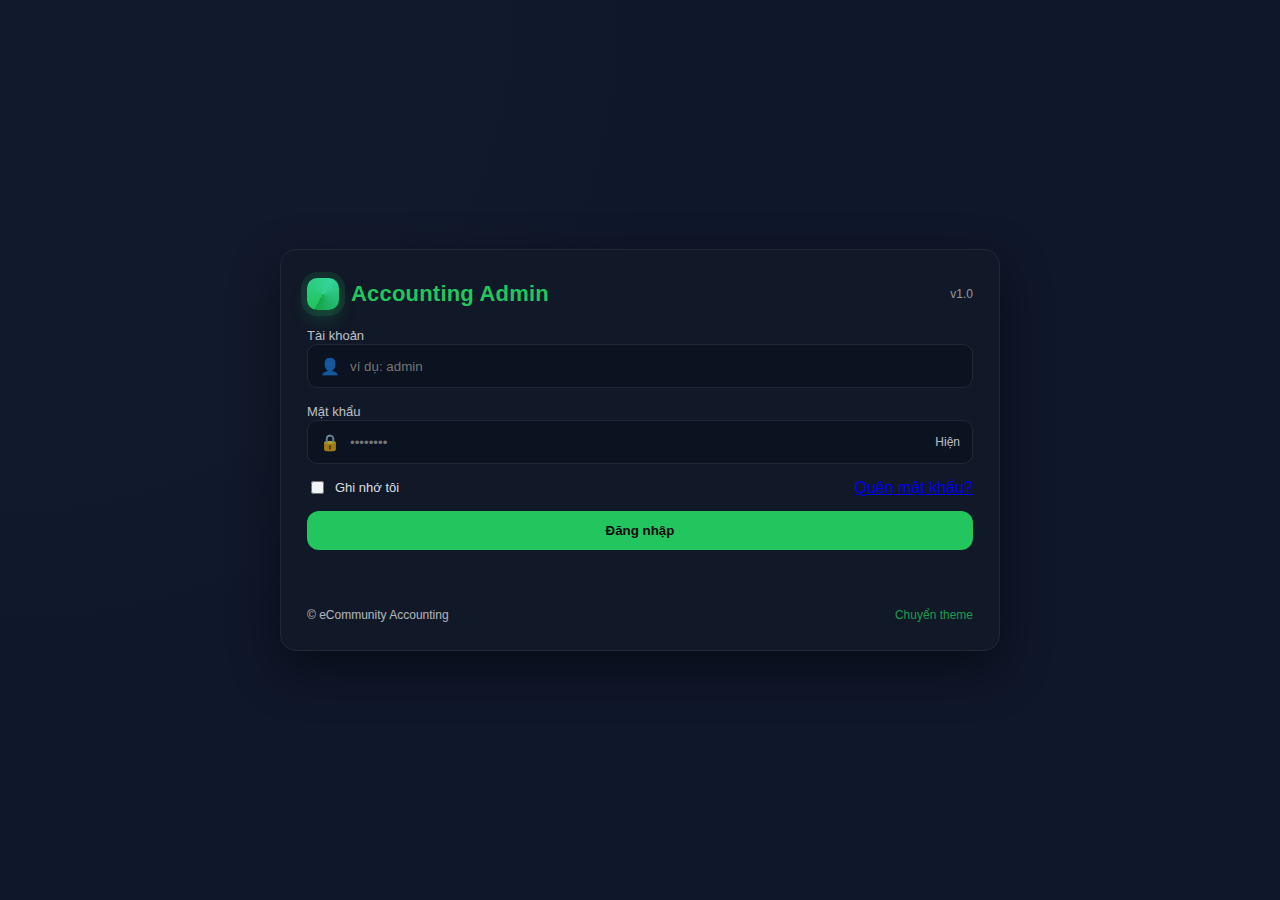
<file: Accounting.App/wwwroot/login.html>
﻿<!doctype html>
<html lang="vi" data-theme="dark">
<head>
    <meta charset="utf-8" />
    <meta name="viewport" content="width=device-width,initial-scale=1" />
    <title>Đăng nhập hệ thống</title>

    <!-- CSS chung của app -->
    <link rel="stylesheet" href="css/style.css" />

    <style>
        /* layout nền cho trang login */
        body.login-wrap {
            min-height: 100vh;
            display: grid;
            place-items: center;
            background: radial-gradient(70rem 70rem at 0% 0%, #1f293722 40%, transparent 60%), var(--bg);
        }
        /* thẻ card đăng nhập */
        .login-card {
            width: min(720px, 92vw); /* chỉnh rộng hơn cho đẹp */
            background: var(--panel);
            border: 1px solid var(--border);
            border-radius: 16px;
            padding: 28px 26px;
            box-shadow: 0 18px 50px rgba(0,0,0,.45);
        }

        .brand {
            display: flex;
            align-items: center;
            gap: 12px;
            margin-bottom: 6px;
        }

            .brand .logo-dot {
                width: 32px;
                height: 32px;
                border-radius: 10px;
                background: conic-gradient(from 210deg, var(--accent), #34d399, #16a34a);
                box-shadow: 0 0 0 6px #22c55e22, 0 10px 18px #22c55e33;
            }

            .brand h1 {
                margin: 0;
                font-size: 22px;
                letter-spacing: .2px;
                color: var(--accent);
            }

            .brand .ver {
                margin-left: auto;
                opacity: .6;
                font-size: 12px;
            }

        .login-form {
            margin-top: 16px;
            display: grid;
            gap: 14px;
        }

        .label {
            font-size: 13px;
            opacity: .8;
        }

        .input-wrap {
            display: flex;
            align-items: center;
            background: #0b1220;
            border: 1px solid var(--border);
            border-radius: 10px;
            padding: 0 12px;
            height: 44px;
        }

            .input-wrap:focus-within {
                border-color: var(--accent);
                box-shadow: 0 0 0 3px #22c55e33;
            }

            .input-wrap input {
                flex: 1;
                background: transparent;
                border: 0;
                outline: none;
                color: var(--text);
                height: 100%;
            }

        .icon {
            opacity: .8;
            margin-right: 8px;
        }

        .toggle {
            opacity: .85;
            cursor: pointer;
            user-select: none;
            font-size: 12px;
            padding-left: 8px;
        }

        .row-inline {
            display: flex;
            align-items: center;
            justify-content: space-between;
            gap: 8px;
        }

        .checkbox {
            display: flex;
            align-items: center;
            gap: 8px;
            font-size: 13px;
            opacity: .95;
        }

        .btn-primary {
            background: var(--accent);
            color: #0a0a0a;
            border: none;
            padding: 12px 14px;
            border-radius: 12px;
            font-weight: 800;
            cursor: pointer;
            display: flex;
            align-items: center;
            justify-content: center;
            gap: 10px;
        }

            .btn-primary[disabled] {
                opacity: .6;
                cursor: not-allowed;
            }

        .msg {
            min-height: 18px;
            font-size: 13px;
            margin-top: 4px;
            color: #fca5a5;
        }

            .msg.ok {
                color: #86efac;
            }

        .helper {
            margin-top: 8px;
            display: flex;
            justify-content: space-between;
            font-size: 12px;
            opacity: .75;
        }

            .helper a {
                color: var(--accent);
                text-decoration: none;
            }

        .loader {
            width: 16px;
            height: 16px;
            border: 2px solid #000;
            border-right-color: transparent;
            border-radius: 50%;
            animation: spin .7s linear infinite;
        }

        @keyframes spin {
            to {
                transform: rotate(360deg);
            }
        }
    </style>
</head>

<body class="login-wrap">
    <main class="login-card">
        <div class="brand">
            <div class="logo-dot"></div>
            <h1>Accounting Admin</h1>
            <span class="ver">v1.0</span>
        </div>

        <form class="login-form" onsubmit="return false;">
            <!-- Username -->
            <div>
                <label class="label" for="u">Tài khoản</label>
                <div class="input-wrap">
                    <span class="icon">👤</span>
                    <input id="u" autocomplete="username" placeholder="ví dụ: admin" />
                </div>
            </div>

            <!-- Password -->
            <div>
                <label class="label" for="p">Mật khẩu</label>
                <div class="input-wrap">
                    <span class="icon">🔒</span>
                    <input id="p" type="password" autocomplete="current-password" placeholder="••••••••" />
                    <span class="toggle" id="togglePw" title="Hiện/ẩn">Hiện</span>
                </div>
            </div>

            <div class="row-inline">
                <label class="checkbox"><input id="remember" type="checkbox" /> Ghi nhớ tôi</label>
                <a href="#" onclick="alert('Liên hệ quản trị viên để đặt lại mật khẩu');return false;">Quên mật khẩu?</a>
            </div>

            <button class="btn-primary" id="btn">
                <span class="loader" id="spin" style="display:none"></span>
                <span id="btnText">Đăng nhập</span>
            </button>

            <div class="msg" id="msg"></div>

            <div class="helper">
                <span>© eCommunity Accounting</span>
                <a href="#" onclick="toggleTheme();return false;">Chuyển theme</a>
            </div>
        </form>
    </main>

    <script>
        // ===== helpers
        const $ = s => document.querySelector(s);
        const u = $('#u'), p = $('#p'), btn = $('#btn'), msg = $('#msg'), spin = $('#spin'), btnText = $('#btnText');

        $('#togglePw').addEventListener('click', () => {
            const isPwd = p.type === 'password';
            p.type = isPwd ? 'text' : 'password';
            $('#togglePw').textContent = isPwd ? 'Ẩn' : 'Hiện';
        });

        function setBusy(b) {
            btn.disabled = b;
            spin.style.display = b ? 'inline-block' : 'none';
            btnText.textContent = b ? 'Đang kiểm tra…' : 'Đăng nhập';
        }
        function show(text, ok = false) {
            msg.textContent = text || '';
            msg.classList.toggle('ok', ok);
        }
        function toggleTheme() {
            const root = document.documentElement;
            const isLight = root.getAttribute('data-theme') === 'light';
            root.setAttribute('data-theme', isLight ? 'dark' : 'light');
        }

        // ===== login flow
        async function doLogin() {
            const username = (u.value || '').trim();
            const password = p.value || '';
            if (!username || !password) { show('Vui lòng nhập đầy đủ thông tin.'); return; }

            setBusy(true); show('');
            try {
                if (window.chrome?.webview) {
                    window.chrome.webview.postMessage({
                        cmd: 'login',
                        username, password,
                        remember: $('#remember').checked
                    });
                } else {
                    // Fallback demo khi mở tệp trực tiếp trên trình duyệt
                    if (username === 'admin' && password === 'Admin@123') {
                        localStorage.setItem('userInfo', JSON.stringify({ username: 'admin', fullname: 'Administrator', role: 'Admin' }));
                        location.href = 'index.html';
                    } else {
                        show('Sai tài khoản hoặc mật khẩu.');
                    }
                }
            } finally { setBusy(false); }
        }

        btn.addEventListener('click', doLogin);
        document.addEventListener('keydown', e => { if (e.key === 'Enter') doLogin(); });

        // ===== nhận kết quả từ C# (WebView2)
        if (window.chrome?.webview) {
            window.chrome.webview.addEventListener('message', e => {
                const data = e.data || {};
                if (data.type === 'login_ok') {
                    // C# nên trả: { type:'login_ok', user:{ username, fullName }, roles:['Admin', ...] }
                    const user = data.user || {};
                    const role = (data.roles && data.roles[0]) || 'User';
                    localStorage.setItem('userInfo', JSON.stringify({
                        username: user.username || 'user',
                        fullname: user.fullName || user.username || 'User',
                        role
                    }));
                    show('Đăng nhập thành công!', true);
                    setTimeout(() => location.href = 'index.html', 150);
                }
                else if (data.type === 'login_fail') {
                    show(data.message || 'Sai tài khoản hoặc mật khẩu.');
                }
            });
        }

        // ===== autofill nhẹ cho dev (tuỳ chọn)
        // u.value = 'admin'; p.value = 'Admin@123';
    </script>
</body>
</html>
</file>
<file: Accounting.App/wwwroot/css/style.css>
﻿:root {
    --bg: #0f172a;
    --panel: #111827;
    --text: #e5e7eb;
    --accent: #22c55e;
    --border: #1f2937;
    --hover: #1e293b;
}

* {
    box-sizing: border-box;
    font-family: "Segoe UI", Roboto, Arial;
}

html, body {
    margin: 0;
    height: 100%;
    color: var(--text);
    background: var(--bg);
}

/* Topbar */
.topbar {
    position: fixed;
    top: 0;
    left: 0;
    right: 0;
    height: 56px;
    background: var(--panel);
    border-bottom: 1px solid var(--border);
    display: flex;
    align-items: center;
    justify-content: space-between;
    padding: 0 16px;
    z-index: 10;
}

    .topbar .logo {
        font-weight: 600;
        color: var(--accent);
        font-size: 18px;
    }

.top-actions {
    display: flex;
    align-items: center;
    gap: 10px;
}

    .top-actions button {
        background: var(--accent);
        border: none;
        padding: 6px 10px;
        border-radius: 6px;
        cursor: pointer;
        color: #000;
        font-weight: 600;
    }

/* Sidebar */
.sidebar {
    position: fixed;
    top: 56px;
    left: 0;
    bottom: 0;
    width: 230px;
    background: var(--panel);
    border-right: 1px solid var(--border);
    padding: 16px 10px;
    display: flex;
    flex-direction: column;
    gap: 6px;
    overflow-y: auto;
}

    .sidebar h3 {
        margin: 0 0 8px 6px;
        color: var(--accent);
        font-size: 15px;
        text-transform: uppercase;
    }

    .sidebar button {
        background: transparent;
        color: var(--text);
        border: none;
        padding: 10px 12px;
        border-radius: 8px;
        text-align: left;
        cursor: pointer;
        transition: background 0.2s;
    }

        .sidebar button:hover {
            background: var(--hover);
        }

        .sidebar button.active {
            background: var(--accent);
            color: #000;
            font-weight: 600;
        }

/* Nội dung */
.content {
    margin-left: 230px;
    margin-top: 56px;
    padding: 20px;
}

    .content h1, .content h2 {
        margin-top: 0;
    }
/* Cards & Grid */
.grid { display: grid; gap: 16px; margin-bottom: 16px; }
.kpi-grid {
  grid-template-columns: repeat(6, minmax(180px, 1fr));
}
.two-col {
  grid-template-columns: repeat(2, minmax(0, 1fr));
}
@media (max-width: 1200px) {
  .kpi-grid { grid-template-columns: repeat(3, 1fr); }
  .two-col  { grid-template-columns: 1fr; }
}
.card {
  background: var(--panel);
  border: 1px solid var(--border);
  border-radius: 12px;
  padding: 14px;
}
.card-title {
  font-weight: 600;
  margin-bottom: 10px;
  border-bottom: 1px dashed var(--border);
  padding-bottom: 8px;
}

/* KPI tiles */
.kpi { display: flex; flex-direction: column; gap: 6px; }
.kpi-label { opacity: 0.8; font-size: 13px; }
.kpi-value { font-size: 22px; font-weight: 700; }

/* Tables */
.table-wrap { overflow: auto; }
.table {
  width: 100%;
  border-collapse: collapse;
  font-size: 14px;
}
.table th, .table td {
  border-bottom: 1px solid var(--border);
  padding: 10px 8px;
  text-align: left;
  white-space: nowrap;
}
.table thead th { opacity: 0.8; font-weight: 600; }
.table tbody tr:hover { background: var(--hover); }
.table .empty { text-align: center; opacity: 0.7; }

/* Alerts */
.alerts { margin: 0; padding-left: 18px; }
.alerts li { margin-bottom: 8px; }
/* Cards & Grid */
.grid {
    display: grid;
    gap: 16px;
    margin-bottom: 16px;
}

.kpi-grid {
    grid-template-columns: repeat(6, minmax(180px, 1fr));
}

.two-col {
    grid-template-columns: repeat(2, minmax(0, 1fr));
}

@media (max-width: 1200px) {
    .kpi-grid {
        grid-template-columns: repeat(3, 1fr);
    }

    .two-col {
        grid-template-columns: 1fr;
    }
}

.card {
    background: var(--panel);
    border: 1px solid var(--border);
    border-radius: 12px;
    padding: 14px;
}

.card-title {
    font-weight: 600;
    margin-bottom: 10px;
    border-bottom: 1px dashed var(--border);
    padding-bottom: 8px;
}

/* KPI tiles */
.kpi {
    display: flex;
    flex-direction: column;
    gap: 6px;
}

.kpi-label {
    opacity: 0.8;
    font-size: 13px;
}

.kpi-value {
    font-size: 22px;
    font-weight: 700;
}

/* Tables */
.table-wrap {
    overflow: auto;
}

.table {
    width: 100%;
    border-collapse: collapse;
    font-size: 14px;
}

    .table th, .table td {
        border-bottom: 1px solid var(--border);
        padding: 10px 8px;
        text-align: left;
        white-space: nowrap;
    }

    .table thead th {
        opacity: 0.8;
        font-weight: 600;
    }

    .table tbody tr:hover {
        background: var(--hover);
    }

    .table .empty {
        text-align: center;
        opacity: 0.7;
    }

/* Alerts */
.alerts {
    margin: 0;
    padding-left: 18px;
}

    .alerts li {
        margin-bottom: 8px;
    }
/* Page header & toolbar */
.page-header {
    display: flex;
    align-items: center;
    justify-content: space-between;
    margin-bottom: 12px;
}

    .page-header .muted {
        opacity: .7;
        margin-top: 4px;
    }

.toolbar {
    display: flex;
    gap: 8px;
    margin: 0 0 12px 0;
    align-items: center;
}

    .toolbar .spacer {
        flex: 1;
    }

/* Inputs & buttons */
.input {
    background: #0b1220;
    border: 1px solid var(--border);
    color: var(--text);
    padding: 8px 10px;
    border-radius: 8px;
    min-height: 34px;
    outline: none;
}

    .input:focus {
        border-color: var(--accent);
    }
.btn-group {
    display: flex;
    gap: 8px;
}
/* có sẵn .table/.form/.input/.btn từ các bước trước, không cần lặp lại */

.btn {
    background: #1f2937;
    color: var(--text);
    border: 1px solid var(--border);
    padding: 8px 12px;
    border-radius: 8px;
    cursor: pointer;
}

    .btn:hover {
        background: var(--hover);
    }

    .btn.primary {
        background: var(--accent);
        color: #000;
        border: none;
        font-weight: 600;
    }

    .btn.link {
        background: transparent;
        border: none;
        color: var(--accent);
        padding: 4px 6px;
    }
    .btn.tab {
        background: #0b1220;
    }

        .btn.tab.active {
            background: var(--accent);
            color: #000;
            font-weight: 700;
        }
/* Badges */
.badge {
    display: inline-block;
    padding: 2px 8px;
    border-radius: 999px;
    border: 1px solid var(--border);
    font-size: 12px;
    background: #0b1220;
}

    .badge.ok {
        border-color: #14532d;
        background: #052e16;
        color: #86efac;
    }

    .badge.warn {
        border-color: #7c2d12;
        background: #1c1917;
        color: #fdba74;
    }

    .badge.muted {
        opacity: .7;
    }

/* Forms */
.form {
    display: block;
}

.form-grid {
    grid-template-columns: repeat(4, minmax(0, 1fr));
}

.field {
    display: flex;
    flex-direction: column;
    gap: 6px;
}

    .field span {
        font-size: 13px;
        opacity: .85;
    }

.subsection {
    margin-top: 12px;
}

.subheader {
    display: flex;
    align-items: center;
    justify-content: space-between;
    margin-bottom: 8px;
}

.form-actions {
    display: flex;
    gap: 8px;
    justify-content: flex-end;
    margin-top: 12px;
}

@media (max-width: 1200px) {
    .form-grid {
        grid-template-columns: repeat(2, 1fr);
    }
}

/* Table compact for line items */
.table.compact th, .table.compact td {
    padding: 6px 6px;
    font-size: 13px;
}

.input.cell {
    width: 140px;
}

.right {
    text-align: right;
}

.totals .input.strong {
    font-weight: 700;
}
/* Tabs for Debt */
.btn.tab {
    background: #0b1220;
}

    .btn.tab.active {
        background: var(--accent);
        color: #000;
        font-weight: 700;
    }

/* Badges trạng thái công nợ */
.badge.due {
    border-color: #7c2d12;
    background: #1c1917;
    color: #fdba74;
}
/* đến hạn */
.badge.over {
    border-color: #7f1d1d;
    background: #1c0f0f;
    color: #fca5a5;
}
/* quá hạn */
.btn.tab {
    background: #0b1220;
}

    .btn.tab.active {
        background: var(--accent);
        color: #000;
        font-weight: 700;
    }

.table.perm th, .table.perm td {
    vertical-align: top;
}

.perm-cell {
    white-space: nowrap;
}

    .perm-cell label {
        margin-right: 8px;
        display: inline-flex;
        align-items: center;
        gap: 4px;
    }

/* Optional: demo theme light */
:root[data-theme="light"] {
    --bg: #f5f7fb;
    --panel: #ffffff;
    --text: #0f172a;
    --border: #e5e7eb;
    --hover: #f3f4f6;
    --accent: #16a34a;
}
input[type=number]::-webkit-outer-spin-button,
input[type=number]::-webkit-inner-spin-button {
    -webkit-appearance: none;
    margin: 0;
}
/* Ẩn spinner cho Firefox */
input[type=number] {
    -moz-appearance: textfield;
}
/* ===== Login layout ===== */
.login-wrap {
    min-height: 100dvh;
    display: grid;
    place-items: center;
    background: radial-gradient(80rem 80rem at -10% -20%, #1f293708 40%, transparent 60%), radial-gradient(60rem 60rem at 120% 120%, #22c55e14 20%, transparent 60%), var(--bg);
}

.login-card {
    width: min(420px, 94vw);
    background: linear-gradient(180deg, #0b1220 0%, #0b1220 60%, #0a101c 100%);
    border: 1px solid var(--border);
    border-radius: 16px;
    padding: 22px 22px 18px;
    box-shadow: 0 18px 50px rgba(0,0,0,.35);
}

.brand {
    display: flex;
    align-items: center;
    gap: 10px;
    margin-bottom: 6px;
}

    .brand .logo-dot {
        width: 28px;
        height: 28px;
        border-radius: 8px;
        background: conic-gradient(from 210deg, var(--accent), #34d399, #16a34a);
        box-shadow: 0 0 0 5px #22c55e22, 0 8px 18px #22c55e33;
    }

    .brand h1 {
        font-size: 18px;
        margin: 0;
        letter-spacing: .2px;
    }

    .brand .muted {
        opacity: .7;
        font-size: 12px;
        margin-left: auto
    }

.login-form {
    margin-top: 12px;
    display: grid;
    gap: 12px;
}

.input-row {
    display: grid;
    gap: 6px;
}

.label {
    font-size: 12px;
    opacity: .8;
}

.input-wrap {
    position: relative;
    display: flex;
    align-items: center;
    background: #0b1220;
    border: 1px solid var(--border);
    border-radius: 10px;
    padding: 0 12px;
    height: 42px;
}

    .input-wrap:focus-within {
        border-color: var(--accent);
        box-shadow: 0 0 0 4px #22c55e22;
    }

    .input-wrap input {
        flex: 1;
        background: transparent;
        border: 0;
        color: var(--text);
        height: 100%;
        outline: none;
    }

    .input-wrap .icon {
        opacity: .7;
        margin-right: 8px;
        font-size: 16px;
    }

    .input-wrap .toggle {
        opacity: .8;
        cursor: pointer;
        user-select: none;
        font-size: 12px;
        padding-left: 8px;
    }

.row-inline {
    display: flex;
    align-items: center;
    justify-content: space-between;
    gap: 8px;
}

.checkbox {
    display: flex;
    align-items: center;
    gap: 8px;
    font-size: 13px;
    opacity: .9;
}

.btn-primary {
    background: var(--accent);
    color: #0a0a0a;
    border: none;
    padding: 10px 14px;
    border-radius: 10px;
    font-weight: 700;
    cursor: pointer;
    display: flex;
    align-items: center;
    justify-content: center;
    gap: 8px;
}

    .btn-primary[disabled] {
        opacity: .7;
        cursor: not-allowed;
    }

.msg {
    min-height: 18px;
    font-size: 13px;
    margin-top: 6px;
    color: #fca5a5;
}

    .msg.ok {
        color: #86efac;
    }

.helper {
    margin-top: 8px;
    display: flex;
    justify-content: space-between;
    font-size: 12px;
    opacity: .7;
}

    .helper a {
        color: var(--accent);
        text-decoration: none;
    }

.loader {
    width: 14px;
    height: 14px;
    border: 2px solid #000;
    border-right-color: transparent;
    border-radius: 50%;
    animation: spin 700ms linear infinite;
}

@keyframes spin {
    to {
        transform: rotate(360deg);
    }
}
.top-actions {
    display: flex;
    align-items: center;
    gap: 10px;
}

.user {
    opacity: .9;
}

.role-badge {
    border: 1px solid var(--border);
    background: #0b1220;
    color: #86efac;
    padding: 6px 10px;
    border-radius: 8px;
    cursor: pointer;
    font-weight: 600;
}

    .role-badge:hover {
        background: #052e16;
    }
</file>
